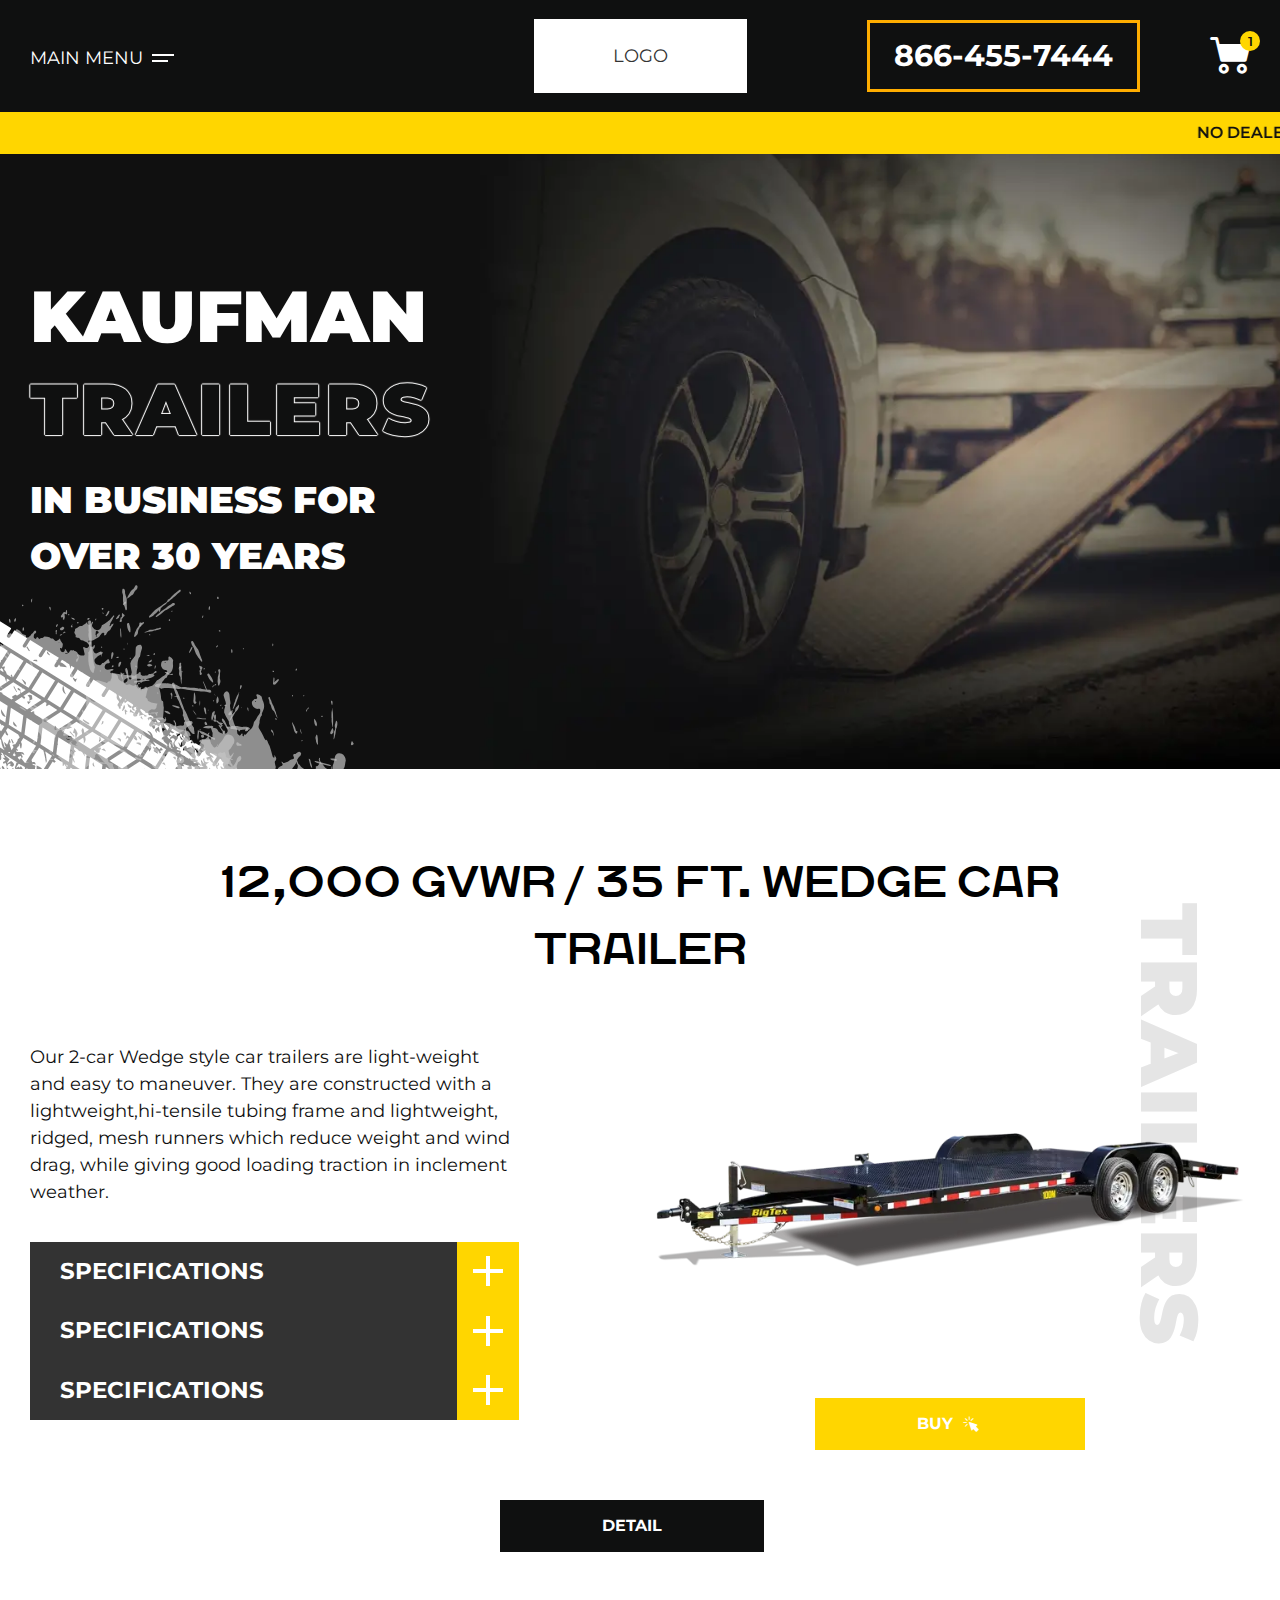
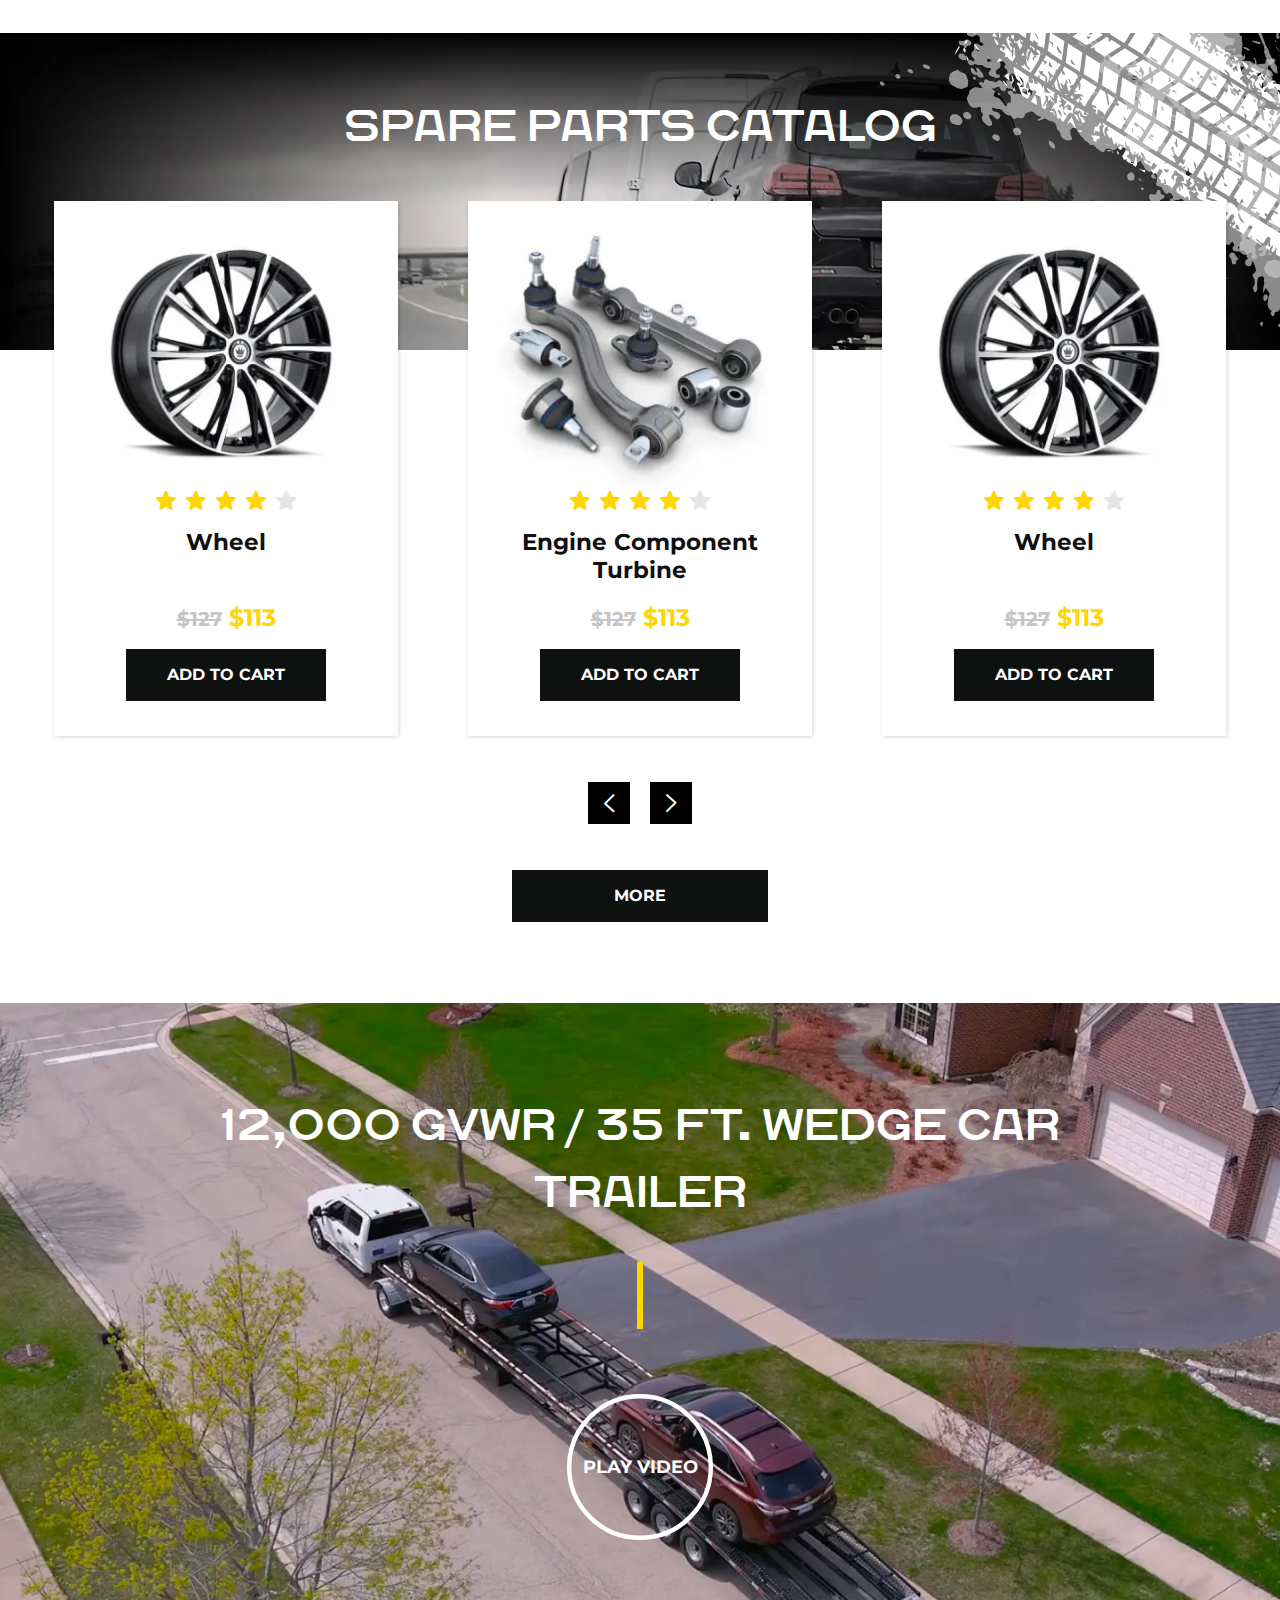
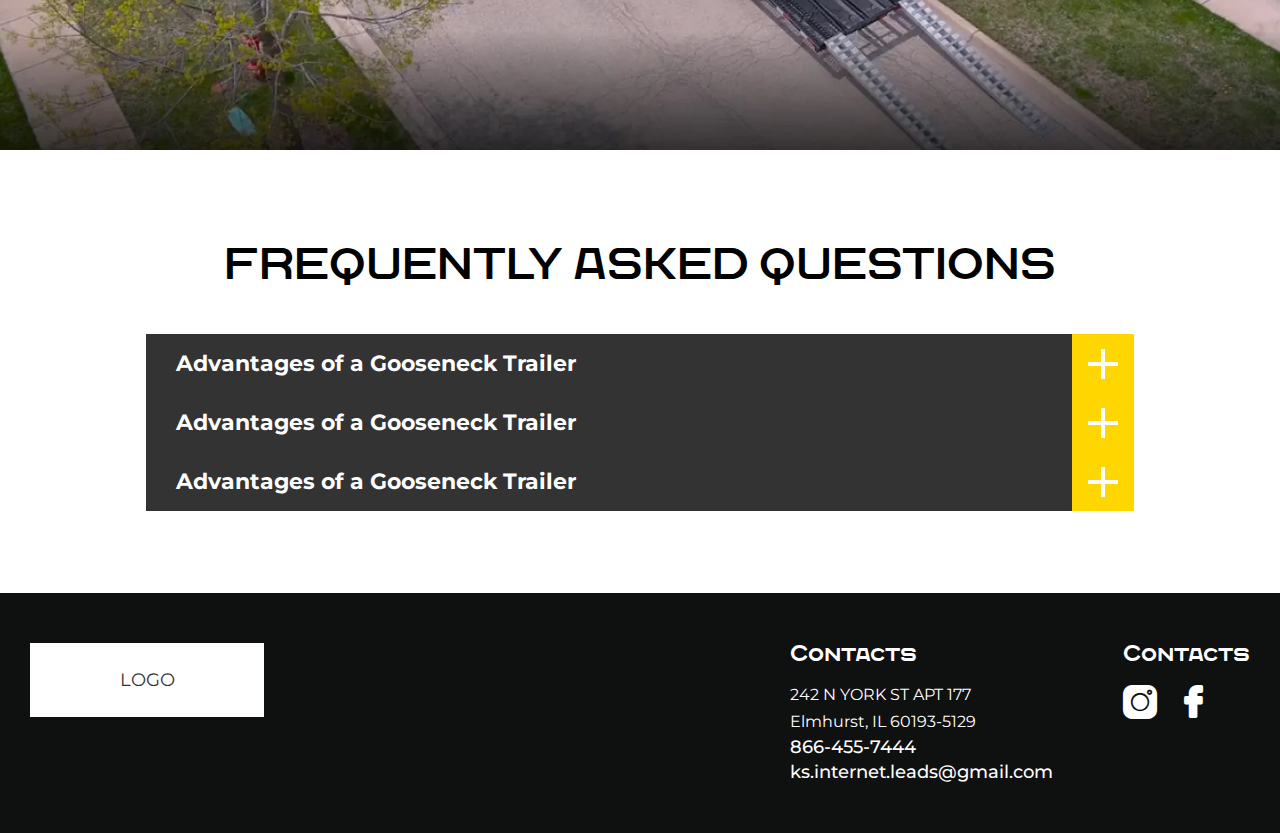
<file: index.html>
<!DOCTYPE html>
<html lang="en">

<head>
	<title>HomePage</title>
	<meta charset="UTF-8">
	<meta name="format-detection" content="telephone=no">
	<!-- <style>body{opacity: 0;}</style> -->
	<link rel="stylesheet" href="css/style.css?_v=20230302165205">
	<!--<link rel="shortcut icon" href="favicon.ico">-->
	<!-- <meta name="robots" content="noindex, nofollow"> -->
	<meta name="viewport" content="width=device-width, initial-scale=1.0">
</head>

<body>
	<div class="wrapper">
		<header class="header">
			<div class="header__container">
				<div class="header__menu menu">
					<div class="menu__button">
						<button type="button" class="icon-menu"><span>MAIN MENU</span></button>
					</div>
					<nav class="menu__body">
						<div class="menu__container">
							<ul class="menu__list">
								<li class="menu__item"><a href="catalog-parts.html" class="menu__link">Parts Catalog</a></li>
								<li class="menu__item"><a href="trailer-page.html" class="menu__link">Trailer page</a></li>
								<li class="menu__item"><a href="about-us.html" class="menu__link">About Us</a></li>
							</ul>
						</div>
					</nav>
				</div>
				<a href="#" class="header__logo logo">LOGO</a>
				<div class="header__actions">
					<a class="header__phone" href="tel:8664557444">
						<i class="_icon-phone"></i>
						<span>866-455-7444</span>
					</a>
					<a class="header__cart _icon-cart" href="cart.html">
						<div class="cart-quantity">
							<span>1</span>
						</div>
					</a>
				</div>
			</div>
		</header>
		<main class="page">
			<section class="page__banner banner">
				<marquee class="banner__marquee marquee" scrollamount="8">
					<span class="marquee__text">No Dealer Mark-Up</span>
					<span class="marquee__text">High Quality Trailers</span>
					<span class="marquee__text">Factory-Direct Pricing</span>
					<span class="marquee__text">Delivery Anywhere</span>
				</marquee>
				<div class="banner__container">
					<div class="banner__title">
						Kaufman <span>Trailers</span>
					</div>
					<div class="banner__description">
						In Business for Over 30 Years
					</div>
				</div>
				<div class="banner__decor">
					<img src="img/first-screen/decor.svg" alt="decor">
				</div>
			</section>
			<section class="page__trailer trailer">
				<div class="trailer__container">
					<h2 class="trailer__title title">
						12,000 GVWR / 35 ft. Wedge Car Trailer
					</h2>
					<div class="trailer__body body-trailer">
						<div class="body-trailer__left left-column">
							<div class="left-column__text">
								Our 2-car Wedge style car trailers are light-weight and easy to maneuver.
								They are constructed with a lightweight,hi-tensile tubing frame
								and lightweight, ridged, mesh runners which reduce weight
								and wind drag, while giving good loading traction in inclement
								weather.
							</div>
							<div class="left-column__accordion accordion">
								<button class="accordion__button accordion__button--specifications">Specifications<span></span></button>
								<div class="accordion__specifications specifications">
									<div class="specifications__item">
										<div class="specifications__characteristic">
											G.V.W.R.
										</div>
										<div class="specifications__value">
											12,000 lb.
										</div>
									</div>
									<div class="specifications__item">
										<div class="specifications__characteristic">
											Electrical
										</div>
										<div class="specifications__value">
											DOT approved lights, wiring, and
											connectors
										</div>
									</div>
									<div class="specifications__item">
										<div class="specifications__characteristic">
											Side Rail
										</div>
										<div class="specifications__value">
											3 in. x 3 in. x 3/16 in. angle
										</div>
									</div>
									<div class="specifications__item">
										<div class="specifications__characteristic">
											Electrical
										</div>
										<div class="specifications__value">
											DOT approved lights, wiring, and
											connectors
										</div>
									</div>
								</div>

								<button class="accordion__button accordion__button--specifications">Specifications<span></span></button>
								<div class="accordion__specifications specifications">
									<div class="specifications__item">
										<div class="specifications__characteristic">
											G.V.W.R.
										</div>
										<div class="specifications__value">
											12,000 lb.
										</div>
									</div>
									<div class="specifications__item">
										<div class="specifications__characteristic">
											Electrical
										</div>
										<div class="specifications__value">
											DOT approved lights, wiring, and
											connectors
										</div>
									</div>
									<div class="specifications__item">
										<div class="specifications__characteristic">
											Side Rail
										</div>
										<div class="specifications__value">
											3 in. x 3 in. x 3/16 in. angle
										</div>
									</div>
									<div class="specifications__item">
										<div class="specifications__characteristic">
											Electrical
										</div>
										<div class="specifications__value">
											DOT approved lights, wiring, and
											connectors
										</div>
									</div>
								</div>

								<button class="accordion__button accordion__button--specifications">Specifications<span></span></button>
								<div class="accordion__specifications specifications">
									<div class="specifications__item">
										<div class="specifications__characteristic">
											G.V.W.R.
										</div>
										<div class="specifications__value">
											12,000 lb.
										</div>
									</div>
									<div class="specifications__item">
										<div class="specifications__characteristic">
											Electrical
										</div>
										<div class="specifications__value">
											DOT approved lights, wiring, and
											connectors
										</div>
									</div>
									<div class="specifications__item">
										<div class="specifications__characteristic">
											Side Rail
										</div>
										<div class="specifications__value">
											3 in. x 3 in. x 3/16 in. angle
										</div>
									</div>
									<div class="specifications__item">
										<div class="specifications__characteristic">
											Electrical
										</div>
										<div class="specifications__value">
											DOT approved lights, wiring, and
											connectors
										</div>
									</div>
								</div>
							</div>
						</div>
						<div class="body-trailer__right right-column">
							<div class="right-column__img">
								<picture><source srcset="img/trailer/trailer-image.webp" type="image/webp"><img src="img/trailer/trailer-image.png" alt="Trailer image"></picture>
							</div>
							<a data-popup="#form-call" class="right-column__button button button--buy" href="#"><span class="_icon-click">Buy</span></a>
						</div>

					</div>
					<div class="trailer__button"><a class="button" href="trailer-page.html">Detail</a></div>
				</div>
				<div class="trailer__decor">Trailers</div>
			</section>
			<section class="page__catalog catalog">
				<div class="catalog__container">
					<h2 class="catalog__title title">
						Spare parts catalog
					</h2>
					<div class="catalog__slider swiper catalog-slider">
						<div class="catalog-slider__wrapper swiper-wrapper">
							<div class="catalog-slider__slide slide-parts swiper-slide">
								<article class="slide-parts__cards cards">
									<a class="cards__img-ibg" href="detail-page.html">
										<picture><source srcset="img/parts/wheel.webp" type="image/webp"><img src="img/parts/wheel.jpg" alt="parts photo"></picture>
									</a>
									<div class="cards__body body-cards">
										<div class="body-cards__rating">
											<span class="_icon-star active"></span>
											<span class="_icon-star active"></span>
											<span class="_icon-star active"></span>
											<span class="_icon-star active"></span>
											<span class="_icon-star"></span>
										</div>
										<a href="detail-page.html" class="body-cards__title">
											Wheel
										</a>
										<div class="body-cards__price">
											<span>$127</span>
											$113
										</div>
										<a href="#" class="body-cards__button button button--small">Add to cart</a>
									</div>
								</article>
							</div>
							<div class="catalog-slider__slide slide-parts swiper-slide">
								<article class="slide-parts__cards cards">
									<a class="cards__img-ibg" href="detail-page.html">
										<picture><source srcset="img/parts/engine.webp" type="image/webp"><img src="img/parts/engine.jpg" alt="parts photo"></picture>
									</a>
									<div class="cards__body body-cards">
										<div class="body-cards__rating">
											<span class="_icon-star active"></span>
											<span class="_icon-star active"></span>
											<span class="_icon-star active"></span>
											<span class="_icon-star active"></span>
											<span class="_icon-star"></span>
										</div>
										<a href="detail-page.html" class="body-cards__title">
											Engine Component
											Turbine
										</a>
										<div class="body-cards__price">
											<span>$127</span>
											$113
										</div>
										<a href="#" class="body-cards__button button button--small">Add to cart</a>
									</div>
								</article>
							</div>
							<div class="catalog-slider__slide slide-parts swiper-slide">
								<article class="slide-parts__cards cards">
									<a class="cards__img-ibg" href="detail-page.html">
										<picture><source srcset="img/parts/wheel.webp" type="image/webp"><img src="img/parts/wheel.jpg" alt="parts photo"></picture>
									</a>
									<div class="cards__body body-cards">
										<div class="body-cards__rating">
											<span class="_icon-star active"></span>
											<span class="_icon-star active"></span>
											<span class="_icon-star active"></span>
											<span class="_icon-star active"></span>
											<span class="_icon-star"></span>
										</div>
										<a href="detail-page.html" class="body-cards__title">
											Wheel
										</a>
										<div class="body-cards__price">
											<span>$127</span>
											$113
										</div>
										<a href="#" class="body-cards__button button button--small">Add to cart</a>
									</div>
								</article>
							</div>
							<div class="catalog-slider__slide slide-parts swiper-slide">
								<article class="slide-parts__cards cards">
									<a class="cards__img-ibg" href="detail-page.html">
										<picture><source srcset="img/parts/whell-other.webp" type="image/webp"><img src="img/parts/whell-other.jpg" alt="parts photo"></picture>
									</a>
									<div class="cards__body body-cards">
										<div class="body-cards__rating">
											<span class="_icon-star active"></span>
											<span class="_icon-star active"></span>
											<span class="_icon-star active"></span>
											<span class="_icon-star active"></span>
											<span class="_icon-star"></span>
										</div>
										<a href="detail-page.html" class="body-cards__title">
											Wheel
										</a>
										<div class="body-cards__price">
											<span>$127</span>
											$113
										</div>
										<a href="#" class="body-cards__button button button--small">Add to cart</a>
									</div>
								</article>
							</div>
							<div class="catalog-slider__slide slide-parts swiper-slide">
								<article class="slide-parts__cards cards">
									<a class="cards__img-ibg" href="detail-page.html">
										<picture><source srcset="img/parts/wheel.webp" type="image/webp"><img src="img/parts/wheel.jpg" alt="parts photo"></picture>
									</a>
									<div class="cards__body body-cards">
										<div class="body-cards__rating">
											<span class="_icon-star active"></span>
											<span class="_icon-star active"></span>
											<span class="_icon-star active"></span>
											<span class="_icon-star active"></span>
											<span class="_icon-star"></span>
										</div>
										<a href="detail-page.html" class="body-cards__title">
											Wheel
										</a>
										<div class="body-cards__price">
											<span>$127</span>
											$113
										</div>
										<a href="#" class="body-cards__button button button--small">Add to cart</a>
									</div>
								</article>
							</div>
							<div class="catalog-slider__slide slide-parts swiper-slide">
								<article class="slide-parts__cards cards">
									<a class="cards__img-ibg" href="detail-page.html">
										<picture><source srcset="img/parts/engine.webp" type="image/webp"><img src="img/parts/engine.jpg" alt="parts photo"></picture>
									</a>
									<div class="cards__body body-cards">
										<div class="body-cards__rating">
											<span class="_icon-star active"></span>
											<span class="_icon-star active"></span>
											<span class="_icon-star active"></span>
											<span class="_icon-star active"></span>
											<span class="_icon-star"></span>
										</div>
										<a href="detail-page.html" class="body-cards__title">
											Engine Component
											Turbine
										</a>
										<div class="body-cards__price">
											<span>$127</span>
											$113
										</div>
										<a href="#" class="body-cards__button button button--small">Add to cart</a>
									</div>
								</article>
							</div>
							<div class="catalog-slider__slide slide-parts swiper-slide">
								<article class="slide-parts__cards cards">
									<a class="cards__img-ibg" href="#">
										<picture><source srcset="img/parts/whell-other.webp" type="image/webp"><img src="img/parts/whell-other.jpg" alt="parts photo"></picture>
									</a>
									<div class="cards__body body-cards">
										<div class="body-cards__rating">
											<span class="_icon-star active"></span>
											<span class="_icon-star active"></span>
											<span class="_icon-star active"></span>
											<span class="_icon-star active"></span>
											<span class="_icon-star"></span>
										</div>
										<a href="#" class="body-cards__title">
											Wheel
										</a>
										<div class="body-cards__price">
											<span>$127</span>
											$113
										</div>
										<a href="#" class="body-cards__button button button--small">Add to cart</a>
									</div>
								</article>
							</div>
						</div>
						<div class="catalog-slider__arrows arrows-slider">
							<button class="arrows-slider__arrow arrows-slider__left _icon-arrow-left"></button>
							<button class="arrows-slider__arrow arrows-slider__right _icon-arrow-right"></button>
						</div>
					</div>
					<div class="catalog__button"><a href="#" class="button">More</a></div>
				</div>
				<div class="catalog__decor"></div>
			</section>
			<section class="page__video video">
				<div class="video__wrapper" data-video-id="5UzOnahTh9o">
					<div class="video__layer">
						<div class="video__placeholder">
						</div>
					</div>
					<div class="video__preview">
						<h2 class="video__title title">
							12,000 GVWR / 35 ft. Wedge Car Trailer
						</h2>
						<div class="video__button">
							<svg width="176" height="176" viewbox="0,0,38.16, 38.16">
								<circle r="15.9" cx="19.08" cy="19.08" />
								<circle r="15.9" cx="19.08" cy="19.08" />
							</svg>
							<span>Play video</span>
						</div>
					</div>
				</div>
			</section>
			<section class="page__questions questions">
				<div class="questions__container">
					<h2 class="questions__title title">
						FREQUENTLY ASKED QUESTIONS
					</h2>
					<div class="questions__accordion accordion">
						<button class="accordion__button accordion__button--question">Advantages of a Gooseneck
							Trailer<span></span></button>
						<div class="accordion__specifications answer">
							Heavy duty trailers are built to simplify workloads. From moving to a new place to hauling massive
							loads across
							the country, trailers are tools that enable people to accomplish the seemingly impossible. In order
							to get the job
							done, you need to make sure that you have the right equipment. In this article we’ll discuss
						</div>

						<button class="accordion__button accordion__button--question">Advantages of a Gooseneck
							Trailer<span></span></button>
						<div class="accordion__specifications answer">
							Heavy duty trailers are built to simplify workloads. From moving to a new place to hauling massive
							loads across
							the country, trailers are tools that enable people to accomplish the seemingly impossible. In order
							to get the job
							done, you need to make sure that you have the right equipment. In this article we’ll discuss
						</div>

						<button class="accordion__button accordion__button--question">Advantages of a Gooseneck
							Trailer<span></span></button>
						<div class="accordion__specifications answer">
							Heavy duty trailers are built to simplify workloads. From moving to a new place to hauling massive
							loads across
							the country, trailers are tools that enable people to accomplish the seemingly impossible. In order
							to get the job
							done, you need to make sure that you have the right equipment. In this article we’ll discuss
						</div>
					</div>
				</div>

			</section>
		</main>
		<footer class="footer">
			<div class="footer__container">
				<a href="#" class="footer__logo logo">
					LOGO
				</a>
				<div class="footer__column">
					<div class="footer__row contacts">
						<h3 class="contacts__title footer-title">Contacts</h3>
						<div class="contacts__adress contacts__adress--big">
							242 N YORK ST APT 177
						</div>
						<div class="contacts__adress">Elmhurst, IL 60193-5129</div>
						<div class="contacts__phone"><a href="tel:8664557444">866-455-7444</a></div>
						<div class="contacts__mail"><a href="mailto:ks.internet.leads@gmail.com">ks.internet.leads@gmail.com</a>
						</div>
					</div>
					<div class="footer__row social">
						<h3 class="social__title footer-title">Contacts</h3>
						<div class="social__media">
							<a class="social__link " href="https://www.instagram.com/auto_transport_chicago/?igshid=1v15y83zpdk06">
								<i class="_icon-instagram"></i>
							</a>
							<a class="social__link " href="https://www.facebook.com/autotransportchicago/">
								<i class="_icon-facebook"></i>
							</a>
						</div>
					</div>
				</div>
			</div>
	</div>
	</footer>
	</div>
	<div id="form-call" aria-hidden="true" class="popup">
		<div class="popup__wrapper">
			<div class="popup__content">
				<button data-close type="button" class="popup__close"></button>
				<div class="popup__text">
					<form method="get" class="call-form" action="#">
						<div class="call-form__title title tittle--form">
							Request a call
						</div>
						<div class="call-form__body">
							<input autocomplete="off" required type="text" name="form[]" data-error="Ошибка" placeholder="First Name" class="input">
							<input autocomplete="off" required type="email" name="form[]" data-error="Ошибка" placeholder="E-mail" class="input">
							<input autocomplete="off" required type="tel" name="form[]" data-error="Ошибка" placeholder="Telephone" class="input">
							<textarea autocomplete="off" name="form[]" placeholder="Сomment" data-error="Ошибка" class="input"></textarea>
							<button type="submit" class="button button--white">Send</button>
						</div>
					</form>
				</div>
			</div>
		</div>
	</div>
	<script src="js/app.js?_v=20230302165205"></script>
</body>

</html>
</file>
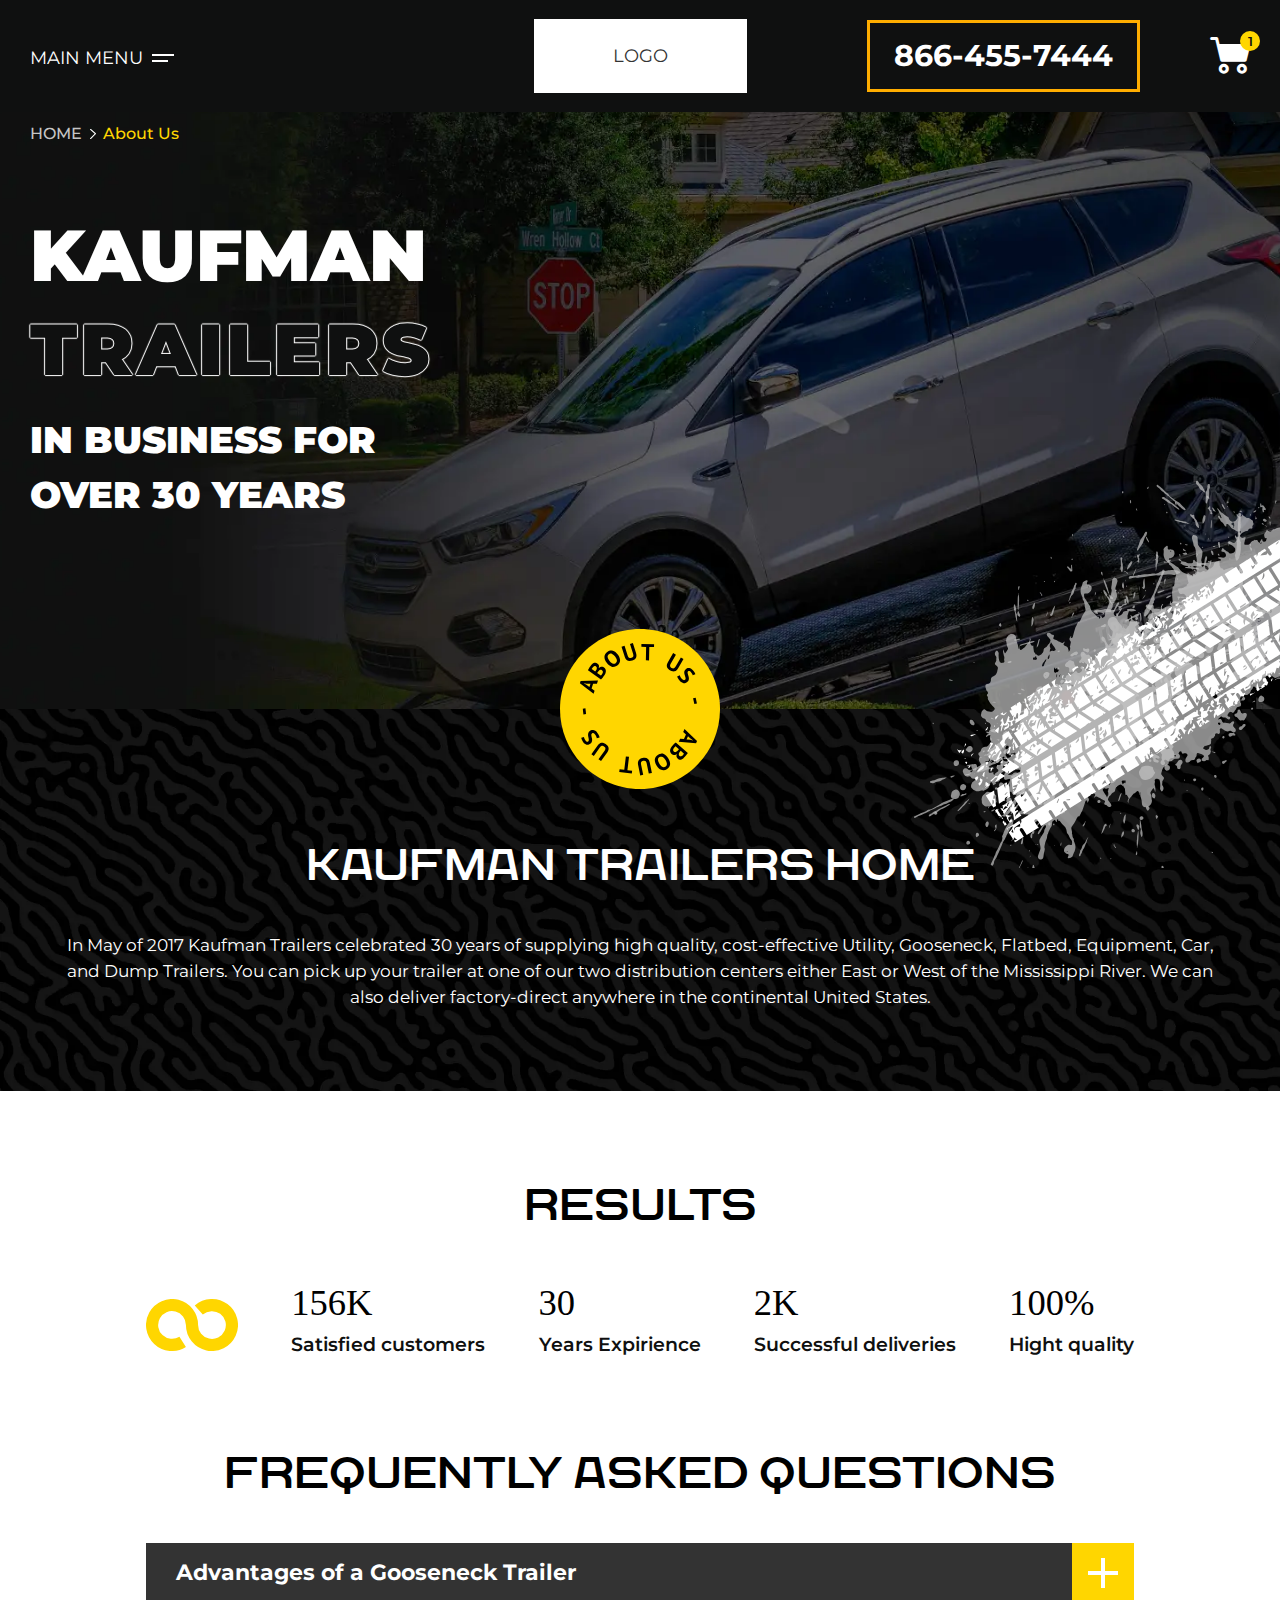
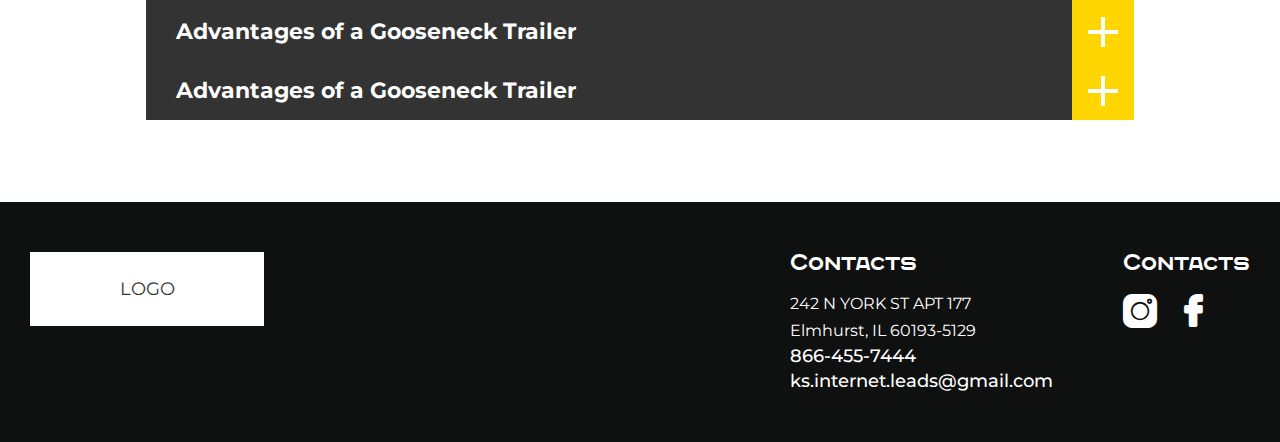
<file: about-us.html>
<!DOCTYPE html>
<html lang="en">

<head>
	<title>About Us</title>
	<meta charset="UTF-8">
	<meta name="format-detection" content="telephone=no">
	<!-- <style>body{opacity: 0;}</style> -->
	<link rel="stylesheet" href="css/style.css?_v=20230302165205">
	<!--<link rel="shortcut icon" href="favicon.ico">-->
	<!-- <meta name="robots" content="noindex, nofollow"> -->
	<meta name="viewport" content="width=device-width, initial-scale=1.0">
</head>

<body>
	<div class="wrapper">
		<header class="header">
			<div class="header__container">
				<div class="header__menu menu">
					<div class="menu__button">
						<button type="button" class="icon-menu"><span>MAIN MENU</span></button>
					</div>
					<nav class="menu__body">
						<div class="menu__container">
							<ul class="menu__list">
								<li class="menu__item"><a href="catalog-parts.html" class="menu__link">Parts Catalog</a></li>
								<li class="menu__item"><a href="trailer-page.html" class="menu__link">Trailer page</a></li>
								<li class="menu__item"><a href="about-us.html" class="menu__link">About Us</a></li>
							</ul>
						</div>
					</nav>
				</div>
				<a href="#" class="header__logo logo">LOGO</a>
				<div class="header__actions">
					<a class="header__phone" href="tel:8664557444">
						<i class="_icon-phone"></i>
						<span>866-455-7444</span>
					</a>
					<a class="header__cart _icon-cart" href="cart.html">
						<div class="cart-quantity">
							<span>1</span>
						</div>
					</a>
				</div>
			</div>
		</header>
		<main class="about-us">
			<section class="about-us_banner banner-about">
				<div class="banner-about__container">
					<nav class="banner-about__breadcrumbs breadcrumbs">
						<ul class="breadcrumbs__list">
							<li class="breadcrumbs__items">
								<a class="breadcrumbs__link" href="index.html">Home</a>
							</li>
							<li class="breadcrumbs__items">
								<span class="breadcrumbs__curent breadcrumbs__curent--white">About Us</span>
							</li>
						</ul>
					</nav>
					<div class="banner-about__title">
						Kaufman <span>Trailers</span>
					</div>
					<div class="banner-about__description">
						In Business for Over 30 Years
					</div>
				</div>
				<div class="banner-about__decor">
				</div>
			</section>
			<section class="about-us__description about-text">
				<div class="about-text__circle">
					<img src="img/about-us/circle.svg" alt="Circle About Us">
				</div>
				<div class="about-text__container">
					<h2 class="about-text__title title">
						KAUFMAN TRAILERS HOME
					</h2>
					<p class="about-text__text">
						In May of 2017 Kaufman Trailers celebrated 30 years of supplying high quality, cost-effective Utility,
						Gooseneck, Flatbed,
						Equipment, Car, and Dump Trailers.
						You can pick up your trailer at one of our two distribution centers either East or West of the
						Mississippi River. We can also deliver
						factory-direct anywhere in the continental United States.
					</p>
				</div>
			</section>
			<section class="about-us__advantage advantage">
				<div class="advantage__container">
					<h2 class="advantage__title title">
						RESULtS
					</h2>
					<div class="advantage__body">
						<div class="advantage__image">
							<img src="img/icons/infinity.svg" alt="infinity icons">
						</div>
						<div class="advantage__item item-advantage">
							<div class="item-advantage__value">
								156K
							</div>
							<div class="item-advantage__text">
								Satisfied customers
							</div>
						</div>
						<div class="advantage__item item-advantage">
							<div class="item-advantage__value">
								30
							</div>
							<div class="item-advantage__text">
								Years Expirience
							</div>
						</div>
						<div class="advantage__item item-advantage">
							<div class="item-advantage__value">
								2K
							</div>
							<div class="item-advantage__text">
								Successful deliveries
							</div>
						</div>
						<div class="advantage__item item-advantage">
							<div class="item-advantage__value">
								100%
							</div>
							<div class="item-advantage__text">
								Hight quality
							</div>
						</div>
					</div>
				</div>
			</section>
			<section class="about-us__questions questions">
				<div class="questions__container">
					<h2 class="questions__title title">
						FREQUENTLY ASKED QUESTIONS
					</h2>
					<div class="questions__accordion accordion">
						<button class="accordion__button accordion__button--question">Advantages of a Gooseneck
							Trailer<span></span></button>
						<div class="accordion__specifications answer">
							Heavy duty trailers are built to simplify workloads. From moving to a new place to hauling massive
							loads across
							the country, trailers are tools that enable people to accomplish the seemingly impossible. In order
							to get the job
							done, you need to make sure that you have the right equipment. In this article we’ll discuss
						</div>

						<button class="accordion__button accordion__button--question">Advantages of a Gooseneck
							Trailer<span></span></button>
						<div class="accordion__specifications answer">
							Heavy duty trailers are built to simplify workloads. From moving to a new place to hauling massive
							loads across
							the country, trailers are tools that enable people to accomplish the seemingly impossible. In order
							to get the job
							done, you need to make sure that you have the right equipment. In this article we’ll discuss
						</div>

						<button class="accordion__button accordion__button--question">Advantages of a Gooseneck
							Trailer<span></span></button>
						<div class="accordion__specifications answer">
							Heavy duty trailers are built to simplify workloads. From moving to a new place to hauling massive
							loads across
							the country, trailers are tools that enable people to accomplish the seemingly impossible. In order
							to get the job
							done, you need to make sure that you have the right equipment. In this article we’ll discuss
						</div>
					</div>
				</div>

			</section>
		</main>
		<footer class="footer">
			<div class="footer__container">
				<a href="#" class="footer__logo logo">
					LOGO
				</a>
				<div class="footer__column">
					<div class="footer__row contacts">
						<h3 class="contacts__title footer-title">Contacts</h3>
						<div class="contacts__adress contacts__adress--big">
							242 N YORK ST APT 177
						</div>
						<div class="contacts__adress">Elmhurst, IL 60193-5129</div>
						<div class="contacts__phone"><a href="tel:8664557444">866-455-7444</a></div>
						<div class="contacts__mail"><a href="mailto:ks.internet.leads@gmail.com">ks.internet.leads@gmail.com</a>
						</div>
					</div>
					<div class="footer__row social">
						<h3 class="social__title footer-title">Contacts</h3>
						<div class="social__media">
							<a class="social__link " href="https://www.instagram.com/auto_transport_chicago/?igshid=1v15y83zpdk06">
								<i class="_icon-instagram"></i>
							</a>
							<a class="social__link " href="https://www.facebook.com/autotransportchicago/">
								<i class="_icon-facebook"></i>
							</a>
						</div>
					</div>
				</div>
			</div>
	</div>
	</footer>
	</div>
	<div id="form-call" aria-hidden="true" class="popup">
		<div class="popup__wrapper">
			<div class="popup__content">
				<button data-close type="button" class="popup__close"></button>
				<div class="popup__text">
					<form method="get" class="call-form" action="#">
						<div class="call-form__title title tittle--form">
							Request a call
						</div>
						<div class="call-form__body">
							<input autocomplete="off" required type="text" name="form[]" data-error="Ошибка" placeholder="First Name" class="input">
							<input autocomplete="off" required type="email" name="form[]" data-error="Ошибка" placeholder="E-mail" class="input">
							<input autocomplete="off" required type="tel" name="form[]" data-error="Ошибка" placeholder="Telephone" class="input">
							<textarea autocomplete="off" name="form[]" placeholder="Сomment" data-error="Ошибка" class="input"></textarea>
							<button type="submit" class="button button--white">Send</button>
						</div>
					</form>
				</div>
			</div>
		</div>
	</div>
	<script src="js/app.js?_v=20230302165205"></script>
</body>

</html>
</file>
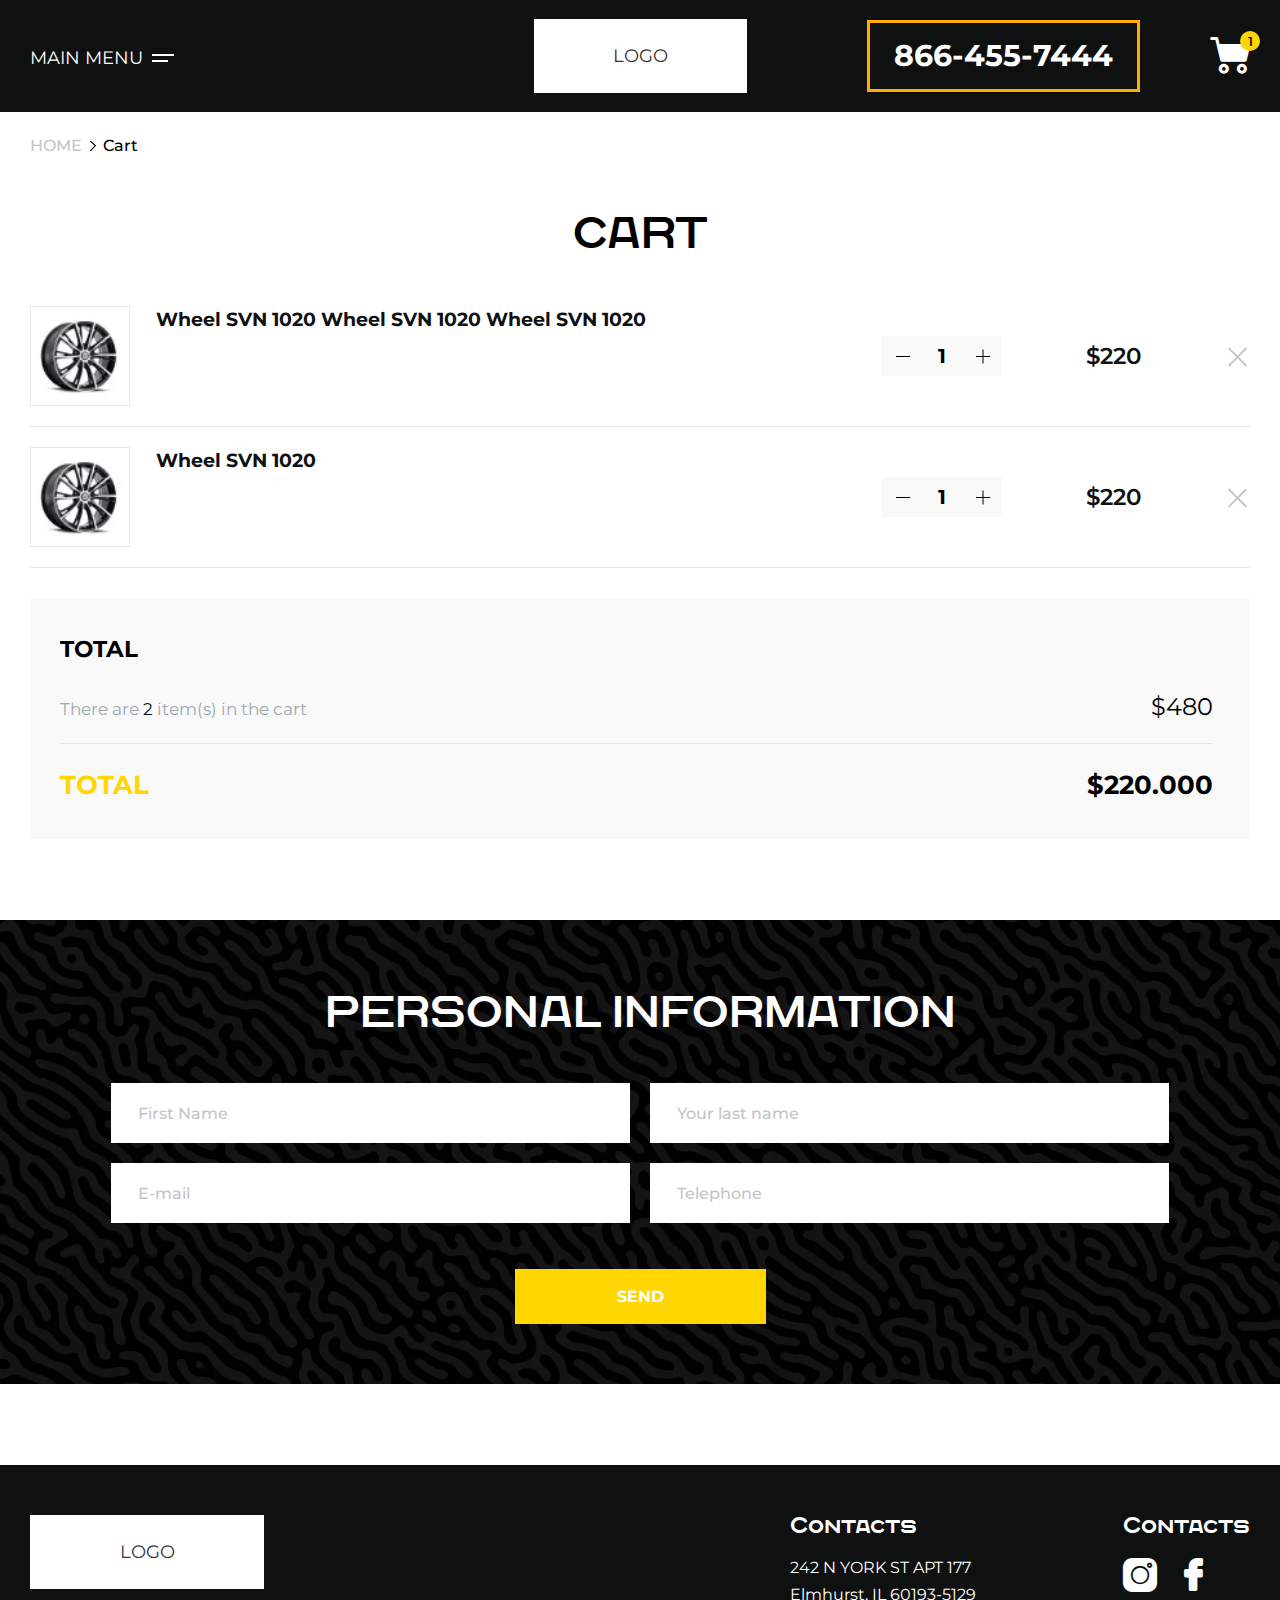
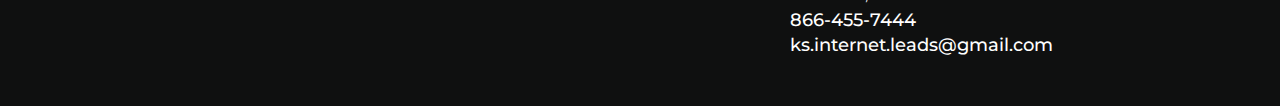
<file: cart.html>
<!DOCTYPE html>
<html lang="en">

<head>
	<title>Cart</title>
	<meta charset="UTF-8">
	<meta name="format-detection" content="telephone=no">
	<!-- <style>body{opacity: 0;}</style> -->
	<link rel="stylesheet" href="css/style.css?_v=20230302165205">
	<!--<link rel="shortcut icon" href="favicon.ico">-->
	<!-- <meta name="robots" content="noindex, nofollow"> -->
	<meta name="viewport" content="width=device-width, initial-scale=1.0">
</head>

<body>
	<div class="wrapper">
		<header class="header">
			<div class="header__container">
				<div class="header__menu menu">
					<div class="menu__button">
						<button type="button" class="icon-menu"><span>MAIN MENU</span></button>
					</div>
					<nav class="menu__body">
						<div class="menu__container">
							<ul class="menu__list">
								<li class="menu__item"><a href="catalog-parts.html" class="menu__link">Parts Catalog</a></li>
								<li class="menu__item"><a href="trailer-page.html" class="menu__link">Trailer page</a></li>
								<li class="menu__item"><a href="about-us.html" class="menu__link">About Us</a></li>
							</ul>
						</div>
					</nav>
				</div>
				<a href="#" class="header__logo logo">LOGO</a>
				<div class="header__actions">
					<a class="header__phone" href="tel:8664557444">
						<i class="_icon-phone"></i>
						<span>866-455-7444</span>
					</a>
					<a class="header__cart _icon-cart" href="cart.html">
						<div class="cart-quantity">
							<span>1</span>
						</div>
					</a>
				</div>
			</div>
		</header>
		<main class="cart">
			<nav class="cart__breadcrumbs breadcrumbs">
				<div class="breadcrumbs__container">
					<ul class="breadcrumbs__list">
						<li class="breadcrumbs__item">
							<a class="breadcrumbs__link" href="index.html">Home</a>
						</li>
						<li class="breadcrumbs__item">
							<span class="breadcrumbs__curent">Cart</span>
						</li>
					</ul>
				</div>
			</nav>
			<section class="cart__order order">
				<div class="order__container">
					<h2 class="order__title title">
						CART
					</h2>
					<div class="order__body">
						<div class="order__product product">
							<article class="product__item">
								<a href="detail-page.html" target="_blank" class="product__img">
									<picture><source srcset="img/detail/wheel-small.webp" type="image/webp"><img src="img/detail/wheel-small.jpg" alt="product image"></picture>
								</a>
								<div class="product__info">
									<a href="detail-page.html" target="_blank" class="product__name">
										Wheel SVN 1020 Wheel SVN 1020 Wheel SVN 1020
									</a>
									<div class="product__action">
										<div data-quantity class="product__quantity quantity">
											<button data-quantity-minus type="button" class="quantity__button quantity__button_minus"></button>
											<div class="quantity__input">
												<input data-quantity-value autocomplete="off" type="text" name="form[]" value="1">
											</div>
											<button data-quantity-plus type="button" class="quantity__button quantity__button_plus">
											</button>
										</div>
										<div class="product__price">$220</div>
										<button type="button" class="product__delete">
										</button>
									</div>
								</div>
							</article>
							<article class="product__item">
								<a href="detail-page.html" target="_blank" class="product__img">
									<picture><source srcset="img/detail/wheel-small.webp" type="image/webp"><img src="img/detail/wheel-small.jpg" alt="product image"></picture>
								</a>
								<div class="product__info">
									<a href="detail-page.html" target="_blank" class="product__name">
										Wheel SVN 1020
									</a>
									<div class="product__action">
										<div data-quantity class="product__quantity quantity">
											<button data-quantity-minus type="button" class="quantity__button quantity__button_minus"></button>
											<div class="quantity__input">
												<input data-quantity-value autocomplete="off" type="text" name="form[]" value="1">
											</div>
											<button data-quantity-plus type="button" class="quantity__button quantity__button_plus">
											</button>
										</div>
										<div class="product__price">$220</div>
										<button type="button" class="product__delete">
										</button>
									</div>
								</div>
							</article>
						</div>
						<div class="order__total-sum total-amount">
							<h3 class="total-amount__title">TOTAL</h3>
							<div class="total-amount__row">
								<div class="total-amount__in-cart">
									There are <span>2</span> item(s) in the cart
								</div>
								<div class="total-amount__price">$480</div>
							</div>
							<div class="total-amount__check-amount check-amount">
								<div class="check-amount__title">
									TOTAL
								</div>
								<div class="check-amount__sum">$220.000</div>
							</div>
						</div>
					</div>

				</div>
			</section>
			<section class="cart__personal-info personal-info">
				<div class="personal-info__container">
					<h2 class="personal-info__title title">
						Personal information
					</h2>
					<form class="personal-info__form form-personal" action="#" method="get">
						<div class="form-personal__call-form form-call">
							<div class="form-call__input">
								<input required autocomplete="off" type="text" name="form[]" data-error="Ошибка" placeholder="First Name" class="input">
							</div>
							<div class="form-call__input">
								<input required autocomplete="off" type="text" name="form[]" data-error="Ошибка" placeholder="Your last name" class="input">
							</div>
							<div class="form-call__input">
								<input required autocomplete="off" type="email" name="form[]" data-error="Ошибка" placeholder="E-mail" class="input">
							</div>
							<div class="form-call__input">
								<input autocomplete="off" type="tel" name="form[]" placeholder="Telephone" class="input">
							</div>
						</div>
						<div class="form-personal__button"><button type="submit" class="button button--yellow">Send</button>
						</div>
					</form>
				</div>
			</section>

		</main>
		<footer class="footer">
			<div class="footer__container">
				<a href="#" class="footer__logo logo">
					LOGO
				</a>
				<div class="footer__column">
					<div class="footer__row contacts">
						<h3 class="contacts__title footer-title">Contacts</h3>
						<div class="contacts__adress contacts__adress--big">
							242 N YORK ST APT 177
						</div>
						<div class="contacts__adress">Elmhurst, IL 60193-5129</div>
						<div class="contacts__phone"><a href="tel:8664557444">866-455-7444</a></div>
						<div class="contacts__mail"><a href="mailto:ks.internet.leads@gmail.com">ks.internet.leads@gmail.com</a>
						</div>
					</div>
					<div class="footer__row social">
						<h3 class="social__title footer-title">Contacts</h3>
						<div class="social__media">
							<a class="social__link " href="https://www.instagram.com/auto_transport_chicago/?igshid=1v15y83zpdk06">
								<i class="_icon-instagram"></i>
							</a>
							<a class="social__link " href="https://www.facebook.com/autotransportchicago/">
								<i class="_icon-facebook"></i>
							</a>
						</div>
					</div>
				</div>
			</div>
	</div>
	</footer>
	</div>
	<div id="form-call" aria-hidden="true" class="popup">
		<div class="popup__wrapper">
			<div class="popup__content">
				<button data-close type="button" class="popup__close"></button>
				<div class="popup__text">
					<form method="get" class="call-form" action="#">
						<div class="call-form__title title tittle--form">
							Request a call
						</div>
						<div class="call-form__body">
							<input autocomplete="off" required type="text" name="form[]" data-error="Ошибка" placeholder="First Name" class="input">
							<input autocomplete="off" required type="email" name="form[]" data-error="Ошибка" placeholder="E-mail" class="input">
							<input autocomplete="off" required type="tel" name="form[]" data-error="Ошибка" placeholder="Telephone" class="input">
							<textarea autocomplete="off" name="form[]" placeholder="Сomment" data-error="Ошибка" class="input"></textarea>
							<button type="submit" class="button button--white">Send</button>
						</div>
					</form>
				</div>
			</div>
		</div>
	</div>
	<script src="js/app.js?_v=20230302165205"></script>
</body>

</html>
</file>
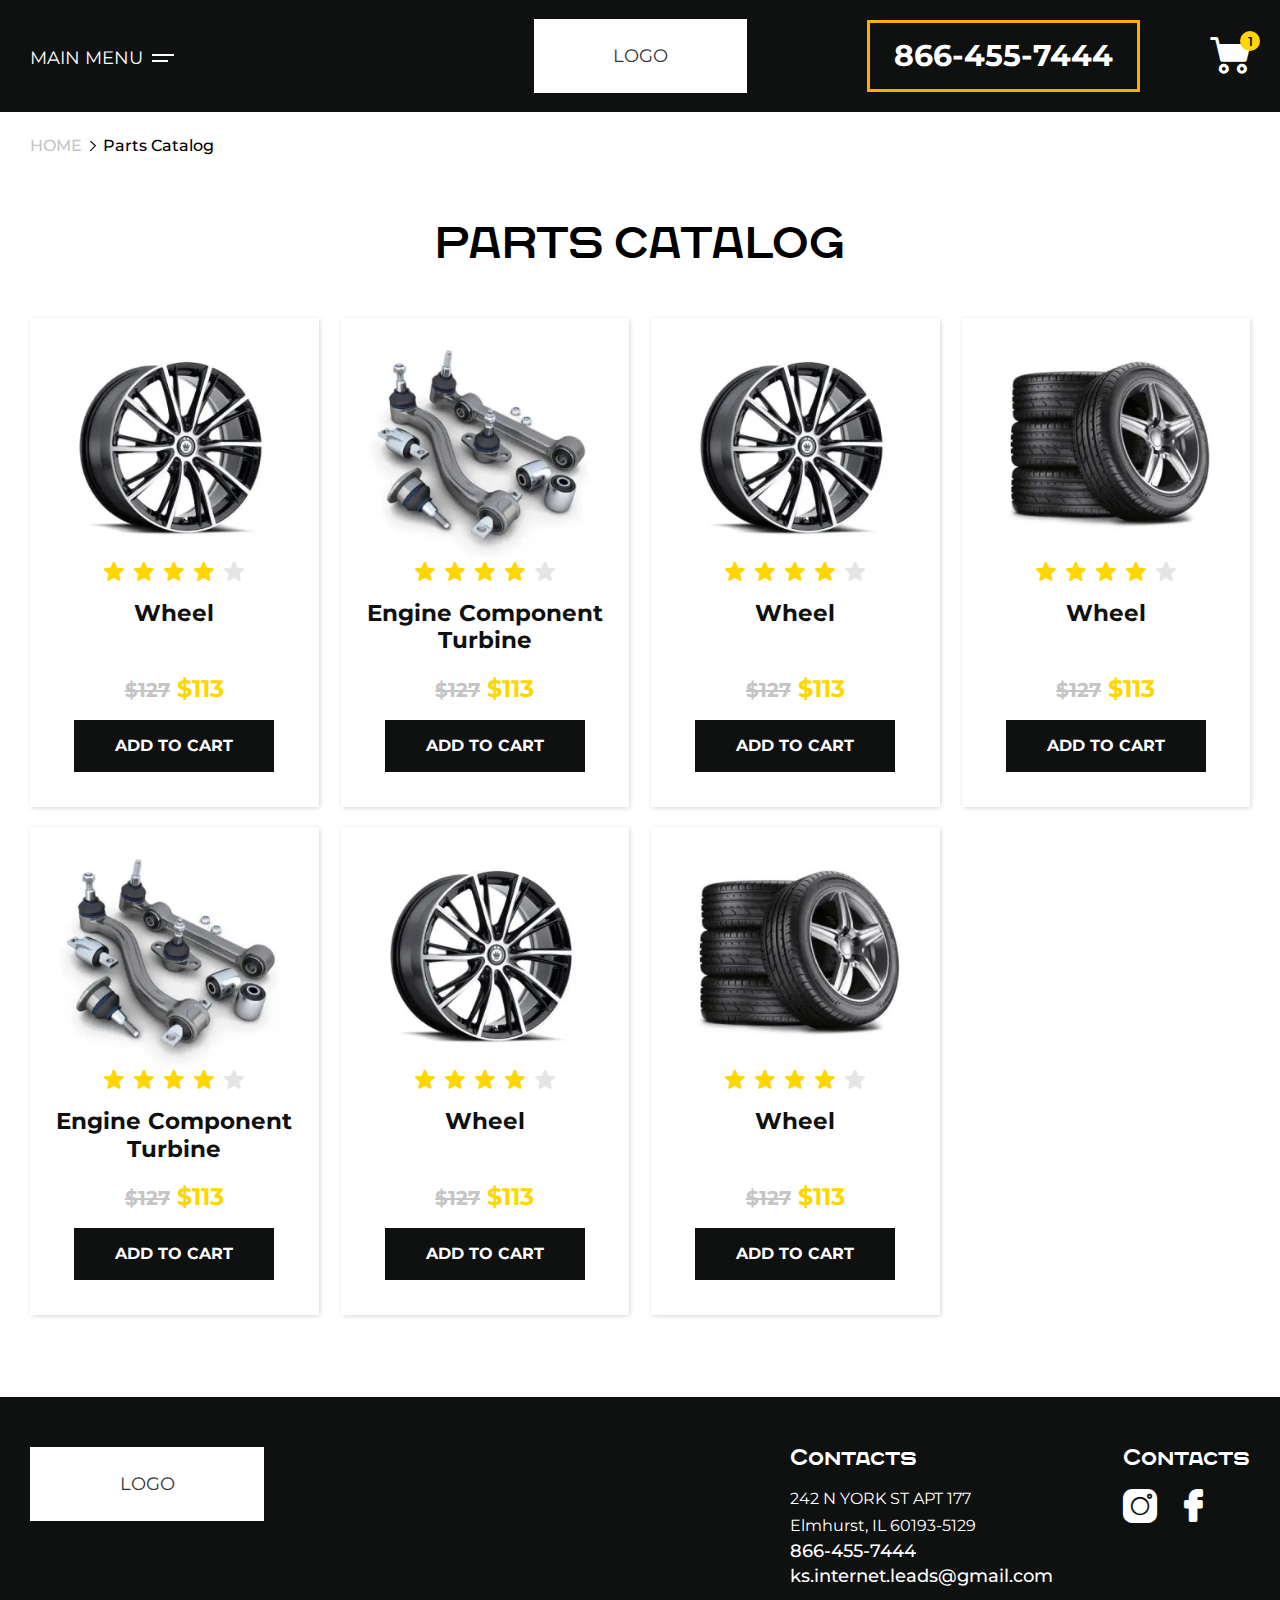
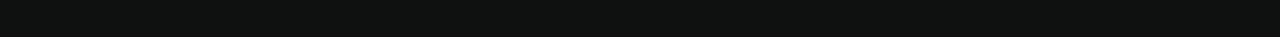
<file: catalog-parts.html>
<!DOCTYPE html>
<html lang="en">

<head>
	<title>HomePage</title>
	<meta charset="UTF-8">
	<meta name="format-detection" content="telephone=no">
	<!-- <style>body{opacity: 0;}</style> -->
	<link rel="stylesheet" href="css/style.css?_v=20230302165205">
	<!--<link rel="shortcut icon" href="favicon.ico">-->
	<!-- <meta name="robots" content="noindex, nofollow"> -->
	<meta name="viewport" content="width=device-width, initial-scale=1.0">
</head>

<body>
	<div class="wrapper">
		<header class="header">
			<div class="header__container">
				<div class="header__menu menu">
					<div class="menu__button">
						<button type="button" class="icon-menu"><span>MAIN MENU</span></button>
					</div>
					<nav class="menu__body">
						<div class="menu__container">
							<ul class="menu__list">
								<li class="menu__item"><a href="catalog-parts.html" class="menu__link">Parts Catalog</a></li>
								<li class="menu__item"><a href="trailer-page.html" class="menu__link">Trailer page</a></li>
								<li class="menu__item"><a href="about-us.html" class="menu__link">About Us</a></li>
							</ul>
						</div>
					</nav>
				</div>
				<a href="#" class="header__logo logo">LOGO</a>
				<div class="header__actions">
					<a class="header__phone" href="tel:8664557444">
						<i class="_icon-phone"></i>
						<span>866-455-7444</span>
					</a>
					<a class="header__cart _icon-cart" href="cart.html">
						<div class="cart-quantity">
							<span>1</span>
						</div>
					</a>
				</div>
			</div>
		</header>
		<main class="catalog-parts">
			<nav class="catalog-parts__breadcrumbs breadcrumbs">
				<div class="breadcrumbs__container">
					<ul class="breadcrumbs__list">
						<li class="breadcrumbs__item">
							<a class="breadcrumbs__link" href="index.html">Home</a>
						</li>
						<li class="breadcrumbs__item">
							<span class="breadcrumbs__curent">Parts Catalog</span>
						</li>
					</ul>
				</div>
			</nav>
			<section class="parts-catalog">
				<div class="parts-catalog__container">
					<div class="parts-catalog__body">
						<h2 class="parts-catalog__title title">
							Parts catalog
						</h2>
						<div class="parts-catalog__cards">
							<article class="cards">
								<a class="cards__img-ibg" href="detail-page.html">
									<picture><source srcset="img/parts/wheel.webp" type="image/webp"><img src="img/parts/wheel.jpg" alt="parts photo"></picture>
								</a>
								<div class="cards__body body-cards">
									<div class="body-cards__rating">
										<span class="_icon-star active"></span>
										<span class="_icon-star active"></span>
										<span class="_icon-star active"></span>
										<span class="_icon-star active"></span>
										<span class="_icon-star"></span>
									</div>
									<a href="detail-page.html" class="body-cards__title">
										Wheel
									</a>
									<div class="body-cards__price">
										<span>$127</span>
										$113
									</div>
									<a href="#" class="body-cards__button button button--small">Add to cart</a>
								</div>
							</article>
							<article class="cards">
								<a class="cards__img-ibg" href="detail-page.html">
									<picture><source srcset="img/parts/engine.webp" type="image/webp"><img src="img/parts/engine.jpg" alt="parts photo"></picture>
								</a>
								<div class="cards__body body-cards">
									<div class="body-cards__rating">
										<span class="_icon-star active"></span>
										<span class="_icon-star active"></span>
										<span class="_icon-star active"></span>
										<span class="_icon-star active"></span>
										<span class="_icon-star"></span>
									</div>
									<a href="detail-page.html" class="body-cards__title">
										Engine Component
										Turbine
									</a>
									<div class="body-cards__price">
										<span>$127</span>
										$113
									</div>
									<a href="#" class="body-cards__button button button--small">Add to cart</a>
								</div>
							</article>
							<article class="cards">
								<a class="cards__img-ibg" href="detail-page.html">
									<picture><source srcset="img/parts/wheel.webp" type="image/webp"><img src="img/parts/wheel.jpg" alt="parts photo"></picture>
								</a>
								<div class="cards__body body-cards">
									<div class="body-cards__rating">
										<span class="_icon-star active"></span>
										<span class="_icon-star active"></span>
										<span class="_icon-star active"></span>
										<span class="_icon-star active"></span>
										<span class="_icon-star"></span>
									</div>
									<a href="detail-page.html" class="body-cards__title">
										Wheel
									</a>
									<div class="body-cards__price">
										<span>$127</span>
										$113
									</div>
									<a href="#" class="body-cards__button button button--small">Add to cart</a>
								</div>
							</article>
							<article class="cards">
								<a class="cards__img-ibg" href="detail-page.html">
									<picture><source srcset="img/parts/whell-other.webp" type="image/webp"><img src="img/parts/whell-other.jpg" alt="parts photo"></picture>
								</a>
								<div class="cards__body body-cards">
									<div class="body-cards__rating">
										<span class="_icon-star active"></span>
										<span class="_icon-star active"></span>
										<span class="_icon-star active"></span>
										<span class="_icon-star active"></span>
										<span class="_icon-star"></span>
									</div>
									<a href="detail-page.html" class="body-cards__title">
										Wheel
									</a>
									<div class="body-cards__price">
										<span>$127</span>
										$113
									</div>
									<a href="#" class="body-cards__button button button--small">Add to cart</a>
								</div>
							</article>
							<article class="cards">
								<a class="cards__img-ibg" href="#">
									<picture><source srcset="img/parts/engine.webp" type="image/webp"><img src="img/parts/engine.jpg" alt="parts photo"></picture>
								</a>
								<div class="cards__body body-cards">
									<div class="body-cards__rating">
										<span class="_icon-star active"></span>
										<span class="_icon-star active"></span>
										<span class="_icon-star active"></span>
										<span class="_icon-star active"></span>
										<span class="_icon-star"></span>
									</div>
									<a href="#" class="body-cards__title">
										Engine Component
										Turbine
									</a>
									<div class="body-cards__price">
										<span>$127</span>
										$113
									</div>
									<a href="#" class="body-cards__button button button--small">Add to cart</a>
								</div>
							</article>
							<article class="cards">
								<a class="cards__img-ibg" href="#">
									<picture><source srcset="img/parts/wheel.webp" type="image/webp"><img src="img/parts/wheel.jpg" alt="parts photo"></picture>
								</a>
								<div class="cards__body body-cards">
									<div class="body-cards__rating">
										<span class="_icon-star active"></span>
										<span class="_icon-star active"></span>
										<span class="_icon-star active"></span>
										<span class="_icon-star active"></span>
										<span class="_icon-star"></span>
									</div>
									<a href="#" class="body-cards__title">
										Wheel
									</a>
									<div class="body-cards__price">
										<span>$127</span>
										$113
									</div>
									<a href="#" class="body-cards__button button button--small">Add to cart</a>
								</div>
							</article>
							<article class="cards">
								<a class="cards__img-ibg" href="#">
									<picture><source srcset="img/parts/whell-other.webp" type="image/webp"><img src="img/parts/whell-other.jpg" alt="parts photo"></picture>
								</a>
								<div class="cards__body body-cards">
									<div class="body-cards__rating">
										<span class="_icon-star active"></span>
										<span class="_icon-star active"></span>
										<span class="_icon-star active"></span>
										<span class="_icon-star active"></span>
										<span class="_icon-star"></span>
									</div>
									<a href="#" class="body-cards__title">
										Wheel
									</a>
									<div class="body-cards__price">
										<span>$127</span>
										$113
									</div>
									<a href="#" class="body-cards__button button button--small">Add to cart</a>
								</div>
							</article>
						</div>
					</div>
				</div>
			</section>
		</main>
		<footer class="footer">
			<div class="footer__container">
				<a href="#" class="footer__logo logo">
					LOGO
				</a>
				<div class="footer__column">
					<div class="footer__row contacts">
						<h3 class="contacts__title footer-title">Contacts</h3>
						<div class="contacts__adress contacts__adress--big">
							242 N YORK ST APT 177
						</div>
						<div class="contacts__adress">Elmhurst, IL 60193-5129</div>
						<div class="contacts__phone"><a href="tel:8664557444">866-455-7444</a></div>
						<div class="contacts__mail"><a href="mailto:ks.internet.leads@gmail.com">ks.internet.leads@gmail.com</a>
						</div>
					</div>
					<div class="footer__row social">
						<h3 class="social__title footer-title">Contacts</h3>
						<div class="social__media">
							<a class="social__link " href="https://www.instagram.com/auto_transport_chicago/?igshid=1v15y83zpdk06">
								<i class="_icon-instagram"></i>
							</a>
							<a class="social__link " href="https://www.facebook.com/autotransportchicago/">
								<i class="_icon-facebook"></i>
							</a>
						</div>
					</div>
				</div>
			</div>
	</div>
	</footer>
	</div>
	<div id="form-call" aria-hidden="true" class="popup">
		<div class="popup__wrapper">
			<div class="popup__content">
				<button data-close type="button" class="popup__close"></button>
				<div class="popup__text">
					<form method="get" class="call-form" action="#">
						<div class="call-form__title title tittle--form">
							Request a call
						</div>
						<div class="call-form__body">
							<input autocomplete="off" required type="text" name="form[]" data-error="Ошибка" placeholder="First Name" class="input">
							<input autocomplete="off" required type="email" name="form[]" data-error="Ошибка" placeholder="E-mail" class="input">
							<input autocomplete="off" required type="tel" name="form[]" data-error="Ошибка" placeholder="Telephone" class="input">
							<textarea autocomplete="off" name="form[]" placeholder="Сomment" data-error="Ошибка" class="input"></textarea>
							<button type="submit" class="button button--white">Send</button>
						</div>
					</form>
				</div>
			</div>
		</div>
	</div>
	<script src="js/app.js?_v=20230302165205"></script>
</body>

</html>
</file>
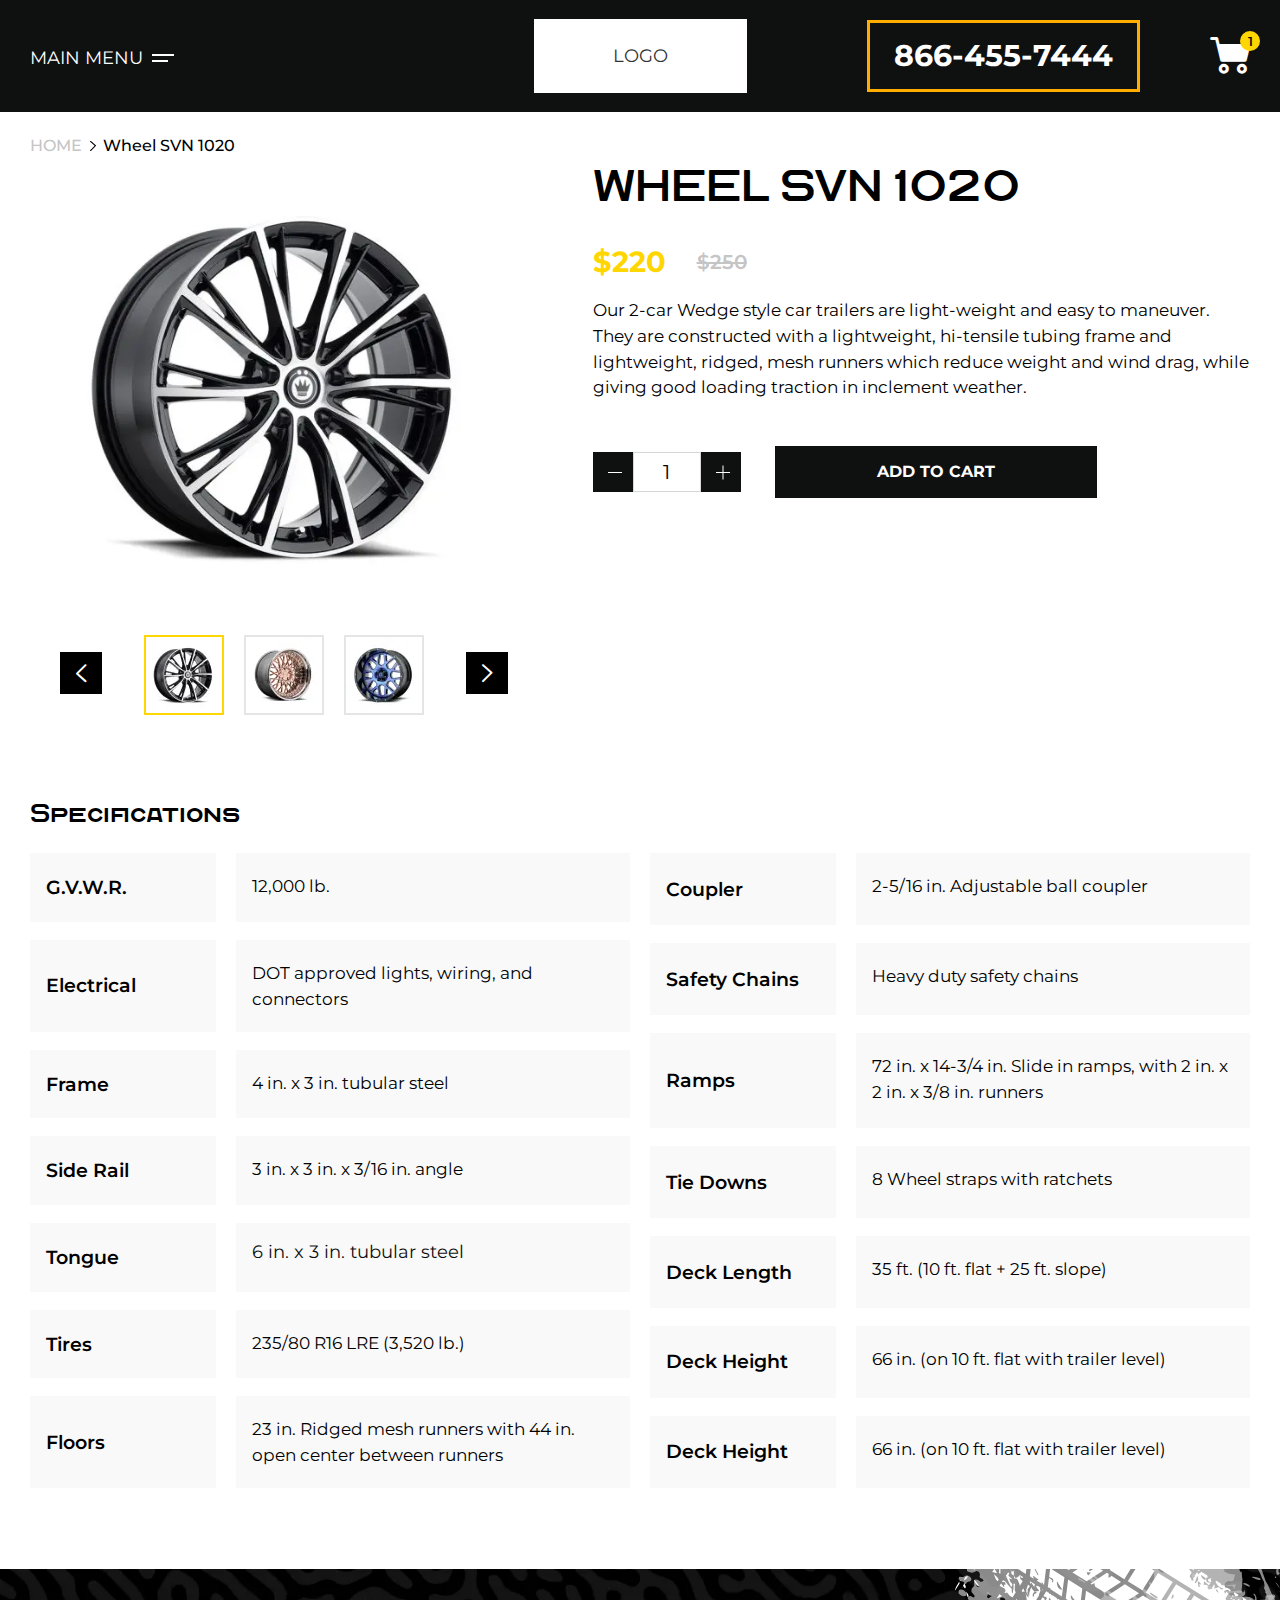
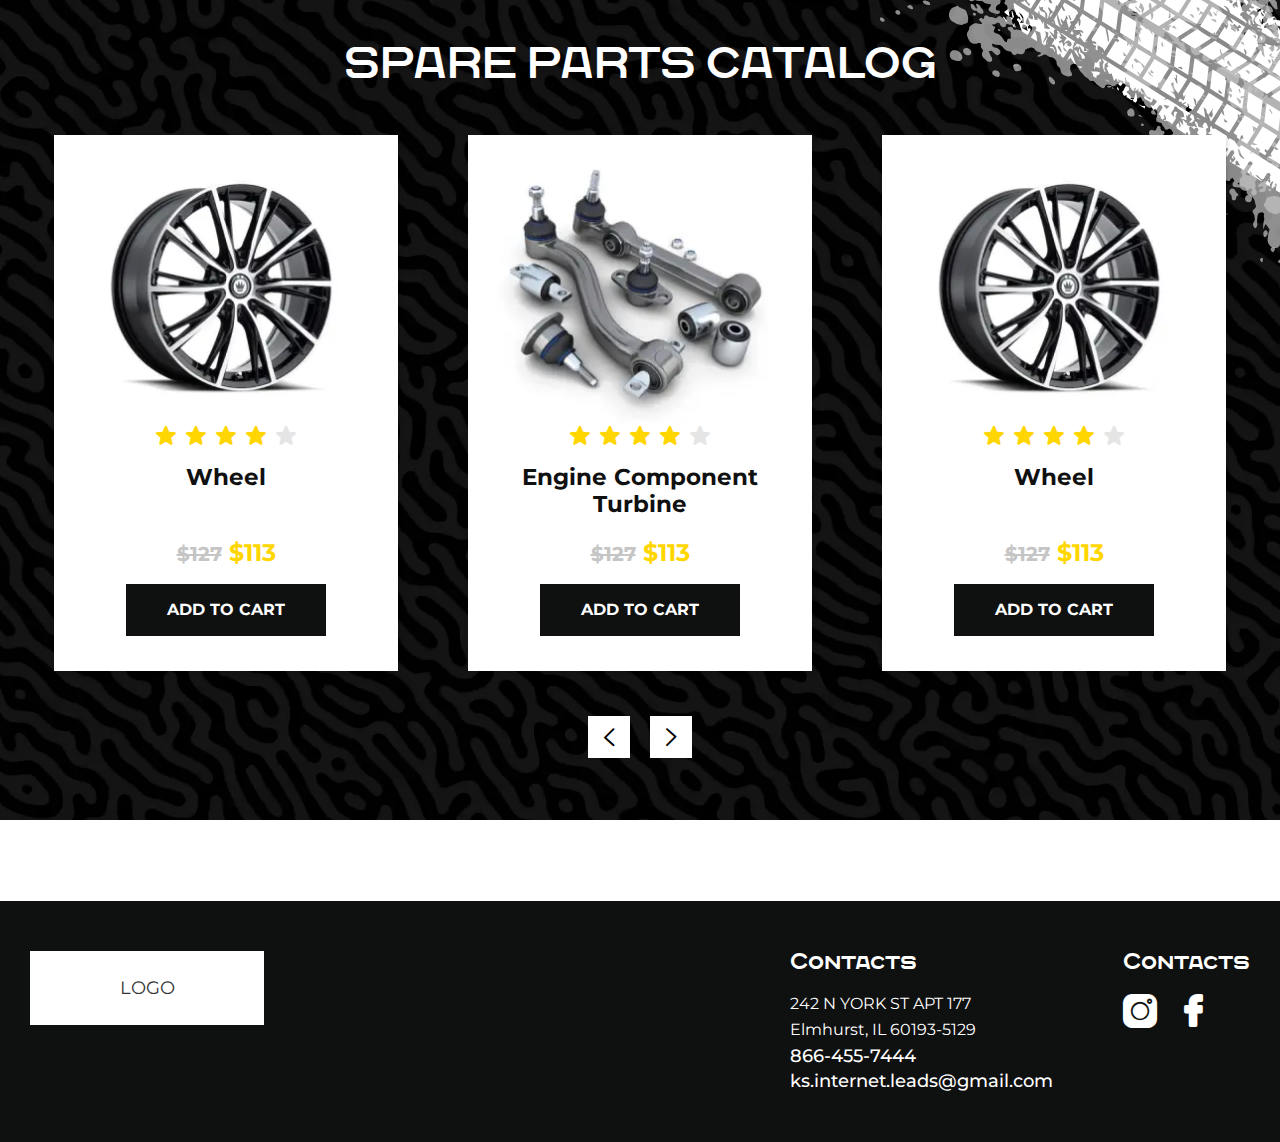
<file: detail-page.html>
<!DOCTYPE html>
<html lang="en">

<head>
	<title>HomePage</title>
	<meta charset="UTF-8">
	<meta name="format-detection" content="telephone=no">
	<!-- <style>body{opacity: 0;}</style> -->
	<link rel="stylesheet" href="css/style.css?_v=20230302165205">
	<!--<link rel="shortcut icon" href="favicon.ico">-->
	<!-- <meta name="robots" content="noindex, nofollow"> -->
	<meta name="viewport" content="width=device-width, initial-scale=1.0">
</head>

<body>
	<div class="wrapper">
		<header class="header">
			<div class="header__container">
				<div class="header__menu menu">
					<div class="menu__button">
						<button type="button" class="icon-menu"><span>MAIN MENU</span></button>
					</div>
					<nav class="menu__body">
						<div class="menu__container">
							<ul class="menu__list">
								<li class="menu__item"><a href="catalog-parts.html" class="menu__link">Parts Catalog</a></li>
								<li class="menu__item"><a href="trailer-page.html" class="menu__link">Trailer page</a></li>
								<li class="menu__item"><a href="about-us.html" class="menu__link">About Us</a></li>
							</ul>
						</div>
					</nav>
				</div>
				<a href="#" class="header__logo logo">LOGO</a>
				<div class="header__actions">
					<a class="header__phone" href="tel:8664557444">
						<i class="_icon-phone"></i>
						<span>866-455-7444</span>
					</a>
					<a class="header__cart _icon-cart" href="cart.html">
						<div class="cart-quantity">
							<span>1</span>
						</div>
					</a>
				</div>
			</div>
		</header>
		<main class="trailer-page">
			<nav class="trailer-page__breadcrumbs breadcrumbs">
				<div class="breadcrumbs__container">
					<ul class="breadcrumbs__list">
						<li class="breadcrumbs__item">
							<a class="breadcrumbs__link" href="index.html">Home</a>
						</li>
						<li class="breadcrumbs__item">
							<span class="breadcrumbs__curent">Wheel SVN 1020</span>
						</li>
					</ul>
				</div>
			</nav>
			<section class="trailer-page__description description-product">
				<div class="description-product__container">
					<div class="description-product__images">
						<div class="images-product">
							<div class="images-product__slider swiper">
								<div class="images-product__wrapper swiper-wrapper">
									<div class="images-product__slide swiper-slide">
										<picture><source srcset="img/detail/wheel-big.webp" type="image/webp"><img src="img/detail/wheel-big.png" alt="Image detail"></picture>
									</div>
									<div class="images-product__slide swiper-slide">
										<picture><source srcset="img/detail/wheel-big2.webp" type="image/webp"><img src="img/detail/wheel-big2.jpg" alt="Image detail"></picture>
									</div>
									<div class="images-product__slide swiper-slide">
										<picture><source srcset="img/detail/wheel-big3.webp" type="image/webp"><img src="img/detail/wheel-big3.jpg" alt="Image detail"></picture>
									</div>
									<div class="images-product__slide swiper-slide">
										<picture><source srcset="img/detail/wheel-big4.webp" type="image/webp"><img src="img/detail/wheel-big4.jpg" alt="Image detail"></picture>
									</div>
									<div class="images-product__slide swiper-slide">
										<picture><source srcset="img/detail/wheel-big.webp" type="image/webp"><img src="img/detail/wheel-big.png" alt="Image detail"></picture>
									</div>
								</div>
							</div>
						</div>
						<div class="images-preview">
							<div class="images-preview__slider swiper">
								<div class="images-preview__wrapper swiper-wrapper">
									<div class="images-preview__slide swiper-slide">
										<picture><source srcset="img/detail/wheel-small.webp" type="image/webp"><img src="img/detail/wheel-small.jpg" alt="Image preview detail"></picture>
									</div>
									<div class="images-preview__slide swiper-slide">
										<picture><source srcset="img/detail/wheel-small2.webp" type="image/webp"><img src="img/detail/wheel-small2.jpg" alt="Image preview detail"></picture>
									</div>
									<div class="images-preview__slide swiper-slide">
										<picture><source srcset="img/detail/wheel-small3.webp" type="image/webp"><img src="img/detail/wheel-small3.jpg" alt="Image preview detail"></picture>
									</div>
									<div class="images-preview__slide swiper-slide">
										<picture><source srcset="img/detail/wheel-small4.webp" type="image/webp"><img src="img/detail/wheel-small4.jpg" alt="Image preview detail"></picture>
									</div>
									<div class="images-preview__slide swiper-slide">
										<picture><source srcset="img/detail/wheel-small.webp" type="image/webp"><img src="img/detail/wheel-small.jpg" alt="Image preview detail"></picture>
									</div>
								</div>
								<div class="images-preview__arrow arrows-slider">
									<button class="arrows-slider__arrow arrows-slider__left _icon-arrow-left"></button>
									<button class="arrows-slider__arrow arrows-slider__right _icon-arrow-right"></button>
								</div>
							</div>
						</div>
					</div>
					<div class="description-product__description description-info">
						<h2 data-da=".description-product__container, 991, first" class="description-info__title title">
							Wheel SVN 1020
						</h2>
						<div class="description-info__price price">
							$220
							<span>$250</span>
						</div>
						<div class="description-info__text text">
							Our 2-car Wedge style car trailers are light-weight and easy to maneuver. They are
							constructed with a lightweight, hi-tensile tubing frame and lightweight, ridged, mesh
							runners which reduce weight and wind drag, while giving good loading traction
							in inclement weather.
						</div>
						<div class="description-info__actions">
							<div data-quantity class="description-info__quantity quantity">
								<button data-quantity-minus type="button" class="quantity__button quantity__button_minus"></button>
								<div class="quantity__input">
									<input data-quantity-value autocomplete="off" type="text" name="form[]" value="1">
								</div>
								<button data-quantity-plus type="button" class="quantity__button quantity__button_plus"></button>
							</div>
							<div class="description-info__button"><a class="button" href="#">Add to cart</a></div>
						</div>
					</div>
				</div>
			</section>
			<section class="trailer-page__characteristics characteristics">
				<div class="characteristics__container">
					<div class="characteristics__header">
						<div class="characteristics__title">
							Specifications
						</div>
						<button class="characteristics__button">
							<span></span>
						</button>
					</div>
					<div class="characteristics__body">
						<div class="characteristics__column">
							<div class="characteristics__item item-characteristics">
								<div class="item-characteristics__title">
									G.V.W.R.
								</div>
								<div class="item-characteristics__text text">
									12,000 lb.
								</div>
							</div>
							<div class="characteristics__item item-characteristics">
								<div class="item-characteristics__title">
									Electrical
								</div>
								<div class="item-characteristics__text text">
									DOT approved lights, wiring, and connectors
								</div>
							</div>
							<div class="characteristics__item item-characteristics">
								<div class="item-characteristics__title">
									Frame
								</div>
								<div class="item-characteristics__text text">
									4 in. x 3 in. tubular steel
								</div>
							</div>
							<div class="characteristics__item item-characteristics">
								<div class="item-characteristics__title">
									Side Rail
								</div>
								<div class="item-characteristics__text text text--med">
									3 in. x 3 in. x 3/16 in. angle
								</div>
							</div>
							<div class="characteristics__item item-characteristics">
								<div class="item-characteristics__title">
									Tongue
								</div>
								<div class="item-characteristics__text">
									6 in. x 3 in. tubular steel
								</div>
							</div>
							<div class="characteristics__item item-characteristics">
								<div class="item-characteristics__title">
									Tires
								</div>
								<div class="item-characteristics__text text">
									235/80 R16 LRE (3,520 lb.)
								</div>
							</div>
							<div class="characteristics__item item-characteristics">
								<div class="item-characteristics__title">
									Floors
								</div>
								<div class="item-characteristics__text text">
									23 in. Ridged mesh runners with 44 in. open
									center between runners
								</div>
							</div>
						</div>
						<div class="characteristics__column">
							<div class="characteristics__item item-characteristics">
								<div class="item-characteristics__title">
									Coupler
								</div>
								<div class="item-characteristics__text text">
									2-5/16 in. Adjustable ball coupler
								</div>
							</div>
							<div class="characteristics__item item-characteristics">
								<div class="item-characteristics__title">
									Safety Chains
								</div>
								<div class="item-characteristics__text text">
									Heavy duty safety chains
								</div>
							</div>
							<div class="characteristics__item item-characteristics">
								<div class="item-characteristics__title">
									Ramps
								</div>
								<div class="item-characteristics__text text">
									72 in. x 14-3/4 in. Slide in ramps, with
									2 in. x 2 in. x 3/8 in. runners
								</div>
							</div>
							<div class="characteristics__item item-characteristics">
								<div class="item-characteristics__title">
									Tie Downs
								</div>
								<div class="item-characteristics__text text">
									8 Wheel straps with ratchets
								</div>
							</div>
							<div class="characteristics__item item-characteristics">
								<div class="item-characteristics__title">
									Deck Length
								</div>
								<div class="item-characteristics__text text">
									35 ft. (10 ft. flat + 25 ft. slope)
								</div>
							</div>
							<div class="characteristics__item item-characteristics">
								<div class="item-characteristics__title">
									Deck Height
								</div>
								<div class="item-characteristics__text text">
									66 in. (on 10 ft. flat with trailer level)
								</div>
							</div>
							<div class="characteristics__item item-characteristics">
								<div class="item-characteristics__title">
									Deck Height
								</div>
								<div class="item-characteristics__text text text--med">
									66 in. (on 10 ft. flat with trailer level)
								</div>
							</div>
						</div>
					</div>
				</div>
			</section>
			<section class="trailer-page__related-products related-products">
				<div class="related-products__container">
					<h2 class="related-products__title title">
						Spare parts catalog
					</h2>
					<div class="related-products__slider swiper catalog-slider">
						<div class="catalog-slider__wrapper swiper-wrapper">
							<div class="catalog-slider__slide slide-parts swiper-slide">
								<article class="slide-parts__cards cards">
									<a class="cards__img-ibg" href="detail-page.html">
										<picture><source srcset="img/parts/wheel.webp" type="image/webp"><img src="img/parts/wheel.jpg" alt="parts photo"></picture>
									</a>
									<div class="cards__body body-cards">
										<div class="body-cards__rating">
											<span class="_icon-star active"></span>
											<span class="_icon-star active"></span>
											<span class="_icon-star active"></span>
											<span class="_icon-star active"></span>
											<span class="_icon-star"></span>
										</div>
										<a href="detail-page.html" class="body-cards__title">
											Wheel
										</a>
										<div class="body-cards__price">
											<span>$127</span>
											$113
										</div>
										<a href="#" class="body-cards__button button button--small">Add to cart</a>
									</div>
								</article>
							</div>
							<div class="catalog-slider__slide slide-parts swiper-slide">
								<article class="slide-parts__cards cards">
									<a class="cards__img-ibg" href="detail-page.html">
										<picture><source srcset="img/parts/engine.webp" type="image/webp"><img src="img/parts/engine.jpg" alt="parts photo"></picture>
									</a>
									<div class="cards__body body-cards">
										<div class="body-cards__rating">
											<span class="_icon-star active"></span>
											<span class="_icon-star active"></span>
											<span class="_icon-star active"></span>
											<span class="_icon-star active"></span>
											<span class="_icon-star"></span>
										</div>
										<a href="detail-page.html" class="body-cards__title">
											Engine Component
											Turbine
										</a>
										<div class="body-cards__price">
											<span>$127</span>
											$113
										</div>
										<a href="#" class="body-cards__button button button--small">Add to cart</a>
									</div>
								</article>
							</div>
							<div class="catalog-slider__slide slide-parts swiper-slide">
								<article class="slide-parts__cards cards">
									<a class="cards__img-ibg" href="detail-page.html">
										<picture><source srcset="img/parts/wheel.webp" type="image/webp"><img src="img/parts/wheel.jpg" alt="parts photo"></picture>
									</a>
									<div class="cards__body body-cards">
										<div class="body-cards__rating">
											<span class="_icon-star active"></span>
											<span class="_icon-star active"></span>
											<span class="_icon-star active"></span>
											<span class="_icon-star active"></span>
											<span class="_icon-star"></span>
										</div>
										<a href="detail-page.html" class="body-cards__title">
											Wheel
										</a>
										<div class="body-cards__price">
											<span>$127</span>
											$113
										</div>
										<a href="#" class="body-cards__button button button--small">Add to cart</a>
									</div>
								</article>
							</div>
							<div class="catalog-slider__slide slide-parts swiper-slide">
								<article class="slide-parts__cards cards">
									<a class="cards__img-ibg" href="detail-page.html">
										<picture><source srcset="img/parts/whell-other.webp" type="image/webp"><img src="img/parts/whell-other.jpg" alt="parts photo"></picture>
									</a>
									<div class="cards__body body-cards">
										<div class="body-cards__rating">
											<span class="_icon-star active"></span>
											<span class="_icon-star active"></span>
											<span class="_icon-star active"></span>
											<span class="_icon-star active"></span>
											<span class="_icon-star"></span>
										</div>
										<a href="detail-page.html" class="body-cards__title">
											Wheel
										</a>
										<div class="body-cards__price">
											<span>$127</span>
											$113
										</div>
										<a href="#" class="body-cards__button button button--small">Add to cart</a>
									</div>
								</article>
							</div>
							<div class="catalog-slider__slide slide-parts swiper-slide">
								<article class="slide-parts__cards cards">
									<a class="cards__img-ibg" href="detail-page.html">
										<picture><source srcset="img/parts/wheel.webp" type="image/webp"><img src="img/parts/wheel.jpg" alt="parts photo"></picture>
									</a>
									<div class="cards__body body-cards">
										<div class="body-cards__rating">
											<span class="_icon-star active"></span>
											<span class="_icon-star active"></span>
											<span class="_icon-star active"></span>
											<span class="_icon-star active"></span>
											<span class="_icon-star"></span>
										</div>
										<a href="detail-page.html" class="body-cards__title">
											Wheel
										</a>
										<div class="body-cards__price">
											<span>$127</span>
											$113
										</div>
										<a href="#" class="body-cards__button button button--small">Add to cart</a>
									</div>
								</article>
							</div>
							<div class="catalog-slider__slide slide-parts swiper-slide">
								<article class="slide-parts__cards cards">
									<a class="cards__img-ibg" href="detail-page.html">
										<picture><source srcset="img/parts/engine.webp" type="image/webp"><img src="img/parts/engine.jpg" alt="parts photo"></picture>
									</a>
									<div class="cards__body body-cards">
										<div class="body-cards__rating">
											<span class="_icon-star active"></span>
											<span class="_icon-star active"></span>
											<span class="_icon-star active"></span>
											<span class="_icon-star active"></span>
											<span class="_icon-star"></span>
										</div>
										<a href="detail-page.html" class="body-cards__title">
											Engine Component
											Turbine
										</a>
										<div class="body-cards__price">
											<span>$127</span>
											$113
										</div>
										<a href="#" class="body-cards__button button button--small">Add to cart</a>
									</div>
								</article>
							</div>
							<div class="catalog-slider__slide slide-parts swiper-slide">
								<article class="slide-parts__cards cards">
									<a class="cards__img-ibg" href="#">
										<picture><source srcset="img/parts/whell-other.webp" type="image/webp"><img src="img/parts/whell-other.jpg" alt="parts photo"></picture>
									</a>
									<div class="cards__body body-cards">
										<div class="body-cards__rating">
											<span class="_icon-star active"></span>
											<span class="_icon-star active"></span>
											<span class="_icon-star active"></span>
											<span class="_icon-star active"></span>
											<span class="_icon-star"></span>
										</div>
										<a href="#" class="body-cards__title">
											Wheel
										</a>
										<div class="body-cards__price">
											<span>$127</span>
											$113
										</div>
										<a href="#" class="body-cards__button button button--small">Add to cart</a>
									</div>
								</article>
							</div>
						</div>
						<div class="catalog-slider__arrows arrows-slider">
							<button class="arrows-slider__arrow arrows-slider__left arrows-slider__arrow--white _icon-arrow-left"></button>
							<button class="arrows-slider__arrow arrows-slider__right arrows-slider__arrow--white _icon-arrow-right"></button>
						</div>
					</div>
				</div>
				<div class="catalog-slider__decor"></div>
			</section>
		</main>
		<footer class="footer">
			<div class="footer__container">
				<a href="#" class="footer__logo logo">
					LOGO
				</a>
				<div class="footer__column">
					<div class="footer__row contacts">
						<h3 class="contacts__title footer-title">Contacts</h3>
						<div class="contacts__adress contacts__adress--big">
							242 N YORK ST APT 177
						</div>
						<div class="contacts__adress">Elmhurst, IL 60193-5129</div>
						<div class="contacts__phone"><a href="tel:8664557444">866-455-7444</a></div>
						<div class="contacts__mail"><a href="mailto:ks.internet.leads@gmail.com">ks.internet.leads@gmail.com</a>
						</div>
					</div>
					<div class="footer__row social">
						<h3 class="social__title footer-title">Contacts</h3>
						<div class="social__media">
							<a class="social__link " href="https://www.instagram.com/auto_transport_chicago/?igshid=1v15y83zpdk06">
								<i class="_icon-instagram"></i>
							</a>
							<a class="social__link " href="https://www.facebook.com/autotransportchicago/">
								<i class="_icon-facebook"></i>
							</a>
						</div>
					</div>
				</div>
			</div>
	</div>
	</footer>
	</div>
	<div id="form-call" aria-hidden="true" class="popup">
		<div class="popup__wrapper">
			<div class="popup__content">
				<button data-close type="button" class="popup__close"></button>
				<div class="popup__text">
					<form method="get" class="call-form" action="#">
						<div class="call-form__title title tittle--form">
							Request a call
						</div>
						<div class="call-form__body">
							<input autocomplete="off" required type="text" name="form[]" data-error="Ошибка" placeholder="First Name" class="input">
							<input autocomplete="off" required type="email" name="form[]" data-error="Ошибка" placeholder="E-mail" class="input">
							<input autocomplete="off" required type="tel" name="form[]" data-error="Ошибка" placeholder="Telephone" class="input">
							<textarea autocomplete="off" name="form[]" placeholder="Сomment" data-error="Ошибка" class="input"></textarea>
							<button type="submit" class="button button--white">Send</button>
						</div>
					</form>
				</div>
			</div>
		</div>
	</div>
	<script src="js/app.js?_v=20230302165205"></script>
</body>

</html>
</file>
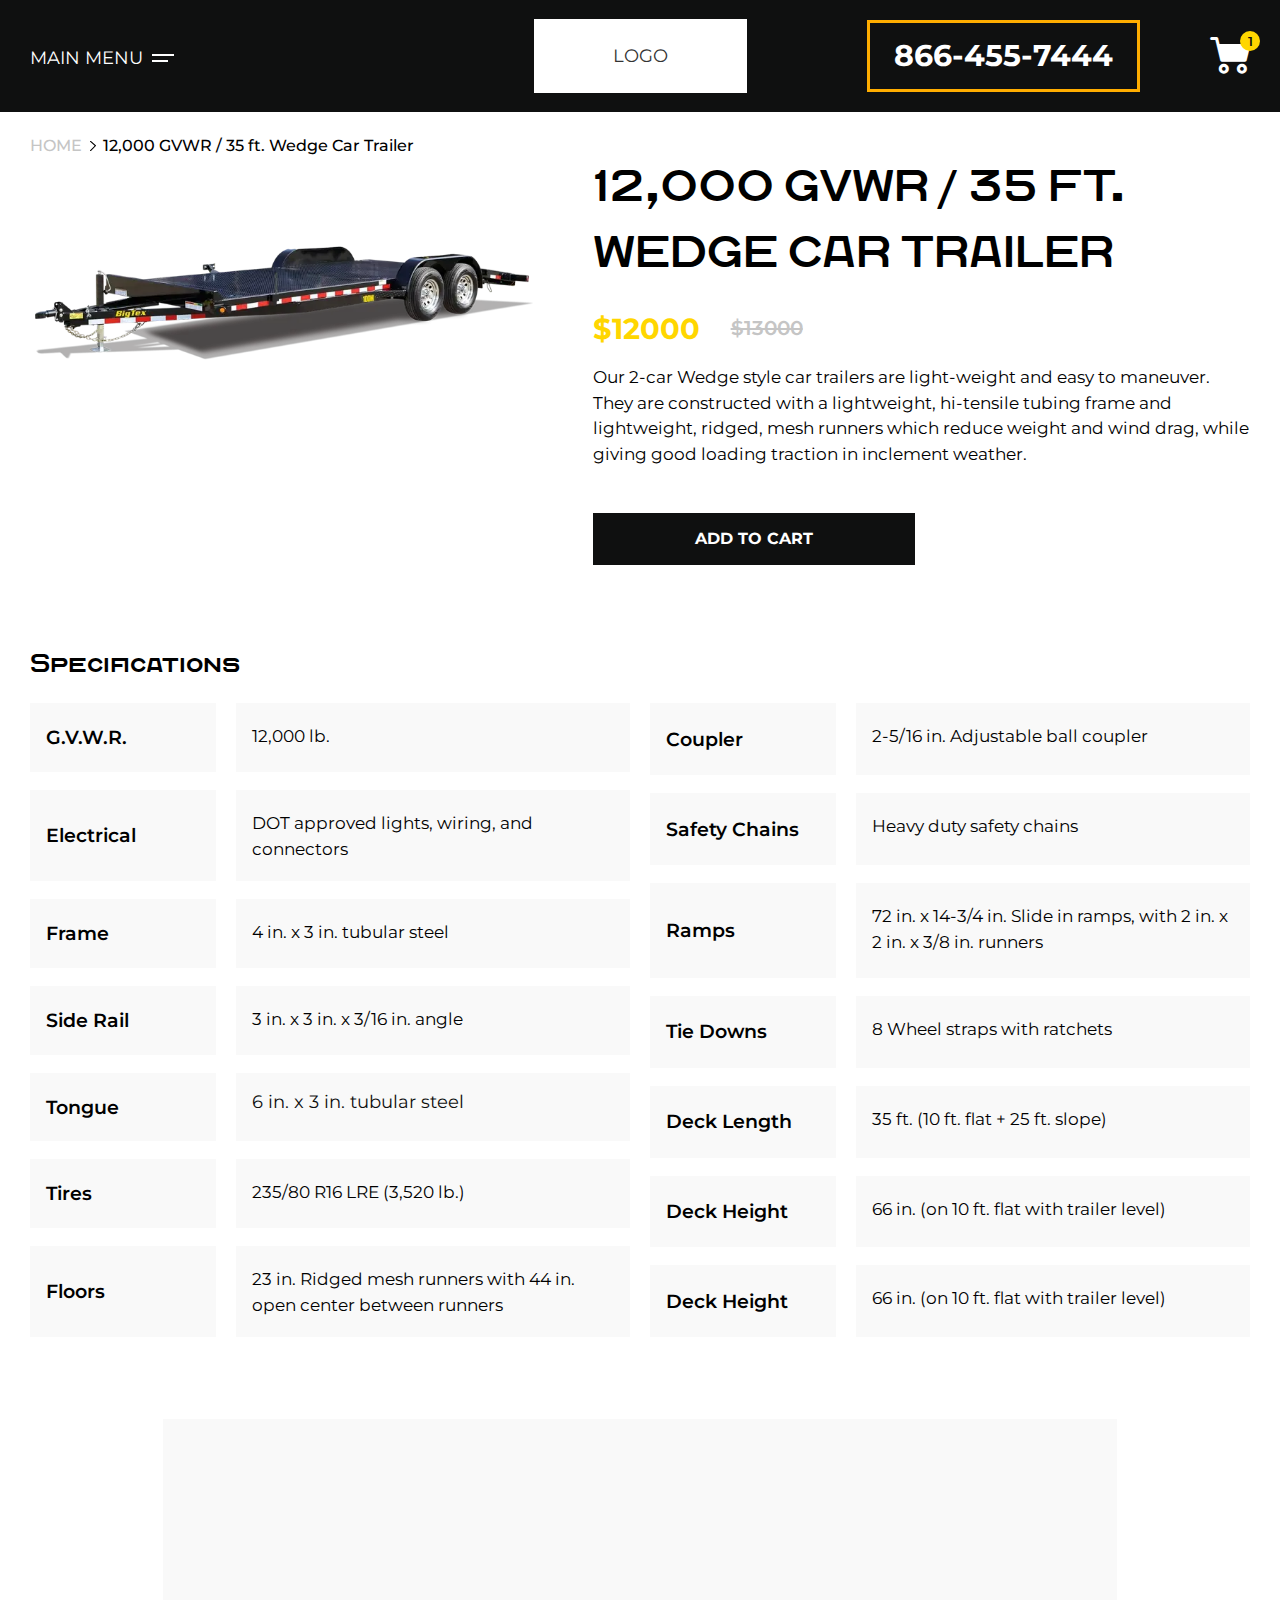
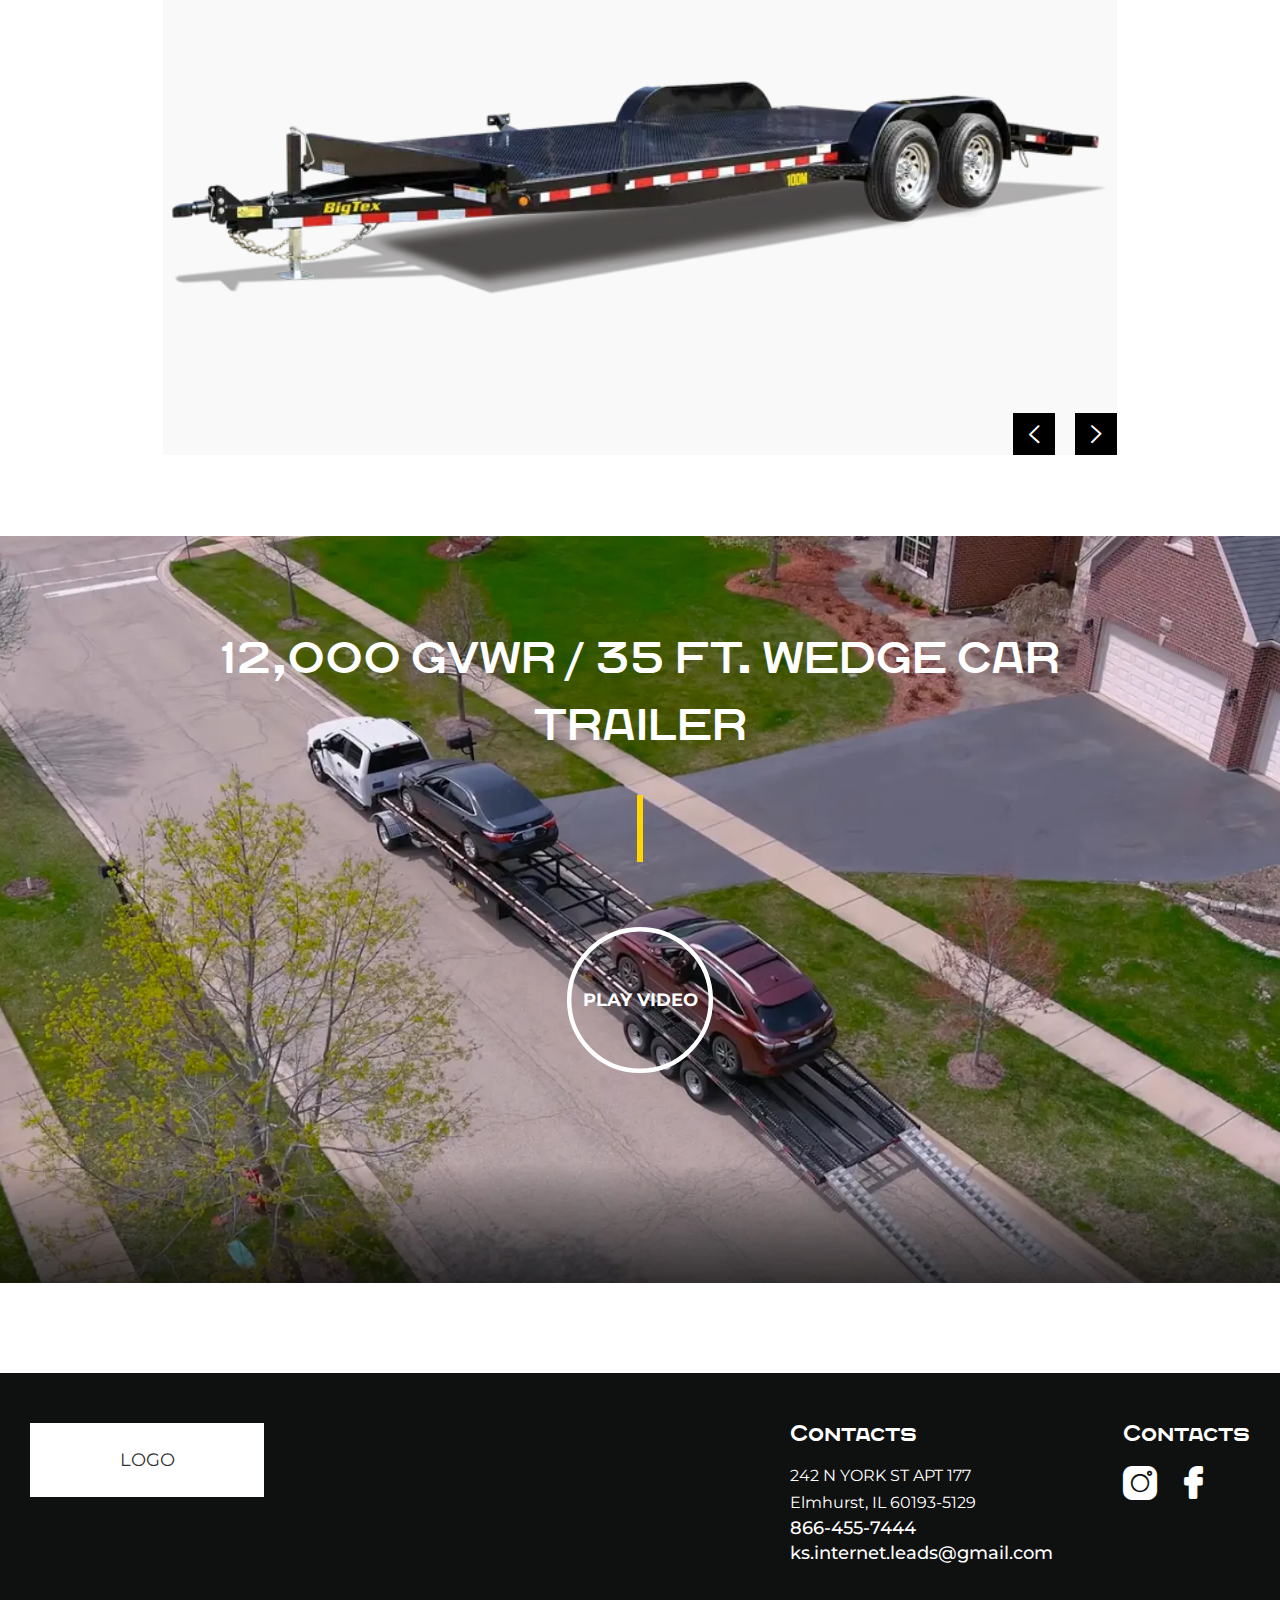
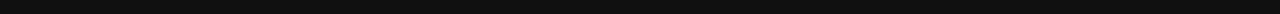
<file: trailer-page.html>
<!DOCTYPE html>
<html lang="en">

<head>
	<title>HomePage</title>
	<meta charset="UTF-8">
	<meta name="format-detection" content="telephone=no">
	<!-- <style>body{opacity: 0;}</style> -->
	<link rel="stylesheet" href="css/style.css?_v=20230302165205">
	<!--<link rel="shortcut icon" href="favicon.ico">-->
	<!-- <meta name="robots" content="noindex, nofollow"> -->
	<meta name="viewport" content="width=device-width, initial-scale=1.0">
</head>

<body>
	<div class="wrapper">
		<header class="header">
			<div class="header__container">
				<div class="header__menu menu">
					<div class="menu__button">
						<button type="button" class="icon-menu"><span>MAIN MENU</span></button>
					</div>
					<nav class="menu__body">
						<div class="menu__container">
							<ul class="menu__list">
								<li class="menu__item"><a href="catalog-parts.html" class="menu__link">Parts Catalog</a></li>
								<li class="menu__item"><a href="trailer-page.html" class="menu__link">Trailer page</a></li>
								<li class="menu__item"><a href="about-us.html" class="menu__link">About Us</a></li>
							</ul>
						</div>
					</nav>
				</div>
				<a href="#" class="header__logo logo">LOGO</a>
				<div class="header__actions">
					<a class="header__phone" href="tel:8664557444">
						<i class="_icon-phone"></i>
						<span>866-455-7444</span>
					</a>
					<a class="header__cart _icon-cart" href="cart.html">
						<div class="cart-quantity">
							<span>1</span>
						</div>
					</a>
				</div>
			</div>
		</header>
		<main class="trailer-page">
			<nav class="trailer-page__breadcrumbs breadcrumbs">
				<div class="breadcrumbs__container">
					<ul class="breadcrumbs__list">
						<li class="breadcrumbs__item">
							<a class="breadcrumbs__link" href="index.html">Home</a>
						</li>
						<li class="breadcrumbs__item">
							<span class="breadcrumbs__curent">12,000 GVWR / 35 ft. Wedge Car Trailer</span>
						</li>
					</ul>
				</div>
			</nav>
			<section class="trailer-page__description description-product">
				<div class="description-product__container">
					<div class="description-product-ibg_contain">
						<picture><source srcset="img/trailer/trailer-image.webp" type="image/webp"><img src="img/trailer/trailer-image.png" alt="trailer image"></picture>
					</div>
					<div class="description-product__description description-info">
						<h2 data-da=".description-product__container, 991, first" class="description-info__title title">
							12,000 GVWR / 35 ft. Wedge
							Car Trailer
						</h2>
						<div class="description-info__price price">
							$12000
							<span>$13000</span>
						</div>
						<div class="description-info__text text">
							Our 2-car Wedge style car trailers are light-weight and easy to maneuver. They are
							constructed with a lightweight, hi-tensile tubing frame and lightweight, ridged, mesh
							runners which reduce weight and wind drag, while giving good loading traction
							in inclement weather.
						</div>
						<div class="description-info__button"><a class="button" href="#">Add to cart</a></div>
					</div>
				</div>
			</section>
			<section class="trailer-page__characteristics characteristics">
				<div class="characteristics__container">
					<div class="characteristics__header">
						<div class="characteristics__title">
							Specifications
						</div>
						<button class="characteristics__button">
							<span></span>
						</button>
					</div>
					<div class="characteristics__body">
						<div class="characteristics__column">
							<div class="characteristics__item item-characteristics">
								<div class="item-characteristics__title">
									G.V.W.R.
								</div>
								<div class="item-characteristics__text text">
									12,000 lb.
								</div>
							</div>
							<div class="characteristics__item item-characteristics">
								<div class="item-characteristics__title">
									Electrical
								</div>
								<div class="item-characteristics__text text">
									DOT approved lights, wiring, and connectors
								</div>
							</div>
							<div class="characteristics__item item-characteristics">
								<div class="item-characteristics__title">
									Frame
								</div>
								<div class="item-characteristics__text text">
									4 in. x 3 in. tubular steel
								</div>
							</div>
							<div class="characteristics__item item-characteristics">
								<div class="item-characteristics__title">
									Side Rail
								</div>
								<div class="item-characteristics__text text text--med">
									3 in. x 3 in. x 3/16 in. angle
								</div>
							</div>
							<div class="characteristics__item item-characteristics">
								<div class="item-characteristics__title">
									Tongue
								</div>
								<div class="item-characteristics__text">
									6 in. x 3 in. tubular steel
								</div>
							</div>
							<div class="characteristics__item item-characteristics">
								<div class="item-characteristics__title">
									Tires
								</div>
								<div class="item-characteristics__text text">
									235/80 R16 LRE (3,520 lb.)
								</div>
							</div>
							<div class="characteristics__item item-characteristics">
								<div class="item-characteristics__title">
									Floors
								</div>
								<div class="item-characteristics__text text">
									23 in. Ridged mesh runners with 44 in. open
									center between runners
								</div>
							</div>
						</div>
						<div class="characteristics__column">
							<div class="characteristics__item item-characteristics">
								<div class="item-characteristics__title">
									Coupler
								</div>
								<div class="item-characteristics__text text">
									2-5/16 in. Adjustable ball coupler
								</div>
							</div>
							<div class="characteristics__item item-characteristics">
								<div class="item-characteristics__title">
									Safety Chains
								</div>
								<div class="item-characteristics__text text">
									Heavy duty safety chains
								</div>
							</div>
							<div class="characteristics__item item-characteristics">
								<div class="item-characteristics__title">
									Ramps
								</div>
								<div class="item-characteristics__text text">
									72 in. x 14-3/4 in. Slide in ramps, with
									2 in. x 2 in. x 3/8 in. runners
								</div>
							</div>
							<div class="characteristics__item item-characteristics">
								<div class="item-characteristics__title">
									Tie Downs
								</div>
								<div class="item-characteristics__text text">
									8 Wheel straps with ratchets
								</div>
							</div>
							<div class="characteristics__item item-characteristics">
								<div class="item-characteristics__title">
									Deck Length
								</div>
								<div class="item-characteristics__text text">
									35 ft. (10 ft. flat + 25 ft. slope)
								</div>
							</div>
							<div class="characteristics__item item-characteristics">
								<div class="item-characteristics__title">
									Deck Height
								</div>
								<div class="item-characteristics__text text">
									66 in. (on 10 ft. flat with trailer level)
								</div>
							</div>
							<div class="characteristics__item item-characteristics">
								<div class="item-characteristics__title">
									Deck Height
								</div>
								<div class="item-characteristics__text text text--med">
									66 in. (on 10 ft. flat with trailer level)
								</div>
							</div>
						</div>
					</div>
				</div>
			</section>
			<div class="trailer-page__slider slider-big">
				<div class="slider-big__container">
					<div class="slider-big__wrapper">
						<div class="slider-big__slider swiper">
							<div class="slider-big__wrapper swiper-wrapper">
								<div class="slider-big__slide swiper-slide">
									<div class="slider-big__img">
										<picture><source srcset="img/trailer/trailer-image.webp" type="image/webp"><img src="img/trailer/trailer-image.png" alt="Trailer image"></picture>
									</div>
								</div>
								<div class="slider-big__slide swiper-slide">
									<div class="slider-big__img">
										<picture><source srcset="img/trailer/trailer-image.webp" type="image/webp"><img src="img/trailer/trailer-image.png" alt="Trailer image"></picture>
									</div>
								</div>
							</div>
							<div class="slider-big__arrows arrows-slider">
								<button class="arrows-slider__arrow arrows-slider__left _icon-arrow-left"></button>
								<button class="arrows-slider__arrow arrows-slider__right _icon-arrow-right"></button>
							</div>
						</div>
					</div>
					<div class="slider-big__text-decor">Trailers</div>
				</div>
				<div class="slider-big__decor">
				</div>
			</div>
			<section class="trailer-page__video video">
				<div class="video__wrapper" data-video-id="5UzOnahTh9o">
					<div class="video__layer">
						<div class="video__placeholder">
						</div>
					</div>
					<div class="video__preview">
						<h2 class="video__title title">
							12,000 GVWR / 35 ft. Wedge Car Trailer
						</h2>
						<div class="video__button">
							<svg width="176" height="176" viewbox="0,0,38.16, 38.16">
								<circle r="15.9" cx="19.08" cy="19.08" />
								<circle r="15.9" cx="19.08" cy="19.08" />
							</svg>
							<span>Play video</span>
						</div>
					</div>
				</div>
			</section>
		</main>
		<footer class="footer">
			<div class="footer__container">
				<a href="#" class="footer__logo logo">
					LOGO
				</a>
				<div class="footer__column">
					<div class="footer__row contacts">
						<h3 class="contacts__title footer-title">Contacts</h3>
						<div class="contacts__adress contacts__adress--big">
							242 N YORK ST APT 177
						</div>
						<div class="contacts__adress">Elmhurst, IL 60193-5129</div>
						<div class="contacts__phone"><a href="tel:8664557444">866-455-7444</a></div>
						<div class="contacts__mail"><a href="mailto:ks.internet.leads@gmail.com">ks.internet.leads@gmail.com</a>
						</div>
					</div>
					<div class="footer__row social">
						<h3 class="social__title footer-title">Contacts</h3>
						<div class="social__media">
							<a class="social__link " href="https://www.instagram.com/auto_transport_chicago/?igshid=1v15y83zpdk06">
								<i class="_icon-instagram"></i>
							</a>
							<a class="social__link " href="https://www.facebook.com/autotransportchicago/">
								<i class="_icon-facebook"></i>
							</a>
						</div>
					</div>
				</div>
			</div>
	</div>
	</footer>
	</div>
	<div id="form-call" aria-hidden="true" class="popup">
		<div class="popup__wrapper">
			<div class="popup__content">
				<button data-close type="button" class="popup__close"></button>
				<div class="popup__text">
					<form method="get" class="call-form" action="#">
						<div class="call-form__title title tittle--form">
							Request a call
						</div>
						<div class="call-form__body">
							<input autocomplete="off" required type="text" name="form[]" data-error="Ошибка" placeholder="First Name" class="input">
							<input autocomplete="off" required type="email" name="form[]" data-error="Ошибка" placeholder="E-mail" class="input">
							<input autocomplete="off" required type="tel" name="form[]" data-error="Ошибка" placeholder="Telephone" class="input">
							<textarea autocomplete="off" name="form[]" placeholder="Сomment" data-error="Ошибка" class="input"></textarea>
							<button type="submit" class="button button--white">Send</button>
						</div>
					</form>
				</div>
			</div>
		</div>
	</div>
	<script src="js/app.js?_v=20230302165205"></script>
</body>

</html>
</file>
<file: css/style.css>
@import url(https://fonts.googleapis.com/css2?family=Montserrat:wght@400;500;600;700;900&display=swap);
@charset "UTF-8";
@font-face {
  font-family: QuadratGroteskRegular;
  font-display: swap;
  src: url("../fonts/QuadratGroteskRegular.woff2") format("woff2"), url("../fonts/QuadratGroteskRegular.woff") format("woff");
  font-weight: 400;
  font-style: normal;
}

@font-face {
  font-family: icons;
  font-display: swap;
  src: url("../fonts/icons.woff2") format("woff2"), url("../fonts/icons.woff") format("woff");
  font-weight: 400;
  font-style: normal;
}

[class*=_icon-]:before {
  font-family: "icons";
  font-style: normal;
  font-weight: normal;
  font-variant: normal;
  text-transform: none;
  line-height: 1;
  -webkit-font-smoothing: antialiased;
  -moz-osx-font-smoothing: grayscale;
}

[class*=_icon-]:before {
  display: block;
}

._icon-cart:before {
  content: "\e90c";
}

._icon-phone:before {
  content: "\e90b";
}

._icon-click:before {
  content: "\e90a";
}

._icon-arrow-left:before {
  content: "\e900";
}

._icon-arrow-right:before {
  content: "\e901";
}

._icon-bell:before {
  content: "\e902";
}

._icon-close:before {
  content: "\e903";
}

._icon-facebook:before {
  content: "\e904";
}

._icon-instagram:before {
  content: "\e905";
}

._icon-planning:before {
  content: "\e906";
}

._icon-product:before {
  content: "\e907";
}

._icon-question:before {
  content: "\e908";
}

._icon-star:before {
  content: "\e909";
}

* {
  padding: 0px;
  margin: 0px;
  border: 0px;
}

*,
*:before,
*:after {
  -webkit-box-sizing: border-box;
          box-sizing: border-box;
}

html,
body {
  height: 100%;
  min-width: 320px;
}

body {
  color: #0F1010;
  line-height: 1;
  font-family: "Montserrat";
  font-size: 1.125rem;
  -ms-text-size-adjust: 100%;
  -moz-text-size-adjust: 100%;
  -webkit-text-size-adjust: 100%;
  -webkit-font-smoothing: antialiased;
  -moz-osx-font-smoothing: grayscale;
}

input,
button,
textarea {
  font-family: "Montserrat";
  font-size: inherit;
}

button {
  cursor: pointer;
  color: inherit;
  background-color: transparent;
}

a {
  color: inherit;
  text-decoration: none;
}

ul li {
  list-style: none;
}

img {
  vertical-align: top;
}

h1,
h2,
h3,
h4,
h5,
h6 {
  font-weight: inherit;
  font-size: inherit;
}

svg {
  height: 1em;
  width: 1em;
}

svg path {
  stroke: inherit;
  fill: inherit;
}

.lock body {
  overflow: hidden;
  -ms-touch-action: none;
      touch-action: none;
  -ms-scroll-chaining: none;
      overscroll-behavior: none;
}

.wrapper {
  min-height: 100%;
  display: -webkit-box;
  display: -ms-flexbox;
  display: flex;
  -webkit-box-orient: vertical;
  -webkit-box-direction: normal;
      -ms-flex-direction: column;
          flex-direction: column;
  overflow: hidden;
}

@supports (overflow: clip) {
  .wrapper {
    overflow: clip;
  }
}

.wrapper > main {
  -webkit-box-flex: 1;
      -ms-flex: 1 1 auto;
          flex: 1 1 auto;
}

.wrapper > * {
  min-width: 0;
}

/*
(i) Стилі будуть застосовуватись до
всіх класів, що містять *__container
Наприклад header__container, main__container і т.п.
Сніппет (HTML): cnt
*/

[class*=__container] {
  margin: 0 auto;
  max-width: 96.25rem;
}

.button {
  display: -webkit-inline-box;
  display: -ms-inline-flexbox;
  display: inline-flex;
  -webkit-box-pack: center;
      -ms-flex-pack: center;
          justify-content: center;
  padding: 0px 0px;
  background: #0F1010;
  color: #fff;
  font-family: "Montserrat";
  font-weight: 700;
  font-size: 16px;
  text-transform: uppercase;
  padding: 1.125rem 6.375rem;
  -webkit-transition: all 0.3s ease 0s;
  -o-transition: all 0.3s ease 0s;
  transition: all 0.3s ease 0s;
}

.button._fw {
  width: 100%;
}

.button--small {
  padding: 1.125rem 2.5625rem;
}

.button--white {
  background: #fff;
  color: #000;
}

.button--buy {
  background: #FFD600;
}

.button--buy > span {
  display: -webkit-box;
  display: -ms-flexbox;
  display: flex;
  -webkit-box-orient: horizontal;
  -webkit-box-direction: reverse;
      -ms-flex-direction: row-reverse;
          flex-direction: row-reverse;
  gap: 0.625rem;
  -webkit-box-align: center;
      -ms-flex-align: center;
          align-items: center;
}

.button--buy > span::before {
  width: 1.25rem;
  -webkit-box-flex: 0;
      -ms-flex: 0 0 1.25rem;
          flex: 0 0 1.25rem;
}

.button--yellow {
  background: #FFD600;
}

input[type=text],
input[type=email],
input[type=tel],
textarea {
  -webkit-appearance: none;
  -moz-appearance: none;
  appearance: none;
}

.input {
  border-radius: 0 !important;
  width: 100%;
  display: block;
  padding: 1rem 1.5rem;
  border: 1px solid #eee;
}

.input:not(:last-child) {
  margin-bottom: 1.25rem;
}

.input::-webkit-input-placeholder {
  font-weight: 500;
  font-size: 16px;
  line-height: 150%;
  color: #C5C5C5;
}

.input::-moz-placeholder {
  font-weight: 500;
  font-size: 16px;
  line-height: 150%;
  color: #C5C5C5;
}

.input:-ms-input-placeholder {
  font-weight: 500;
  font-size: 16px;
  line-height: 150%;
  color: #C5C5C5;
}

.input::-ms-input-placeholder {
  font-weight: 500;
  font-size: 16px;
  line-height: 150%;
  color: #C5C5C5;
}

.input::placeholder {
  font-weight: 500;
  font-size: 16px;
  line-height: 150%;
  color: #C5C5C5;
}

textarea.input {
  resize: none;
  padding: 16px 24px;
}

.quantity {
  width: 148px;
  height: 40px;
  display: -webkit-box;
  display: -ms-flexbox;
  display: flex;
}

.quantity__button {
  -webkit-box-flex: 0;
      -ms-flex: 0 0 40px;
          flex: 0 0 40px;
  position: relative;
  cursor: pointer;
  background: #0F1010;
}

.quantity__button::before,
.quantity__button::after {
  content: "";
  position: absolute;
  top: 50%;
  left: 50%;
  -webkit-transition: all 0.3s ease 0s;
  -o-transition: all 0.3s ease 0s;
  transition: all 0.3s ease 0s;
  margin: 0px 0px 0px -4.5px;
  background-color: #fff;
  width: 14px;
  height: 1px;
}

.quantity__button_plus::before {
  -webkit-transform: rotate(-90deg);
      -ms-transform: rotate(-90deg);
          transform: rotate(-90deg);
}

.quantity__input {
  border: 1px solid rgba(166, 166, 166, 0.45);
  -webkit-box-flex: 1;
      -ms-flex: 1 1 40px;
          flex: 1 1 40px;
}

.quantity__input input {
  height: 100%;
  color: #000;
  font-family: "Montserrat";
  font-weight: 400;
  font-size: 20px;
  color: #000000;
  width: 100%;
  text-align: center;
}

.quantity__input input:focus {
  border-radius: 0px;
  outline: none;
}

.product__quantity > .quantity__button {
  -webkit-box-flex: 0;
      -ms-flex: 0 0 40px;
          flex: 0 0 40px;
  background: #F9F9F9;
}

.product__quantity > .quantity__button::before,
.product__quantity > .quantity__button::after {
  background-color: #000;
  margin: 0px 0px 0px -6px;
}

.product__quantity > .quantity__input {
  border: 1px solid #F9F9F9;
  -webkit-box-flex: 1;
      -ms-flex: 1 0 40px;
          flex: 1 0 40px;
}

.product__quantity > .quantity__input input {
  background: #F9F9F9;
  font-weight: 700;
}

body::after {
  content: "";
  background-color: rgba(0, 0, 0, 0.5);
  position: fixed;
  width: 100%;
  height: 100%;
  top: 0;
  left: 0;
  opacity: 0;
  -webkit-transition: opacity 0.8s ease 0s;
  -o-transition: opacity 0.8s ease 0s;
  transition: opacity 0.8s ease 0s;
  pointer-events: none;
  z-index: 149;
}

.popup-show body::after {
  opacity: 1;
}

.popup {
  position: fixed;
  top: 0;
  left: 0;
  bottom: 0;
  right: 0;
  padding: 30px 10px;
  -webkit-transition: visibility 0.8s ease 0s;
  -o-transition: visibility 0.8s ease 0s;
  transition: visibility 0.8s ease 0s;
  visibility: hidden;
  pointer-events: none;
}

.popup_show {
  z-index: 150;
  visibility: visible;
  overflow: auto;
  pointer-events: auto;
}

.popup_show .popup__content {
  visibility: visible;
  -webkit-transform: scale(1);
      -ms-transform: scale(1);
          transform: scale(1);
}

.popup__wrapper {
  display: -webkit-box;
  display: -ms-flexbox;
  display: flex;
  -webkit-box-orient: vertical;
  -webkit-box-direction: normal;
      -ms-flex-direction: column;
          flex-direction: column;
  -webkit-box-align: center;
      -ms-flex-align: center;
          align-items: center;
  min-height: 100%;
  -webkit-box-flex: 1;
      -ms-flex: 1 1 auto;
          flex: 1 1 auto;
  width: 100%;
  display: flex;
  -webkit-box-pack: center;
      -ms-flex-pack: center;
          justify-content: center;
  align-items: center;
}

.popup__content {
  visibility: hidden;
  -webkit-transform: scale(0);
      -ms-transform: scale(0);
          transform: scale(0);
  -webkit-transition: -webkit-transform 0.3s ease 0s;
  transition: -webkit-transform 0.3s ease 0s;
  -o-transition: transform 0.3s ease 0s;
  transition: transform 0.3s ease 0s;
  transition: transform 0.3s ease 0s, -webkit-transform 0.3s ease 0s;
  background-color: #232424;
  padding: 1.875rem 2.8125rem 2.625rem;
  width: 100%;
  max-width: 540px;
}

.lock .popup__content {
  visibility: visible;
}

.popup__close {
  position: absolute;
  width: 2.125rem;
  height: 2.125rem;
  top: 1.25rem;
  right: 1.25rem;
}

.popup__close::before,
.popup__close::after {
  content: "";
  position: absolute;
  top: 50%;
  right: 0;
  background-color: #fff;
  width: 100%;
  height: 2.7px;
}

.popup__close::before {
  content: "";
  -webkit-transform: rotate(-45deg);
      -ms-transform: rotate(-45deg);
          transform: rotate(-45deg);
}

.popup__close::after {
  content: "";
  -webkit-transform: rotate(45deg);
      -ms-transform: rotate(45deg);
          transform: rotate(45deg);
}

.call-form__body {
  display: -webkit-box;
  display: -ms-flexbox;
  display: flex;
  -webkit-box-orient: vertical;
  -webkit-box-direction: normal;
      -ms-flex-direction: column;
          flex-direction: column;
}

.call-form__body button {
  -ms-flex-item-align: center;
      -ms-grid-row-align: center;
      align-self: center;
}

.popup__text {
  color: #fff;
}

[class*=-ibg] {
  position: relative;
}

[class*=-ibg] img {
  position: absolute;
  width: 100%;
  height: 100%;
  top: 0;
  left: 0;
  -o-object-fit: cover;
     object-fit: cover;
}

[class*=-ibg_contain] img {
  -o-object-fit: contain;
     object-fit: contain;
}

.title {
  font-family: "QuadratGroteskRegular";
  text-align: center;
  text-transform: uppercase;
  color: #000;
  line-height: 1.5;
}

.tittle--form {
  text-transform: none;
  margin-bottom: 30px;
  font-weight: 400;
  font-size: 30px;
  color: #fff;
}

.logo {
  padding-top: 28px;
  padding-bottom: 28px;
  text-align: center;
  background: #fff;
  color: #333;
}

.price {
  display: -webkit-box;
  display: -ms-flexbox;
  display: flex;
  -webkit-box-pack: start;
      -ms-flex-pack: start;
          justify-content: flex-start;
  -webkit-box-align: center;
      -ms-flex-align: center;
          align-items: center;
  gap: 1.9375rem;
  font-weight: 700;
  margin-bottom: 0.875rem;
  line-height: 1.5;
  text-transform: uppercase;
  color: #FFD600;
}

.text {
  line-height: 1.5;
  font-weight: 400;
  color: #000;
}

.breadcrumbs__container__container {
  overflow: auto;
}

.breadcrumbs__list {
  display: -webkit-box;
  display: -ms-flexbox;
  display: flex;
  gap: 0.3125rem;
  -ms-flex-wrap: wrap;
      flex-wrap: wrap;
  font-family: "Montserrat";
  font-weight: 500;
}

.breadcrumbs__item {
  display: -webkit-box;
  display: -ms-flexbox;
  display: flex;
  -webkit-box-align: center;
      -ms-flex-align: center;
          align-items: center;
  gap: 0.375rem;
}

.breadcrumbs__item:not(:last-child)::after {
  content: "";
  background: url("../img/icons/arrow-right.svg") center center/60% no-repeat;
  display: inline-block;
  width: 10px;
  height: 10px;
}

.breadcrumbs__items {
  display: -webkit-box;
  display: -ms-flexbox;
  display: flex;
  -webkit-box-align: center;
      -ms-flex-align: center;
          align-items: center;
  gap: 0.375rem;
}

.breadcrumbs__items:not(:last-child)::after {
  content: "";
  background: url("../img/icons/arrow-right-white.svg") center center/60% no-repeat;
  display: inline-block;
  width: 10px;
  height: 10px;
}

.breadcrumbs__link {
  color: #C5C5C5;
  text-transform: uppercase;
}

.breadcrumbs__curent {
  color: #000;
}

.breadcrumbs__curent--white {
  color: #FFD600;
}

.accordion__button {
  position: relative;
  background-color: #333;
  color: #fff;
  cursor: pointer;
  padding-left: 1.875rem;
  padding-top: 1rem;
  padding-bottom: 1rem;
  width: 100%;
  text-align: left;
  -webkit-transition: 0.4s;
  -o-transition: 0.4s;
  transition: 0.4s;
  font-weight: 700;
  line-height: 1.2083333333;
}

.accordion__button--specifications {
  padding-right: 1.875rem;
  text-transform: uppercase;
}

.accordion__button span {
  position: absolute;
  display: -webkit-box;
  display: -ms-flexbox;
  display: flex;
  -webkit-box-align: center;
      -ms-flex-align: center;
          align-items: center;
  -webkit-box-pack: center;
      -ms-flex-pack: center;
          justify-content: center;
  width: 3.875rem;
  height: 100%;
  background: #FFD600;
  right: 0;
  top: 0;
}

.accordion__button span:before,
.accordion__button span:after {
  content: "";
  position: absolute;
  display: inline-block;
  width: 30px;
  height: 4px;
  background: #fff;
}

.accordion__button span:after {
  -webkit-transform: rotate(90deg);
      -ms-transform: rotate(90deg);
          transform: rotate(90deg);
}

.accordion__specifications {
  color: #fff;
  display: none;
  background-color: #0F1010;
  overflow: hidden;
}

.active span {
  background: #000;
}

.active span:after {
  opacity: 0;
}

.answer {
  padding: 1.25rem 9.75rem 1.25rem 1.875rem;
  font-weight: 400;
  line-height: 1.5;
}

.specifications__item {
  display: -webkit-box;
  display: -ms-flexbox;
  display: flex;
  -webkit-box-align: baseline;
      -ms-flex-align: baseline;
          align-items: baseline;
  -webkit-box-pack: start;
      -ms-flex-pack: start;
          justify-content: flex-start;
  gap: 0.625rem;
  padding: 1rem 1.25rem;
}

.specifications__item:not(:last-child) {
  border-bottom: 1px solid rgba(255, 255, 255, 0.8);
}

.specifications__characteristic {
  -webkit-box-flex: 0;
      -ms-flex: 0 1 40.7%;
          flex: 0 1 40.7%;
  font-weight: 500;
  line-height: 1.5;
}

.specifications__value {
  -webkit-box-flex: 0;
      -ms-flex: 0 1 59.3%;
          flex: 0 1 59.3%;
  font-weight: 400;
  line-height: 1.5;
}

.questions__accordion {
  max-width: 81%;
  margin: 0 auto;
}

.cards {
  padding: 1.25rem 0.75rem 2.125rem;
  background-color: #fff;
  -webkit-box-shadow: 0.5px 0.86px 5px rgba(0, 0, 0, 0.2);
          box-shadow: 0.5px 0.86px 5px rgba(0, 0, 0, 0.2);
  border: 1px solid transparent;
}

.cards__img-ibg {
  position: relative;
  z-index: 2;
  display: block;
  padding-bottom: 84.375%;
  overflow: hidden;
}

.cards__img-ibg img {
  -webkit-transition: all 0.4s ease 0s;
  -o-transition: all 0.4s ease 0s;
  transition: all 0.4s ease 0s;
}

.body-cards {
  display: -webkit-box;
  display: -ms-flexbox;
  display: flex;
  row-gap: 1.1875rem;
  -webkit-box-orient: vertical;
  -webkit-box-direction: normal;
      -ms-flex-direction: column;
          flex-direction: column;
  -webkit-box-align: center;
      -ms-flex-align: center;
          align-items: center;
}

.body-cards__rating {
  display: -webkit-box;
  display: -ms-flexbox;
  display: flex;
  -webkit-column-gap: 0.625rem;
     -moz-column-gap: 0.625rem;
          column-gap: 0.625rem;
  color: #E5E5E5;
  font-size: 1.25rem;
}

.body-cards__rating .active {
  color: #FFD600;
}

.body-cards__title {
  -webkit-box-flex: 0;
      -ms-flex: 0 1 58px;
          flex: 0 1 58px;
  text-align: center;
  font-weight: 700;
  line-height: 1.2083333333;
  max-height: 3.625rem;
  overflow: hidden;
}

.body-cards__price {
  font-weight: 700;
  font-size: 1.5rem;
  color: #FFD600;
}

.body-cards__price > span {
  font-weight: 700;
  font-size: 1.25rem;
  text-decoration-line: line-through;
  color: #C5C5C5;
}

.slide-parts.swiper-slide {
  display: -webkit-box;
  display: -ms-flexbox;
  display: flex;
  -webkit-box-pack: center;
      -ms-flex-pack: center;
          justify-content: center;
  -webkit-box-align: center;
      -ms-flex-align: center;
          align-items: center;
}

.arrows-slider {
  display: -webkit-box;
  display: -ms-flexbox;
  display: flex;
  -webkit-box-pack: center;
      -ms-flex-pack: center;
          justify-content: center;
  gap: 1.25rem;
}

.arrows-slider__arrow {
  width: 2.625rem;
  height: 2.625rem;
  background: #000;
  color: #fff;
}

.arrows-slider__arrow--white {
  background: #fff;
  color: #000;
}

.catalog__decor::before,
.related-products__slider.catalog-slider::before {
  content: "";
  background: url("../img/parts/decor.svg") no-repeat;
  position: absolute;
  width: 27.4375rem;
  height: 18.375rem;
  display: inline-block;
  right: 0;
  top: 0;
}

.video__wrapper {
  width: 100%;
  height: 83vh;
  position: relative;
}

.video__layer {
  display: -webkit-box;
  display: -ms-flexbox;
  display: flex;
  -webkit-box-align: center;
      -ms-flex-align: center;
          align-items: center;
  -webkit-box-pack: center;
      -ms-flex-pack: center;
          justify-content: center;
  position: absolute;
  width: 100%;
  height: 100%;
  top: 0;
  left: 0;
  opacity: 0;
  z-index: 3;
  -webkit-transition: opacity 0.8 ease-in-out;
  -o-transition: opacity 0.8 ease-in-out;
  transition: opacity 0.8 ease-in-out;
}

.playing .video__layer {
  opacity: 1;
}

.no-webp .video__preview{
  background: url("../img/video/video-background.jpg") center center/cover no-repeat; }

.video__preview {
  display: -webkit-box;
  display: -ms-flexbox;
  display: flex;
  -webkit-box-orient: vertical;
  -webkit-box-direction: normal;
      -ms-flex-direction: column;
          flex-direction: column;
  row-gap: 10.3125rem;
  width: 100%;
  height: 100%;
  -webkit-transition: opasity 0.8s ease-in-out;
  -o-transition: opasity 0.8s ease-in-out;
  transition: opasity 0.8s ease-in-out;
}

.playing .video__preview {
  opacity: 0;
}

.video__button {
  display: -webkit-box;
  display: -ms-flexbox;
  display: flex;
  -webkit-box-align: center;
      -ms-flex-align: center;
          align-items: center;
  -webkit-box-pack: center;
      -ms-flex-pack: center;
          justify-content: center;
  color: #fff;
}

.video__button span {
  font-weight: 700;
  font-size: 1.125rem;
  text-transform: uppercase;
  -webkit-transition: opacity 0.2s ease 0.7s;
  -o-transition: opacity 0.2s ease 0.7s;
  transition: opacity 0.2s ease 0.7s;
}

.video__button::before {
  content: "";
  position: absolute;
  width: 0;
  height: 0;
  border-top: 26px solid transparent;
  border-left: 40px solid #fff;
  border-bottom: 26px solid transparent;
  -webkit-transition: opacity 0.2s ease 0.7s;
  -o-transition: opacity 0.2s ease 0.7s;
  transition: opacity 0.2s ease 0.7s;
  opacity: 0;
}

svg {
  height: 170px;
  width: 170px;
  /*@include adaptiveValue("height", 170, 106);
  @include adaptiveValue("width", 170, 106);*/
  position: absolute;
  --persent: 0;
}

circle {
  fill: transparent;
}

circle:nth-child(1) {
  stroke: #fff;
  stroke-width: 1;
}

circle:nth-child(2) {
  stroke: #FFD600;
  stroke-width: 2;
  stroke-dashoffset: 25;
  stroke-dasharray: var(--persent), calc(100 - var(--persent));
}

.video__title {
  margin: 0 auto;
  max-width: 52.5rem;
  position: relative;
  color: #fff;
}

.video__title::after {
  content: "";
  display: block;
  bottom: -18%;
  margin: auto;
  position: relative;
  width: 0.375rem;
  background: #FFD600;
  /*@media(max-width: $tablet){
  	bottom: rem(-20);
  }
  @media(max-width: $mobileSmall){
  	bottom: rem(-10);
  }
  /*@media(max-width: em(1226)){
  	bottom: -40%;
  }
  @media(max-width: $tablet){
  	bottom: -60%;
  }
  @media(max-width: $mobile){
  	bottom: -40%;
  }*/
}

@-webkit-keyframes bar {
  0% {
    --persent: 0;
  }

  5% {
    --persent: 5;
  }

  10% {
    --persent: 10;
  }

  15% {
    --persent: 15;
  }

  20% {
    --persent: 20;
  }

  25% {
    --persent: 25;
  }

  30% {
    --persent: 30;
  }

  35% {
    --persent: 35;
  }

  40% {
    --persent: 40;
  }

  45% {
    --persent: 45;
  }

  50% {
    --persent: 50;
  }

  55% {
    --persent: 55;
  }

  60% {
    --persent: 60;
  }

  65% {
    --persent: 65;
  }

  70% {
    --persent: 70;
  }

  75% {
    --persent: 75;
  }

  80% {
    --persent: 80;
  }

  85% {
    --persent: 85;
  }

  90% {
    --persent: 90;
  }

  93% {
    --persent: 95;
  }

  96% {
    --persent: 100;
  }

  100% {
    --persent: 0;
  }
}

@keyframes bar {
  0% {
    --persent: 0;
  }

  5% {
    --persent: 5;
  }

  10% {
    --persent: 10;
  }

  15% {
    --persent: 15;
  }

  20% {
    --persent: 20;
  }

  25% {
    --persent: 25;
  }

  30% {
    --persent: 30;
  }

  35% {
    --persent: 35;
  }

  40% {
    --persent: 40;
  }

  45% {
    --persent: 45;
  }

  50% {
    --persent: 50;
  }

  55% {
    --persent: 55;
  }

  60% {
    --persent: 60;
  }

  65% {
    --persent: 65;
  }

  70% {
    --persent: 70;
  }

  75% {
    --persent: 75;
  }

  80% {
    --persent: 80;
  }

  85% {
    --persent: 85;
  }

  90% {
    --persent: 90;
  }

  93% {
    --persent: 95;
  }

  96% {
    --persent: 100;
  }

  100% {
    --persent: 0;
  }
}

iframe {
  position: relative;
  width: 80%;
  height: 100%;
}

.description-product__container {
  padding-top: 3.125rem;
  display: -webkit-box;
  display: -ms-flexbox;
  display: flex;
  -webkit-column-gap: 3.375rem;
     -moz-column-gap: 3.375rem;
          column-gap: 3.375rem;
}

.description-product__images {
  -webkit-box-flex: 0;
      -ms-flex: 0 1 43.62%;
          flex: 0 1 43.62%;
  min-width: 0;
  display: -webkit-box;
  display: -ms-flexbox;
  display: flex;
  -webkit-box-orient: vertical;
  -webkit-box-direction: normal;
      -ms-flex-direction: column;
          flex-direction: column;
}

.description-product-ibg_contain {
  -webkit-box-flex: 0;
      -ms-flex: 0 1 43.62%;
          flex: 0 1 43.62%;
  display: block;
  overflow: hidden;
  max-height: 21.6875rem;
}

.description-product-ibg_contain img {
  max-width: 100%;
  -o-object-position: top;
     object-position: top;
}

.description-info {
  -webkit-box-flex: 0;
      -ms-flex: 0 1 56.38%;
          flex: 0 1 56.38%;
}

.description-info__title {
  text-align: left;
  margin-bottom: 1.25rem;
}

.description-info__price > span {
  display: inline-block;
  font-weight: 600;
  font-size: 20px;
  text-decoration: line-through;
  color: #C5C5C5;
}

.description-info__actions {
  display: -webkit-box;
  display: -ms-flexbox;
  display: flex;
  -webkit-box-align: center;
      -ms-flex-align: center;
          align-items: center;
  -webkit-column-gap: 2.125rem;
     -moz-column-gap: 2.125rem;
          column-gap: 2.125rem;
  row-gap: 1.875rem;
}

.description-info__button > button {
  padding-left: 4.1875rem;
  padding-right: 4.1875rem;
}

.characteristics__header {
  display: -webkit-box;
  display: -ms-flexbox;
  display: flex;
  -webkit-box-pack: justify;
      -ms-flex-pack: justify;
          justify-content: space-between;
  -webkit-box-align: center;
      -ms-flex-align: center;
          align-items: center;
  margin-bottom: 0;
}

.characteristics__header.show-body {
  margin-bottom: 1.25rem;
}

.characteristics__title {
  text-align: left;
  font-family: "QuadratGroteskRegular";
  line-height: 1.5;
  color: #000000;
}

.characteristics__button {
  display: none;
}

.characteristics__body {
  display: -webkit-box;
  display: -ms-flexbox;
  display: flex;
  gap: 1.25rem;
}

.characteristics__column {
  -webkit-box-flex: 0;
      -ms-flex: 0 1 50%;
          flex: 0 1 50%;
  display: -ms-grid;
  display: grid;
  gap: 1.125rem;
  grid-auto-flow: row;
}

.show-body > span::after {
  opacity: 0;
}

.show-body + .characteristics__body {
  display: -webkit-box;
  display: -ms-flexbox;
  display: flex;
}

.item-characteristics {
  display: -ms-grid;
  display: grid;
  -ms-grid-rows: 1fr;
  -ms-grid-columns: 0.32fr 1.25rem 0.68fr;
      grid-template: 1fr/0.32fr 0.68fr;
  -webkit-column-gap: 1.25rem;
     -moz-column-gap: 1.25rem;
          column-gap: 1.25rem;
  row-gap: 0.625rem;
  min-height: 4.125rem;
}

.item-characteristics__title {
  display: -webkit-box;
  display: -ms-flexbox;
  display: flex;
  -webkit-box-align: center;
      -ms-flex-align: center;
          align-items: center;
  font-weight: 600;
  line-height: 1.5;
  color: #000000;
}

.item-characteristics__text,
.item-characteristics__title {
  background: #F9F9F9;
  padding: 1.25rem 1rem;
}

.error-page {
  background: #0F1010;
  width: 100%;
  height: 100%;
}

.error-page__content {
  width: 100%;
  height: 100%;
}

.error-page__container {
  color: #fff;
}

.error-page__title-wrapper {
  display: -webkit-box;
  display: -ms-flexbox;
  display: flex;
  -webkit-box-align: center;
      -ms-flex-align: center;
          align-items: center;
  -webkit-box-pack: center;
      -ms-flex-pack: center;
          justify-content: center;
}

.error-page__title {
  position: relative;
  font-family: "Montserrat";
  font-weight: 700;
  font-size: 110px;
  text-transform: uppercase;
  text-align: center;
}

.error-page__title::after,
.error-page__title::before {
  color: white;
  content: "404";
  position: absolute;
  width: 100%;
  height: 100%;
  background: #0F1010;
  overflow: hidden;
  top: 0;
  left: 0;
  font-family: "Montserrat";
  font-weight: 700;
  font-size: 110px;
}

.error-page__title::before {
  left: 3px;
  text-shadow: -2px 0 red;
  -webkit-animation-name: glitch-animation-1;
          animation-name: glitch-animation-1;
  animation: glitch-animation-1 2s linear infinite alternate-reverse;
  -webkit-animation-play-state: paused;
          animation-play-state: paused;
}

.error-page__title::after {
  left: 0px;
  text-shadow: -2px 0 blue;
  animation: glitch-animation-2 2s linear infinite alternate-reverse;
  -webkit-animation-play-state: paused;
          animation-play-state: paused;
}

.error-page__title__button {
  display: block;
}

.error-page__sub-title {
  font-family: "Montserrat";
  font-weight: 500;
  text-transform: uppercase;
  color: #FFFFFF;
  text-align: center;
}

.error-page__text {
  font-family: "Montserrat";
  font-weight: 400;
  margin: 0 auto;
  line-height: 150%;
  text-align: center;
  color: #FFFFFF;
  max-width: 19.1875rem;
}

.error-page__button {
  text-align: center;
}

@-webkit-keyframes glitch-animation-1 {
  0% {
    clip: rect(119px, 350px, 109px, 30px);
  }

  5% {
    clip: rect(133px, 350px, 137px, 30px);
  }

  10% {
    clip: rect(9px, 350px, 134px, 30px);
  }

  15% {
    clip: rect(79px, 350px, 9px, 30px);
  }

  20% {
    clip: rect(15px, 350px, 83px, 30px);
  }

  25% {
    clip: rect(58px, 350px, 144px, 30px);
  }

  30% {
    clip: rect(128px, 350px, 7px, 30px);
  }

  35% {
    clip: rect(113px, 350px, 35px, 30px);
  }

  40% {
    clip: rect(116px, 350px, 76px, 30px);
  }

  45% {
    clip: rect(32px, 350px, 2px, 30px);
  }

  50% {
    clip: rect(19px, 350px, 101px, 30px);
  }

  55% {
    clip: rect(64px, 350px, 58px, 30px);
  }

  60% {
    clip: rect(85px, 350px, 50px, 30px);
  }

  65% {
    clip: rect(45px, 350px, 88px, 30px);
  }

  70% {
    clip: rect(113px, 350px, 20px, 30px);
  }

  75% {
    clip: rect(93px, 350px, 134px, 30px);
  }

  80% {
    clip: rect(34px, 350px, 28px, 30px);
  }

  85% {
    clip: rect(100px, 350px, 10px, 30px);
  }

  90% {
    clip: rect(129px, 350px, 28px, 30px);
  }

  95% {
    clip: rect(91px, 350px, 76px, 30px);
  }

  100% {
    clip: rect(46px, 350px, 128px, 30px);
  }
}

@keyframes glitch-animation-1 {
  0% {
    clip: rect(119px, 350px, 109px, 30px);
  }

  5% {
    clip: rect(133px, 350px, 137px, 30px);
  }

  10% {
    clip: rect(9px, 350px, 134px, 30px);
  }

  15% {
    clip: rect(79px, 350px, 9px, 30px);
  }

  20% {
    clip: rect(15px, 350px, 83px, 30px);
  }

  25% {
    clip: rect(58px, 350px, 144px, 30px);
  }

  30% {
    clip: rect(128px, 350px, 7px, 30px);
  }

  35% {
    clip: rect(113px, 350px, 35px, 30px);
  }

  40% {
    clip: rect(116px, 350px, 76px, 30px);
  }

  45% {
    clip: rect(32px, 350px, 2px, 30px);
  }

  50% {
    clip: rect(19px, 350px, 101px, 30px);
  }

  55% {
    clip: rect(64px, 350px, 58px, 30px);
  }

  60% {
    clip: rect(85px, 350px, 50px, 30px);
  }

  65% {
    clip: rect(45px, 350px, 88px, 30px);
  }

  70% {
    clip: rect(113px, 350px, 20px, 30px);
  }

  75% {
    clip: rect(93px, 350px, 134px, 30px);
  }

  80% {
    clip: rect(34px, 350px, 28px, 30px);
  }

  85% {
    clip: rect(100px, 350px, 10px, 30px);
  }

  90% {
    clip: rect(129px, 350px, 28px, 30px);
  }

  95% {
    clip: rect(91px, 350px, 76px, 30px);
  }

  100% {
    clip: rect(46px, 350px, 128px, 30px);
  }
}

@-webkit-keyframes glitch-animation-2 {
  0% {
    clip: rect(8px, 350px, 134px, 30px);
  }

  5% {
    clip: rect(146px, 350px, 68px, 30px);
  }

  10% {
    clip: rect(66px, 350px, 12px, 30px);
  }

  15% {
    clip: rect(105px, 350px, 49px, 30px);
  }

  20% {
    clip: rect(46px, 350px, 76px, 30px);
  }

  25% {
    clip: rect(85px, 350px, 18px, 30px);
  }

  30% {
    clip: rect(124px, 350px, 84px, 30px);
  }

  35% {
    clip: rect(60px, 350px, 138px, 30px);
  }

  40% {
    clip: rect(117px, 350px, 107px, 30px);
  }

  45% {
    clip: rect(46px, 350px, 104px, 30px);
  }

  50% {
    clip: rect(48px, 350px, 29px, 30px);
  }

  55% {
    clip: rect(56px, 350px, 72px, 30px);
  }

  60% {
    clip: rect(106px, 350px, 130px, 30px);
  }

  65% {
    clip: rect(142px, 350px, 106px, 30px);
  }

  70% {
    clip: rect(129px, 350px, 116px, 30px);
  }

  75% {
    clip: rect(15px, 350px, 26px, 30px);
  }

  80% {
    clip: rect(38px, 350px, 11px, 30px);
  }

  85% {
    clip: rect(102px, 350px, 26px, 30px);
  }

  90% {
    clip: rect(94px, 350px, 146px, 30px);
  }

  95% {
    clip: rect(142px, 350px, 59px, 30px);
  }

  100% {
    clip: rect(147px, 350px, 123px, 30px);
  }
}

@keyframes glitch-animation-2 {
  0% {
    clip: rect(8px, 350px, 134px, 30px);
  }

  5% {
    clip: rect(146px, 350px, 68px, 30px);
  }

  10% {
    clip: rect(66px, 350px, 12px, 30px);
  }

  15% {
    clip: rect(105px, 350px, 49px, 30px);
  }

  20% {
    clip: rect(46px, 350px, 76px, 30px);
  }

  25% {
    clip: rect(85px, 350px, 18px, 30px);
  }

  30% {
    clip: rect(124px, 350px, 84px, 30px);
  }

  35% {
    clip: rect(60px, 350px, 138px, 30px);
  }

  40% {
    clip: rect(117px, 350px, 107px, 30px);
  }

  45% {
    clip: rect(46px, 350px, 104px, 30px);
  }

  50% {
    clip: rect(48px, 350px, 29px, 30px);
  }

  55% {
    clip: rect(56px, 350px, 72px, 30px);
  }

  60% {
    clip: rect(106px, 350px, 130px, 30px);
  }

  65% {
    clip: rect(142px, 350px, 106px, 30px);
  }

  70% {
    clip: rect(129px, 350px, 116px, 30px);
  }

  75% {
    clip: rect(15px, 350px, 26px, 30px);
  }

  80% {
    clip: rect(38px, 350px, 11px, 30px);
  }

  85% {
    clip: rect(102px, 350px, 26px, 30px);
  }

  90% {
    clip: rect(94px, 350px, 146px, 30px);
  }

  95% {
    clip: rect(142px, 350px, 59px, 30px);
  }

  100% {
    clip: rect(147px, 350px, 123px, 30px);
  }
}

.header {
  position: fixed;
  z-index: 5;
  width: 100%;
  top: 0;
  left: 0;
  background: #0F1010;
  color: #fff;
  padding-top: 1.1875rem;
  padding-bottom: 1.1875rem;
}

.header__container {
  display: -webkit-box;
  display: -ms-flexbox;
  display: flex;
  gap: 20px;
  -webkit-box-align: center;
      -ms-flex-align: center;
          align-items: center;
}

.menu-open .header__container {
  -webkit-box-orient: horizontal;
  -webkit-box-direction: reverse;
      -ms-flex-direction: row-reverse;
          flex-direction: row-reverse;
}

.header__logo {
  -webkit-box-flex: 0;
      -ms-flex: 0 0 218px;
          flex: 0 0 218px;
  margin: 0 auto;
  position: relative;
}

.header__actions {
  -webkit-box-flex: 0;
      -ms-flex: 0 1 384px;
          flex: 0 1 384px;
  position: relative;
  display: -webkit-box;
  display: -ms-flexbox;
  display: flex;
  -webkit-column-gap: 4.375rem;
     -moz-column-gap: 4.375rem;
          column-gap: 4.375rem;
  -webkit-box-align: center;
      -ms-flex-align: center;
          align-items: center;
  -webkit-box-pack: end;
      -ms-flex-pack: end;
          justify-content: flex-end;
}

.header__cart {
  position: relative;
  font-size: 2.5rem;
}

.header__cart .cart-quantity {
  display: -webkit-box;
  display: -ms-flexbox;
  display: flex;
  -webkit-box-align: center;
      -ms-flex-align: center;
          align-items: center;
  -webkit-box-pack: center;
      -ms-flex-pack: center;
          justify-content: center;
  position: absolute;
  top: 5px;
  right: 0;
  font-weight: 600;
  font-size: 0.8125rem;
  color: #0F1010;
}

.header__cart .cart-quantity > span {
  position: absolute;
  z-index: 4;
}

.header__cart .cart-quantity::before {
  content: "";
  display: inline-block;
  position: absolute;
  border-radius: 50%;
  background: #FFD600;
  width: 1.25rem;
  height: 1.25rem;
}

.header__phone {
  padding: 1.125rem 1.5rem;
  border: 3px solid #FFAD00;
  font-size: 1.875rem;
  font-weight: 700;
}

.header__phone > i {
  font-size: 0rem;
}

.menu-button {
  font-family: "Montserrat";
  font-weight: 600;
  font-size: 1.125rem;
}

.header__logo {
  -webkit-box-flex: 0;
      -ms-flex: 0 0 13.3125rem;
          flex: 0 0 13.3125rem;
}

.menu {
  -webkit-box-flex: 0;
      -ms-flex: 0 1 384px;
          flex: 0 1 384px;
}

.menu-open .menu {
  -ms-flex-preferred-size: content;
      flex-basis: content;
}

.menu__body {
  position: fixed;
  z-index: 4;
  width: 100%;
  height: 100%;
  left: -100%;
  top: 0;
  background-color: #0F1010;
  padding: 11.25rem 0.9375rem 1.875rem 0.9375rem;
  overflow: auto;
  -webkit-transition: left 0.3s ease 0s;
  -o-transition: left 0.3s ease 0s;
  transition: left 0.3s ease 0s;
}

.menu-open .menu__body {
  left: 0;
}

.menu__button {
  display: -webkit-box;
  display: -ms-flexbox;
  display: flex;
}

.menu__button .menu-open {
  -webkit-box-orient: horizontal;
  -webkit-box-direction: reverse;
      -ms-flex-direction: row-reverse;
          flex-direction: row-reverse;
  -webkit-box-pack: end;
      -ms-flex-pack: end;
          justify-content: flex-end;
}

.menu__list {
  display: -webkit-box;
  display: -ms-flexbox;
  display: flex;
  -webkit-box-orient: vertical;
  -webkit-box-direction: normal;
      -ms-flex-direction: column;
          flex-direction: column;
  row-gap: 1.25rem;
}

.menu__link {
  position: relative;
  font-family: "Montserrat";
  font-weight: 700;
  line-height: 1.3;
}

.menu__link::before {
  content: "";
  top: 50%;
  left: -60px;
  position: absolute;
  width: 2.5rem;
  height: 0.25rem;
  background: #FFD600;
  opacity: 0;
}

.icon-menu {
  display: block;
  position: relative;
  height: 1.125rem;
  z-index: 5;
  /*@media (max-width: $mobile) {

  }*/
}

.icon-menu > span {
  padding-right: 30px;
}

.icon-menu::before,
.icon-menu::after {
  content: "";
  -webkit-transition: all 0.3s ease 0s;
  -o-transition: all 0.3s ease 0s;
  transition: all 0.3s ease 0s;
  left: 122px;
  top: 50%;
  position: absolute;
  height: 0.125rem;
  background-color: #fff;
}

.icon-menu::before {
  -webkit-transform: translateY(-2px);
      -ms-transform: translateY(-2px);
          transform: translateY(-2px);
  width: 1.375rem;
}

.icon-menu::after {
  -webkit-transform: translateY(4px);
      -ms-transform: translateY(4px);
          transform: translateY(4px);
  width: 1rem;
}

.menu-open .icon-menu::before,
.menu-open .icon-menu::after {
  /*left: 250%;
  @media (min-width: $tablet) and (max-width: em(1040)){
  	left: 100%;
  }
  @media(max-width: em(1078)){
  	left: 250%;
  }*/
}

.menu-open .icon-menu::before {
  top: calc(50% - 0.0625rem);
  -webkit-transform: rotate(-45deg);
      -ms-transform: rotate(-45deg);
          transform: rotate(-45deg);
}

.menu-open .icon-menu::after {
  bottom: calc(50% - 0.0625rem);
  -webkit-transform: rotate(45deg);
      -ms-transform: rotate(45deg);
          transform: rotate(45deg);
  width: 1.375rem;
}

.menu-open .icon-menu > span {
  opacity: 0;
}

.footer {
  padding-top: 3.125rem;
  padding-bottom: 2.8125rem;
  background: #0F1010;
  color: #fff;
}

.footer__container {
  display: -webkit-box;
  display: -ms-flexbox;
  display: flex;
  -webkit-box-align: start;
      -ms-flex-align: start;
          align-items: flex-start;
  -webkit-box-pack: justify;
      -ms-flex-pack: justify;
          justify-content: space-between;
}

.footer__logo {
  min-width: 234px;
}

.footer__column {
  display: -webkit-box;
  display: -ms-flexbox;
  display: flex;
}

.contacts__adress {
  line-height: 1.25;
}

.contacts__adress,
.contacts__phone,
.contacts__mail {
  margin-bottom: 0.4375rem;
}

.contacts__adress--big {
  text-transform: uppercase;
}

.contacts__phone {
  font-weight: 500;
  font-size: 18px;
  text-transform: uppercase;
}

.contacts__mail {
  font-weight: 500;
  font-size: 18px;
}

.footer-title {
  font-family: "QuadratGroteskRegular";
  font-weight: 400;
  margin-bottom: 20px;
}

.social__media {
  display: -webkit-box;
  display: -ms-flexbox;
  display: flex;
  font-size: 2.125rem;
  gap: 1.25rem;
}

.social__link:hover i {
  color: #FFD600;
}

.no-webp .page__banner{
  background: url("../img/first-screen/image1.jpg") center center/cover no-repeat; }

.page__banner {
  min-height: 78vh;
  position: relative;
  padding-top: 7rem;
}

.banner__container {
  z-index: 2;
  color: #fff;
}

.banner__title {
  font-family: "Montserrat";
  font-weight: 900;
  line-height: 1.3;
  text-transform: uppercase;
  max-width: 28.5rem;
  margin-bottom: 0.9375rem;
}

.banner__title > span {
  color: #0F1010;
  letter-spacing: 0.04em;
  text-shadow: 1px 0 1px #fff, 0 1px 1px #fff, -1px 0 1px #fff, 0 -1px 1px #fff;
}

.banner__description {
  max-width: 28.5rem;
  font-family: "Montserrat";
  font-weight: 900;
  line-height: 1.5;
  text-transform: uppercase;
}

.banner__decor {
  position: absolute;
  bottom: -34%;
  left: -9.4%;
}

.banner__decor img {
  max-width: 42.75rem;
  max-height: 31.9375rem;
}

.marquee {
  background: #FFD600;
}

.marquee__text {
  display: inline-block;
  padding-top: 0.8125rem;
  padding-bottom: 0.8125rem;
  font-family: "Montserrat";
  font-weight: 600;
  font-size: 1rem;
  text-transform: uppercase;
}

.marquee__text:not(:last-child) {
  margin-right: 12.5rem;
}

.trailer {
  position: relative;
  background: #fff;
  z-index: 2;
}

.trailer__container {
  position: relative;
  z-index: 3;
}

.trailer__title {
  max-width: 841px;
  margin: 0 auto;
  margin-bottom: 40px;
}

.trailer__button {
  display: block;
  width: 17.5rem;
  margin: 0 auto;
}

.trailer__decor {
  position: absolute;
  right: 0;
  top: 0;
  -webkit-transform-origin: top;
      -ms-transform-origin: top;
          transform-origin: top;
  -webkit-transform: rotate(90deg) translate(80%, -190%);
      -ms-transform: rotate(90deg) translate(80%, -190%);
          transform: rotate(90deg) translate(80%, -190%);
  font-weight: 900;
  font-size: 6.25rem;
  letter-spacing: 0.04em;
  text-transform: uppercase;
  color: #E5E5E5;
}

.body-trailer {
  position: relative;
  z-index: 4;
  display: -webkit-box;
  display: -ms-flexbox;
  display: flex;
  -webkit-column-gap: 8.25rem;
     -moz-column-gap: 8.25rem;
          column-gap: 8.25rem;
  -webkit-box-align: start;
      -ms-flex-align: start;
          align-items: flex-start;
  margin-bottom: 50px;
}

.body-trailer__left {
  -webkit-box-flex: 0;
      -ms-flex: 0 1 40.8%;
          flex: 0 1 40.8%;
}

.body-trailer__right {
  -webkit-box-flex: 0;
      -ms-flex: 0 1 50%;
          flex: 0 1 50%;
}

.left-column__text {
  padding-top: 1.25rem;
  font-weight: 400;
  font-size: 1.125rem;
  line-height: 1.5;
  margin-bottom: 2.25rem;
}

.right-column {
  display: -webkit-box;
  display: -ms-flexbox;
  display: flex;
  -webkit-box-orient: vertical;
  -webkit-box-direction: normal;
      -ms-flex-direction: column;
          flex-direction: column;
  -webkit-box-align: center;
      -ms-flex-align: center;
          align-items: center;
  row-gap: 5.375rem;
}

.right-column__img {
  max-width: 45rem;
  max-height: 19.75rem;
}

.right-column__img img {
  max-width: 100%;
}

.no-webp .catalog{
  background: url("../img/parts/parts-bg.jpg") top center/100% no-repeat; }

.catalog {
  position: relative;
}

.catalog__container {
  position: relative;
  z-index: 3;
}

.catalog__title {
  color: #fff;
  margin-bottom: 2.5rem;
}

.catalog__button {
  text-align: center;
}

.slide-parts__cards {
  -webkit-box-flex: 0;
      -ms-flex: 0 1 344px;
          flex: 0 1 344px;
  max-width: 344px;
}

.catalog-parts {
  padding-top: 7.25rem;
}

.catalog-parts__breadcrumbs {
  margin-top: 1.375rem;
}

.parts-catalog__title {
  margin-bottom: 2.5rem;
}

.parts-catalog__cards {
  display: -ms-grid;
  display: grid;
  -webkit-box-pack: center;
      -ms-flex-pack: center;
          justify-content: center;
  /*grid-template: repeat(2, 1fr)/ repeat(auto-fill,minmax(300px, 344px));*/
  -ms-grid-rows: 1fr 1.25rem 1fr;
  -ms-grid-columns: 1fr 1.375rem 1fr 1.375rem 1fr 1.375rem 1fr;
      grid-template: repeat(2, 1fr)/repeat(4, 1fr);
  grid-auto-rows: 1fr;
  -webkit-column-gap: 1.375rem;
     -moz-column-gap: 1.375rem;
          column-gap: 1.375rem;
  row-gap: 1.25rem;
}

.trailer-page__video {
  margin-bottom: 5.625rem;
}

.trailer-page {
  padding-top: 7.25rem;
}

.trailer-page__breadcrumbs {
  margin-top: 1.375rem;
}

.slider-big {
  position: relative;
}

.slider-big__container {
  position: relative;
}

.slider-big__wrapper {
  position: relative;
  max-width: 59.625rem;
  max-height: 39.75rem;
  margin: 0 auto;
  z-index: 2;
}

.slider-big__img {
  position: relative;
  z-index: 2;
  display: block;
  background: #F9F9F9;
  padding-bottom: 66.6666666667%;
}

.slider-big__img img {
  position: absolute;
  top: 0;
  left: 0;
  width: 100%;
  height: 100%;
  -o-object-fit: contain;
     object-fit: contain;
  -o-object-position: center;
     object-position: center;
}

.slider-big__arrows {
  position: absolute;
  right: 0;
  bottom: 0;
  z-index: 3;
}

.slider-big__text-decor {
  position: absolute;
  left: 0;
  top: 0;
  -webkit-transform-origin: 0 0;
      -ms-transform-origin: 0 0;
          transform-origin: 0 0;
  -webkit-transform: rotate(-90deg) translate(-105%, 10%);
      -ms-transform: rotate(-90deg) translate(-105%, 10%);
          transform: rotate(-90deg) translate(-105%, 10%);
  font-weight: 900;
  font-size: 6.25rem;
  letter-spacing: 0.04em;
  text-transform: uppercase;
  color: #E5E5E5;
}

.slider-big__decor::before {
  content: "";
  right: 0;
  top: 10.53%;
  position: absolute;
  background: url("../img/trailer/decor.svg") no-repeat;
  width: 681px;
  height: 449px;
}

.detail-page {
  padding-top: 7.25rem;
}

.detail-page__breadcrumbs {
  margin-top: 1.375rem;
}

.images-product__slide {
  text-align: center;
}

.images-product__slide img {
  width: 100%;
  height: 100%;
  -o-object-fit: contain;
     object-fit: contain;
}

.images-preview {
  position: relative;
  max-width: 22.75rem;
  margin: 0 auto;
}

.images-preview__slide {
  cursor: pointer;
  border: 2px solid #E5E5E5;
  min-width: 4.75rem;
  min-height: 4.75rem;
}

.images-preview__slide img {
  width: 100%;
  height: 100%;
  -o-object-fit: contain;
     object-fit: contain;
}

.images-preview__slide.swiper-slide-thumb-active {
  border: 2px solid #FFD600;
}

.images-preview__arrow {
  -webkit-box-pack: justify;
      -ms-flex-pack: justify;
          justify-content: space-between;
}

.images-preview__arrow .arrows-slider__left {
  position: absolute;
  top: 1.0625rem;
  left: -30%;
}

.images-preview__arrow .arrows-slider__right {
  position: absolute;
  top: 1.0625rem;
  right: -30%;
  -webkit-transform: translate(0, 0);
      -ms-transform: translate(0, 0);
          transform: translate(0, 0);
}

.no-webp .related-products{
  background: url("../img/related-products/abstract-background.jpg") center center/cover no-repeat; }

.related-products {
  position: relative;
}

.related-products__title {
  color: #fff;
}

.no-webp .banner-about{
  background: url("../img/about-us/img-bg.jpg") center center/cover no-repeat; }

.banner-about {
  min-height: 74vh;
  position: relative;
  padding-top: 7.875rem;
}

.banner-about__container {
  position: relative;
  z-index: 2;
  color: #fff;
}

.banner-about__title {
  font-family: "Montserrat";
  font-weight: 900;
  line-height: 1.3;
  text-transform: uppercase;
  max-width: 28.5rem;
  margin-bottom: 0.9375rem;
}

.banner-about__title > span {
  color: #0F1010;
  letter-spacing: 0.04em;
  text-shadow: 1px 0 1px #fff, 0 1px 1px #fff, -1px 0 1px #fff, 0 -1px 1px #fff;
}

.banner-about__description {
  max-width: 28.5rem;
  font-family: "Montserrat";
  font-weight: 900;
  line-height: 1.5;
  text-transform: uppercase;
}

.banner-about__decor::after {
  content: "";
  position: absolute;
  z-index: 2;
  bottom: -22.5%;
  right: -13.9%;
  background: url("../img/about-us/decor-au.svg") 100% 100%/100% no-repeat;
  width: 42.5rem;
  height: 31.8125rem;
}

.no-webp .about-text{
  background: url("../img/related-products/abstract-background.jpg") center center/cover no-repeat; }

.about-text {
  position: relative;
}

.about-text__circle {
  position: absolute;
  max-width: 10rem;
  max-height: 10rem;
  -webkit-transform: translateY(-50%);
      -ms-transform: translateY(-50%);
          transform: translateY(-50%);
  top: 0;
  right: 0;
  left: 0;
  margin: auto;
}

.about-text__circle img {
  max-width: 100%;
  -o-object-fit: contain;
     object-fit: contain;
  -webkit-animation: rotate-circle 20s linear infinite;
          animation: rotate-circle 20s linear infinite;
}

@-webkit-keyframes rotate-circle {
  from {
    -webkit-transform: rotate(0deg);
            transform: rotate(0deg);
  }

  50% {
    -webkit-transform: rotate(180deg);
            transform: rotate(180deg);
  }

  to {
    -webkit-transform: rotate(360deg);
            transform: rotate(360deg);
  }
}

@keyframes rotate-circle {
  from {
    -webkit-transform: rotate(0deg);
            transform: rotate(0deg);
  }

  50% {
    -webkit-transform: rotate(180deg);
            transform: rotate(180deg);
  }

  to {
    -webkit-transform: rotate(360deg);
            transform: rotate(360deg);
  }
}

.about-text__container {
  color: #fff;
  position: relative;
  z-index: 3;
}

.about-text__title {
  color: #fff;
}

.about-text__text {
  font-family: "Montserrat";
  font-weight: 400;
  line-height: 1.5;
  max-width: 72.125rem;
  text-align: center;
  margin: 0 auto;
}

.advantage__title {
  margin-bottom: 3.125rem;
}

.advantage__body {
  display: -ms-grid;
  display: grid;
  -ms-grid-columns: (auto)[5];
  grid-template-columns: repeat(5, auto);
  -webkit-box-pack: justify;
      -ms-flex-pack: justify;
          justify-content: space-between;
  -webkit-box-align: center;
      -ms-flex-align: center;
          align-items: center;
  row-gap: 3.125rem;
  max-width: 81%;
  margin: 0 auto;
}

.advantage__image {
  max-width: 5.75rem;
  max-height: 2.875rem;
}

.advantage__image img {
  max-width: 100%;
}

.advantage__item {
  display: -webkit-box;
  display: -ms-flexbox;
  display: flex;
  row-gap: 0.625rem;
  -webkit-box-orient: vertical;
  -webkit-box-direction: normal;
      -ms-flex-direction: column;
          flex-direction: column;
  -webkit-box-align: start;
      -ms-flex-align: start;
          align-items: flex-start;
  -webkit-box-pack: start;
      -ms-flex-pack: start;
          justify-content: flex-start;
}

.item-advantage__value {
  font-family: "QuadratGroteskNewW03-Rg";
  font-weight: 400;
  text-transform: uppercase;
  color: #000000;
}

.item-advantage__text {
  font-family: "Montserrat";
  font-weight: 600;
  line-height: 1.5;
}

.cart {
  padding-top: 7.25rem;
}

.cart__breadcrumbs {
  margin-top: 1.375rem;
}

.order__body {
  display: -webkit-box;
  display: -ms-flexbox;
  display: flex;
  -webkit-box-align: start;
      -ms-flex-align: start;
          align-items: flex-start;
  -webkit-column-gap: 6.25rem;
     -moz-column-gap: 6.25rem;
          column-gap: 6.25rem;
  row-gap: 30;
}

.product {
  -webkit-box-flex: 0;
      -ms-flex: 0 0 59%;
          flex: 0 0 59%;
}

.product__item {
  display: -webkit-box;
  display: -ms-flexbox;
  display: flex;
  padding-bottom: 1.25rem;
  border-bottom: 1px solid #E5E5E5;
}

.product__item:not(:first-child) {
  margin-top: 1.25rem;
}

.product__img {
  -webkit-box-flex: 0;
      -ms-flex: 0 0 100px;
          flex: 0 0 100px;
  max-height: 6.25rem;
  border: 1px solid #E5E5E5;
}

.product__img img {
  max-width: 100%;
  width: 100%;
  height: 100%;
}

.product__info {
  -webkit-box-flex: 1;
      -ms-flex: 1 1 auto;
          flex: 1 1 auto;
  display: -webkit-box;
  display: -ms-flexbox;
  display: flex;
}

.product__name {
  -webkit-box-align: start;
      -ms-flex-align: start;
          align-items: flex-start;
  -webkit-box-flex: 1;
      -ms-flex: 1 1 auto;
          flex: 1 1 auto;
  font-family: "Montserrat";
  font-weight: 700;
  line-height: 1.5;
}

.product__action {
  position: relative;
  -webkit-box-flex: 0;
      -ms-flex: 0 1 22.8125rem;
          flex: 0 1 22.8125rem;
  display: -webkit-box;
  display: -ms-flexbox;
  display: flex;
  gap: 5.25rem;
  -webkit-box-pack: end;
      -ms-flex-pack: end;
          justify-content: flex-end;
}

.product__quantity {
  -ms-flex-item-align: center;
      -ms-grid-row-align: center;
      align-self: center;
  width: 7.5rem;
  height: 2.5rem;
}

.product__price {
  -ms-flex-item-align: center;
      -ms-grid-row-align: center;
      align-self: center;
  font-family: "Montserrat";
  font-weight: 600;
}

.product__delete {
  -ms-flex-item-align: center;
      -ms-grid-row-align: center;
      align-self: center;
  position: relative;
  width: 1.5625rem;
  height: 1.5625rem;
  -webkit-box-align: center;
      -ms-flex-align: center;
          align-items: center;
}

.product__delete::before,
.product__delete::after {
  content: "";
  position: absolute;
  top: 50%;
  right: 0;
  background-color: #C5C5C5;
  width: 100%;
  height: 2px;
}

.product__delete::before {
  content: "";
  -webkit-transform: rotate(-45deg);
      -ms-transform: rotate(-45deg);
          transform: rotate(-45deg);
}

.product__delete::after {
  content: "";
  -webkit-transform: rotate(45deg);
      -ms-transform: rotate(45deg);
          transform: rotate(45deg);
}

.total-amount {
  -webkit-box-flex: 0;
      -ms-flex: 0 1 41%;
          flex: 0 1 41%;
  background: #F9F9F9;
  padding: 2.5rem 2.3125rem 2.5rem 1.875rem;
}

.total-amount__title {
  font-family: "Montserrat";
  font-weight: 700;
  text-transform: uppercase;
  color: #000000;
}

.total-amount__row {
  display: -webkit-box;
  display: -ms-flexbox;
  display: flex;
  -webkit-box-align: baseline;
      -ms-flex-align: baseline;
          align-items: baseline;
  -webkit-box-pack: justify;
      -ms-flex-pack: justify;
          justify-content: space-between;
  padding-bottom: 1.125rem;
  border-bottom: 1px solid #E5E5E5;
}

.total-amount__in-cart {
  font-family: "Montserrat";
  font-weight: 400;
  line-height: 1.5;
  color: #A1A8AE;
}

.total-amount__in-cart > span {
  color: #0F1010;
}

.total-amount__price {
  font-family: "Montserrat";
  font-weight: 400;
  line-height: 150%;
  text-transform: uppercase;
  color: #000000;
}

.total-amount__check-amount {
  display: -webkit-box;
  display: -ms-flexbox;
  display: flex;
  -webkit-box-align: center;
      -ms-flex-align: center;
          align-items: center;
  -webkit-box-pack: justify;
      -ms-flex-pack: justify;
          justify-content: space-between;
}

.check-amount__title {
  font-family: "Montserrat";
  font-weight: 700;
  text-transform: uppercase;
  color: #FFD600;
}

.check-amount__sum {
  font-family: "Montserrat";
  font-weight: 700;
  text-transform: uppercase;
  color: #000000;
}

.no-webp .personal-info{
  background: url("../img/related-products/abstract-background.jpg") center center/cover no-repeat; }

.personal-info {
  padding-top: 3.75rem;
  padding-bottom: 3.75rem;
}

.personal-info__title {
  color: #FFF;
}

.form-personal__button {
  text-align: center;
}

.form-call {
  display: -webkit-box;
  display: -ms-flexbox;
  display: flex;
  -webkit-box-pack: center;
      -ms-flex-pack: center;
          justify-content: center;
  -ms-flex-wrap: wrap;
      flex-wrap: wrap;
  margin: 0 auto;
  gap: 20px;
  max-width: 66.25rem;
}

.form-call__input {
  -webkit-box-flex: 0;
      -ms-flex: 0 1 49%;
          flex: 0 1 49%;
}

.form-call__input input {
  border: 3px solid transparent;
}

.form-call__input input:focus {
  outline: none;
  border: 3px solid #FFD600;
}

.swiper {
  overflow: hidden;
}

.swiper-wrapper {
  width: 100%;
  height: 100%;
  -webkit-box-sizing: content-box;
          box-sizing: content-box;
  display: -webkit-box;
  display: -ms-flexbox;
  display: flex;
  position: relative;
}

.swiper-vertical .swiper-wrapper {
  -webkit-box-orient: vertical;
  -webkit-box-direction: normal;
      -ms-flex-direction: column;
          flex-direction: column;
}

.swiper-autoheight .swiper-wrapper {
  -webkit-box-align: start;
      -ms-flex-align: start;
          align-items: flex-start;
}

.swiper-initialized .swiper-slide {
  -ms-flex-negative: 0;
      flex-shrink: 0;
}

.swiper-android .swiper-slide,
.swiper-android .swiper-wrapper {
  -webkit-transform: translate3d(0px, 0, 0);
          transform: translate3d(0px, 0, 0);
}

.swiper-button-lock {
  display: none !important;
}

@media (min-width: 61.99875em) {
  .characteristics__header {
    margin-bottom: 1.25rem;
    -webkit-box-pack: start;
        -ms-flex-pack: start;
            justify-content: flex-start;
  }
}

@media (min-width: 74.99875em) {
  [class*=__container] {
    padding: 0 1.875rem;
  }
}

@media (min-width: 96.25em) {
  .title {
    font-size: 3.125rem;
  }

  .price {
    font-size: 1.875rem;
  }

  .text {
    font-size: 1.125rem;
  }

  .breadcrumbs__list {
    font-size: 1rem;
  }

  .catalog-slider__wrapper {
    margin-bottom: 3.125rem;
  }

  .accordion__button {
    font-size: 1.5rem;
  }

  .accordion__button--specifications {
    font-size: 1.5rem;
  }

  .accordion__button--question {
    padding-right: 5.125rem;
  }

  .answer {
    font-size: 1.125rem;
  }

  .specifications__characteristic {
    font-size: 1.25rem;
  }

  .specifications__value {
    font-size: 1rem;
  }

  .questions {
    padding-top: 5.625rem;
  }

  .questions {
    padding-bottom: 5.625rem;
  }

  .questions__title {
    margin-bottom: 2.5rem;
  }

  .body-cards__title {
    font-size: 1.5rem;
  }

  .video__title {
    padding-top: 6.4375rem;
  }

  .video__title::after {
    height: 4.625rem;
  }

  .description-info__text {
    margin-bottom: 3.125rem;
  }

  .characteristics {
    padding-top: 5.625rem;
  }

  .characteristics {
    padding-bottom: 5.625rem;
  }

  .characteristics__title {
    font-size: 1.625rem;
  }

  .item-characteristics__title {
    font-size: 1.25rem;
  }

  .error-page__content {
    padding-top: 14.6875rem;
  }

  .error-page__content {
    padding-bottom: 8.75rem;
  }

  .error-page__title {
    font-size: 6.875rem;
  }

  .error-page__title {
    margin-bottom: 3.75rem;
  }

  .error-page__title::after,
  .error-page__title::before {
    font-size: 6.875rem;
  }

  .error-page__sub-title {
    font-size: 1.25rem;
  }

  .error-page__sub-title {
    margin-bottom: 1.5rem;
  }

  .error-page__text {
    font-size: 1.125rem;
  }

  .error-page__text {
    margin-bottom: 2.5rem;
  }

  .menu__body {
    padding-top: 14.375rem;
  }

  .menu__link {
    font-size: 3.75rem;
  }

  .footer__column {
    -webkit-column-gap: 5rem;
       -moz-column-gap: 5rem;
            column-gap: 5rem;
  }

  .contacts__adress {
    font-size: 1rem;
  }

  .footer-title {
    font-size: 1.5rem;
  }

  .banner__container {
    padding-top: 7rem;
  }

  .banner__container {
    padding-bottom: 12.8125rem;
  }

  .banner__title {
    font-size: 5.125rem;
  }

  .banner__description {
    font-size: 2.625rem;
  }

  .trailer {
    padding-top: 5.625rem;
  }

  .trailer {
    padding-bottom: 5.625rem;
  }

  .catalog {
    padding-top: 4.375rem;
  }

  .catalog {
    padding-bottom: 5.625rem;
  }

  .catalog__wrapper {
    margin-bottom: 3.125rem;
  }

  .catalog__slider {
    margin-bottom: 3.125rem;
  }

  .parts-catalog__body {
    padding-top: 3.75rem;
  }

  .parts-catalog__body {
    padding-bottom: 5.625rem;
  }

  .slider-big {
    padding-bottom: 5.625rem;
  }

  .related-products {
    padding-top: 4.375rem;
  }

  .related-products {
    padding-bottom: 4.375rem;
  }

  .related-products {
    margin-bottom: 5.625rem;
  }

  .related-products__title {
    margin-bottom: 2.5rem;
  }

  .banner-about {
    padding-bottom: 12.8125rem;
  }

  .banner-about__breadcrumbs {
    margin-bottom: 4.8125rem;
  }

  .banner-about__title {
    font-size: 5.125rem;
  }

  .banner-about__description {
    font-size: 2.625rem;
  }

  .about-text {
    padding-top: 8.75rem;
  }

  .about-text {
    padding-bottom: 5.625rem;
  }

  .about-text__title {
    margin-bottom: 2.25rem;
  }

  .about-text__text {
    font-size: 1.125rem;
  }

  .advantage {
    padding-top: 5.625rem;
  }

  .advantage__title {
    margin-bottom: 3.125rem;
  }

  .item-advantage__value {
    font-size: 2.5rem;
  }

  .item-advantage__text {
    font-size: 1.25rem;
  }

  .cart__breadcrumbs {
    margin-bottom: 3.125rem;
  }

  .order {
    padding-bottom: 3.125rem;
  }

  .order {
    padding-bottom: 5.625rem;
  }

  .order__title {
    margin-bottom: 2.5rem;
  }

  .product__info {
    margin-left: 1.875rem;
  }

  .product__name {
    font-size: 1.25rem;
  }

  .product__price {
    font-size: 1.5rem;
  }

  .total-amount__title {
    font-size: 1.5rem;
  }

  .total-amount__title {
    margin-bottom: 2rem;
  }

  .total-amount__row {
    margin-bottom: 2rem;
  }

  .total-amount__in-cart {
    font-size: 1.125rem;
  }

  .total-amount__price {
    font-size: 1.625rem;
  }

  .check-amount__title {
    font-size: 1.75rem;
  }

  .check-amount__sum {
    font-size: 1.75rem;
  }

  .personal-info {
    margin-bottom: 5.625rem;
  }

  .personal-info__title {
    margin-bottom: 2.5rem;
  }

  .form-call {
    margin-bottom: 3.125rem;
  }
}

@media (max-width: 91em) {
  .trailer__decor {
    font-size: 5rem;
  }
}

@media (max-width: 90em) {
  .order__body {
    -webkit-column-gap: 1.875rem;
       -moz-column-gap: 1.875rem;
            column-gap: 1.875rem;
  }
}

@media (max-width: 70em) {
  .banner__decor {
    left: -13%;
  }

  .banner__decor > img {
    max-width: 31.25rem;
  }
}

@media (max-width: 54em) {
  .trailer__decor {
    font-size: 4.375rem;
  }
}

@media (max-width: 52em) {
  .banner__decor {
    left: -13%;
    bottom: -30%;
  }

  .banner__decor > img {
    max-width: 25rem;
  }
}

@media (max-width: 650px) {
  .parts-catalog__cards {
    -ms-grid-columns: 300px;
    grid-template-columns: 300px;
  }
}

@media (max-width: 25em) {
  .banner__decor {
    bottom: -20%;
  }

  .banner__decor > img {
    max-width: 14.75rem;
  }
}

@media (max-width: 20em) {
  .title {
    font-size: 1.5rem;
  }

  .price {
    font-size: 1.5rem;
  }

  .text {
    font-size: 0.875rem;
  }

  .breadcrumbs__list {
    font-size: 0.875rem;
  }

  .catalog-slider__wrapper {
    margin-bottom: 1.875rem;
  }

  .accordion__button {
    font-size: 1rem;
  }

  .accordion__button--specifications {
    font-size: 1.125rem;
  }

  .accordion__button--question {
    padding-right: 4.25rem;
  }

  .answer {
    font-size: 0.875rem;
  }

  .specifications__characteristic {
    font-size: 1rem;
  }

  .specifications__value {
    font-size: 0.8125rem;
  }

  .questions {
    padding-top: 3.125rem;
  }

  .questions {
    padding-bottom: 3.125rem;
  }

  .questions__title {
    margin-bottom: 1.25rem;
  }

  .body-cards__title {
    font-size: 1.125rem;
  }

  .video__title {
    padding-top: 2.5rem;
  }

  .video__title::after {
    height: 2.5rem;
  }

  .description-info__text {
    margin-bottom: 1.875rem;
  }

  .characteristics {
    padding-top: 3.125rem;
  }

  .characteristics {
    padding-bottom: 3.125rem;
  }

  .characteristics__title {
    font-size: 1.25rem;
  }

  .item-characteristics__title {
    font-size: 1rem;
  }

  .error-page__content {
    padding-top: 10.125rem;
  }

  .error-page__content {
    padding-bottom: 3.125rem;
  }

  .error-page__title {
    font-size: 3.125rem;
  }

  .error-page__title {
    margin-bottom: 1.875rem;
  }

  .error-page__title::after,
  .error-page__title::before {
    font-size: 3.125rem;
  }

  .error-page__sub-title {
    font-size: 1rem;
  }

  .error-page__sub-title {
    margin-bottom: 1rem;
  }

  .error-page__text {
    font-size: 0.875rem;
  }

  .error-page__text {
    margin-bottom: 1.25rem;
  }

  .menu__body {
    padding-top: 3.125rem;
  }

  .menu__link {
    font-size: 1.5rem;
  }

  .footer__column {
    -webkit-column-gap: 2.125rem;
       -moz-column-gap: 2.125rem;
            column-gap: 2.125rem;
  }

  .contacts__adress {
    font-size: 0.875rem;
  }

  .footer-title {
    font-size: 1.125rem;
  }

  .banner__container {
    padding-top: 7.1875rem;
  }

  .banner__container {
    padding-bottom: 7.1875rem;
  }

  .banner__title {
    font-size: 2.25rem;
  }

  .banner__description {
    font-size: 1.125rem;
  }

  .trailer {
    padding-top: 3.125rem;
  }

  .trailer {
    padding-bottom: 3.125rem;
  }

  .catalog {
    padding-top: 1.875rem;
  }

  .catalog {
    padding-bottom: 3.125rem;
  }

  .catalog__wrapper {
    margin-bottom: 1.875rem;
  }

  .catalog__slider {
    margin-bottom: 1.875rem;
  }

  .parts-catalog__body {
    padding-top: 3.125rem;
  }

  .parts-catalog__body {
    padding-bottom: 3.125rem;
  }

  .slider-big {
    padding-bottom: 3.125rem;
  }

  .related-products {
    padding-top: 1.875rem;
  }

  .related-products {
    padding-bottom: 1.875rem;
  }

  .related-products {
    margin-bottom: 3.125rem;
  }

  .related-products__title {
    margin-bottom: 1.875rem;
  }

  .banner-about {
    padding-bottom: 7.1875rem;
  }

  .banner-about__breadcrumbs {
    margin-bottom: 2.125rem;
  }

  .banner-about__title {
    font-size: 2.25rem;
  }

  .banner-about__description {
    font-size: 1.125rem;
  }

  .about-text {
    padding-top: 4.25rem;
  }

  .about-text {
    padding-bottom: 3.25rem;
  }

  .about-text__title {
    margin-bottom: 1.25rem;
  }

  .about-text__text {
    font-size: 0.875rem;
  }

  .advantage {
    padding-top: 3.125rem;
  }

  .advantage__title {
    margin-bottom: 1.6875rem;
  }

  .item-advantage__value {
    font-size: 1.5rem;
  }

  .item-advantage__text {
    font-size: 0.875rem;
  }

  .cart__breadcrumbs {
    margin-bottom: 2.5rem;
  }

  .order {
    padding-bottom: 2.5rem;
  }

  .order {
    padding-bottom: 3.125rem;
  }

  .order__title {
    margin-bottom: 1.875rem;
  }

  .product__info {
    margin-left: 0.6875rem;
  }

  .product__name {
    font-size: 0.875rem;
  }

  .product__price {
    font-size: 1.125rem;
  }

  .total-amount__title {
    font-size: 1.125rem;
  }

  .total-amount__title {
    margin-bottom: 0.6875rem;
  }

  .total-amount__row {
    margin-bottom: 1rem;
  }

  .total-amount__in-cart {
    font-size: 0.875rem;
  }

  .total-amount__price {
    font-size: 1.125rem;
  }

  .check-amount__title {
    font-size: 1.25rem;
  }

  .check-amount__sum {
    font-size: 1.25rem;
  }

  .personal-info {
    margin-bottom: 3.125rem;
  }

  .personal-info__title {
    margin-bottom: 1.5rem;
  }

  .form-call {
    margin-bottom: 1.875rem;
  }
}

@media (max-width: 94.125em) {
  .banner-about__decor::after {
    background-size: 80%;
  }
}

@media (max-width: 82.5em) {
  .slider-big__text-decor {
    opacity: 0;
  }

  .slider-big__decor::before {
    opacity: 0;
  }
}

@media (max-width: 81.25em) {
  .banner__decor {
    left: -11%;
  }

  .banner__decor > img {
    max-width: 37.5rem;
  }

  .images-preview {
    max-width: 17.5rem;
  }

  .images-preview__slide {
    -ms-flex-preferred-size: content;
        flex-basis: content;
  }

  .order__body {
    -webkit-box-orient: vertical;
    -webkit-box-direction: normal;
        -ms-flex-direction: column;
            flex-direction: column;
  }

  .product {
    -webkit-box-flex: 1;
        -ms-flex: 1 1 auto;
            flex: 1 1 auto;
    width: 100%;
    margin-bottom: 1.875rem;
  }

  .total-amount {
    -webkit-box-flex: 1;
        -ms-flex: 1 1 auto;
            flex: 1 1 auto;
    width: 100%;
  }
}

@media (max-width: 74.99875em) {
  [class*=__container] {
    max-width: 60.625rem;
  }

  .description-product-ibg_contain img {
    -o-object-position: center;
       object-position: center;
  }

  .header__actions {
    -webkit-column-gap: 1.25rem;
       -moz-column-gap: 1.25rem;
            column-gap: 1.25rem;
  }

  .header__actions {
    -webkit-column-gap: 0.75rem;
       -moz-column-gap: 0.75rem;
            column-gap: 0.75rem;
  }

  .header__phone {
    font-size: 1.5rem;
  }

  .parts-catalog__cards {
    -ms-grid-columns: (1fr)[3];
    grid-template-columns: repeat(3, 1fr);
  }

  .banner-about__decor::after {
    background-size: 70%;
  }

  .about-text__circle {
    max-width: 8.75rem;
    max-height: 8.75rem;
  }

  .advantage__body {
    max-width: 100%;
  }

  .total-amount__row {
    -webkit-box-align: center;
        -ms-flex-align: center;
            align-items: center;
  }

  .form-call__input {
    -ms-flex-preferred-size: 48%;
        flex-basis: 48%;
  }
}

@media (max-width: 65.25em) {
  .body-trailer {
    -webkit-box-orient: vertical;
    -webkit-box-direction: reverse;
        -ms-flex-direction: column-reverse;
            flex-direction: column-reverse;
    -webkit-box-align: center;
        -ms-flex-align: center;
            align-items: center;
  }

  .left-column__text {
    padding-top: 0;
  }

  .right-column {
    row-gap: 2.5rem;
    margin-bottom: 50px;
  }
}

@media (max-width: 61.99875em) {
  [class*=__container] {
    max-width: 46.875rem;
  }

  .questions__accordion {
    max-width: 100%;
  }

  .body-cards__title {
    max-height: 2.75rem;
  }

  .catalog__decor::before,
  .related-products__slider.catalog-slider::before {
    opacity: 0;
    visibility: hidden;
  }

  .video__preview {
    row-gap: 8.75rem;
  }

  .video__button::before {
    border-top: 13px solid transparent;
    border-left: 20px solid #fff;
    border-bottom: 13px solid transparent;
  }

  .video__title {
    max-width: 80%;
  }

  .video__title::after {
    bottom: -10%;
  }

  .description-product__images {
    max-width: 36.75rem;
    -ms-flex-item-align: center;
        -ms-grid-row-align: center;
        align-self: center;
  }

  .description-info__actions {
    -webkit-box-orient: vertical;
    -webkit-box-direction: normal;
        -ms-flex-direction: column;
            flex-direction: column;
  }

  .characteristics__button {
    display: block;
    position: relative;
    cursor: pointer;
    width: 2rem;
    height: 2rem;
    -webkit-transition: 0.4s;
    -o-transition: 0.4s;
    transition: 0.4s;
    background: #FFD600;
  }

  .characteristics__button.show-body {
    background: #0F1010;
  }

  .characteristics__button span {
    position: absolute;
    display: -webkit-box;
    display: -ms-flexbox;
    display: flex;
    -webkit-box-align: center;
        -ms-flex-align: center;
            align-items: center;
    -webkit-box-pack: center;
        -ms-flex-pack: center;
            justify-content: center;
    width: 100%;
    height: 100%;
    right: 0;
    top: 0;
  }

  .characteristics__button span:before,
  .characteristics__button span:after {
    content: "";
    position: absolute;
    display: inline-block;
    width: 14px;
    height: 2px;
    background: #fff;
  }

  .characteristics__button span:after {
    -webkit-transform: rotate(90deg);
        -ms-transform: rotate(90deg);
            transform: rotate(90deg);
  }

  .characteristics__body {
    -webkit-box-orient: vertical;
    -webkit-box-direction: normal;
        -ms-flex-direction: column;
            flex-direction: column;
    display: none;
  }

  .error-page__title::after,
  .error-page__title::before {
    -webkit-animation-play-state: running;
            animation-play-state: running;
  }

  .header__phone {
    padding: 0;
    border: none;
  }

  .header__phone > i {
    font-size: 2.125rem;
  }

  .header__phone > span {
    display: none;
  }

  .parts-catalog__cards {
    -ms-grid-columns: (1fr)[2];
    grid-template-columns: repeat(2, 1fr);
  }

  .banner-about__decor::after {
    background-size: 60%;
    right: -15%;
  }

  .about-text__circle {
    max-width: 7.5rem;
    max-height: 7.5rem;
  }

  .advantage__body {
    -ms-grid-rows: (auto)[3];
    -ms-grid-columns: (1fr)[2];
        grid-template: repeat(3, auto)/repeat(2, 1fr);
    justify-items: center;
  }

  .advantage__body .advantage__image {
    -ms-grid-column: 1;
    -ms-grid-column-span: 2;
    grid-column: 1/3;
    -ms-grid-column-align: center;
        justify-self: center;
  }

  .advantage__item {
    -webkit-box-flex: 0;
        -ms-flex: 0 1 50%;
            flex: 0 1 50%;
  }

  .product__info {
    -webkit-box-orient: vertical;
    -webkit-box-direction: normal;
        -ms-flex-direction: column;
            flex-direction: column;
  }

  .product__action {
    -ms-flex-preferred-size: auto;
        flex-basis: auto;
  }

  .product__quantity {
    -webkit-box-flex: 0;
        -ms-flex: 0 1 7.5rem;
            flex: 0 1 7.5rem;
  }

  .product__delete {
    top: -50%;
  }
}

@media (max-width: 61.9375em) {
  .description-product__container {
    -webkit-box-orient: vertical;
    -webkit-box-direction: normal;
        -ms-flex-direction: column;
            flex-direction: column;
  }

  .description-product-ibg_contain {
    margin-bottom: 1.875rem;
    padding-bottom: 43.963963964%;
  }

  .description-info__title {
    text-align: center;
  }

  .description-info__price {
    -webkit-box-pack: center;
        -ms-flex-pack: center;
            justify-content: center;
  }

  .description-info__button {
    text-align: center;
  }
}

@media (max-width: 49.125em) {
  .trailer__decor {
    -webkit-transform: rotate(90deg) translate(80%, -220%);
        -ms-transform: rotate(90deg) translate(80%, -220%);
            transform: rotate(90deg) translate(80%, -220%);
  }

  .trailer__decor {
    opacity: 0;
  }
}

@media (max-width: 47.99875em) {
  [class*=__container] {
    max-width: none;
    padding: 0 1.875rem;
  }

  .accordion__button {
    padding-left: 1.25rem;
  }

  .answer {
    padding: 1rem 1.25rem;
  }

  .video__wrapper {
    max-height: 362px;
  }

  .video__preview {
    row-gap: 4rem;
  }

  .video__button span {
    font-size: 0.75rem;
  }

  svg {
    height: 106px;
    width: 106px;
  }

  .video__title::after {
    bottom: -4%;
  }

  iframe {
    width: 100%;
    max-height: 362px;
  }

  .description-product__images {
    max-width: 18.75rem;
  }

  .header__actions {
    -ms-flex-preferred-size: 8.9375rem;
        flex-basis: 8.9375rem;
  }

  .menu__link {
    font-size: 1.25rem;
  }

  .menu {
    -ms-flex-preferred-size: 8.9375rem;
        flex-basis: 8.9375rem;
  }

  .footer {
    padding-top: 2.5rem;
    padding-bottom: 2.5rem;
  }

  .footer__container {
    -webkit-box-orient: vertical;
    -webkit-box-direction: normal;
        -ms-flex-direction: column;
            flex-direction: column;
    -webkit-box-pack: start;
        -ms-flex-pack: start;
            justify-content: flex-start;
    -webkit-box-align: center;
        -ms-flex-align: center;
            align-items: center;
  }

  .footer__logo {
    margin-bottom: 2.125rem;
  }

  .trailer__title {
    margin-bottom: 1rem;
  }

  .left-column__text {
    font-size: 0.875rem;
    margin-bottom: 2.125rem;
  }

  .catalog__title {
    margin-bottom: 2.0625rem;
  }

  .parts-catalog__title {
    margin-bottom: 2.125rem;
  }

  .parts-catalog__cards {
    -ms-grid-columns: (300px)[2];
    grid-template-columns: repeat(2, 300px);
    -webkit-column-gap: 0.875rem;
       -moz-column-gap: 0.875rem;
            column-gap: 0.875rem;
    row-gap: 0.875rem;
  }

  .banner-about {
    padding-top: 7.1875rem;
  }

  .banner-about__description {
    max-width: 14.625rem;
  }

  .banner-about__decor::after {
    right: -20%;
    background-size: 40%;
    bottom: -12%;
  }

  .about-text__circle {
    max-width: 6.25rem;
    max-height: 6.25rem;
  }

  .product__action {
    gap: 0.625rem;
    -webkit-box-pack: justify;
        -ms-flex-pack: justify;
            justify-content: space-between;
  }
}

@media (max-width: 46.875em) {
  .header__logo {
    -ms-flex-negative: 1;
        flex-shrink: 1;
  }

  .icon-menu {
    height: 1.875rem;
    width: 1.875rem;
  }

  .icon-menu > span {
    opacity: 0;
    visibility: hidden;
  }

  .icon-menu::before,
  .icon-menu::after {
    left: 0;
  }
}

@media (max-width: 42.5em) {
  .form-call__input {
    -ms-flex-preferred-size: 100%;
        flex-basis: 100%;
  }
}

@media (max-width: 35.625em) {
  .header__actions {
    -ms-flex-preferred-size: 6.25rem;
        flex-basis: 6.25rem;
  }

  .menu {
    -ms-flex-preferred-size: 6.25rem;
        flex-basis: 6.25rem;
  }
}

@media (max-width: 34.25em) {
  .banner__decor {
    bottom: -26%;
  }

  .banner__decor > img {
    max-width: 18.75rem;
  }
}

@media (max-width: 29.99875em) {
  [class*=__container] {
    max-width: none;
    padding: 0 0.9375rem;
  }

  .button {
    width: 100%;
    padding-left: 0;
    padding-right: 0;
  }

  .cards {
    padding: 0.625rem 1.25rem 1.25rem 1.25rem;
  }

  .cards__img-ibg {
    padding-bottom: 84.6153846154%;
  }

  svg {
    height: 106px;
    width: 106px;
  }

  .description-info__button {
    width: 100%;
  }

  .description-info__button > button {
    width: 100%;
    padding: 1rem auto;
  }

  .item-characteristics {
    -ms-grid-rows: (auto)[2];
    -ms-grid-columns: 1fr;
        grid-template: repeat(2, auto)/1fr;
  }

  .error-page__title__button {
    width: 290px;
  }

  .header__cart {
    font-size: 1.375rem;
  }

  .header__phone > i {
    font-size: 1.375rem;
  }

  .footer__column {
    text-align: center;
    -webkit-box-orient: vertical;
    -webkit-box-direction: normal;
        -ms-flex-direction: column;
            flex-direction: column;
    -webkit-box-align: center;
        -ms-flex-align: center;
            align-items: center;
    row-gap: 2.125rem;
  }

  .footer-title {
    text-align: center;
  }

  .social__media {
    -webkit-box-pack: center;
        -ms-flex-pack: center;
            justify-content: center;
  }

  .catalog {
    background-size: auto 140px;
  }

  .slide-parts__cards {
    -webkit-box-flex: 0;
        -ms-flex: 0 1 300px;
            flex: 0 1 300px;
  }

  .images-preview {
    max-width: 11.25rem;
  }

  .banner-about__decor::after {
    background-size: 30%;
    right: -35%;
    bottom: -7%;
  }

  .about-text__circle {
    max-width: 4.75rem;
    max-height: 4.75rem;
  }

  .advantage__body {
    row-gap: 1.875rem;
    -ms-grid-columns: 1fr 0.8fr;
    grid-template-columns: 1fr 0.8fr;
  }

  .product__img {
    -webkit-box-flex: 0;
        -ms-flex: 0 0 3.75rem;
            flex: 0 0 3.75rem;
    max-height: 3.75rem;
  }

  .product__name {
    max-height: 1.3125rem;
    overflow: hidden;
    margin-bottom: 0.6875rem;
  }

  .product__quantity {
    width: 5.25rem;
    height: 1.875rem;
  }

  .product__quantity {
    margin-right: 3.3125rem;
  }
}

@media (min-width: 20em) and (max-width: 96.25em) {
@supports (font-size: clamp( 1.5rem , 1.0737704918rem  +  2.131147541vw , 3.125rem )) {
    .title {
      font-size: clamp( 1.5rem , 1.0737704918rem  +  2.131147541vw , 3.125rem );
    }
}

@supports not (font-size: clamp( 1.5rem , 1.0737704918rem  +  2.131147541vw , 3.125rem )) {
    .title {
      font-size: calc(1.5rem + 1.625 * (100vw - 20rem) / 76.25);
    }
}

@supports (font-size: clamp( 1.5rem , 1.4016393443rem  +  0.4918032787vw , 1.875rem )) {
    .price {
      font-size: clamp( 1.5rem , 1.4016393443rem  +  0.4918032787vw , 1.875rem );
    }
}

@supports not (font-size: clamp( 1.5rem , 1.4016393443rem  +  0.4918032787vw , 1.875rem )) {
    .price {
      font-size: calc(1.5rem + 0.375 * (100vw - 20rem) / 76.25);
    }
}

@supports (font-size: clamp( 0.875rem , 0.8094262295rem  +  0.3278688525vw , 1.125rem )) {
    .text {
      font-size: clamp( 0.875rem , 0.8094262295rem  +  0.3278688525vw , 1.125rem );
    }
}

@supports not (font-size: clamp( 0.875rem , 0.8094262295rem  +  0.3278688525vw , 1.125rem )) {
    .text {
      font-size: calc(0.875rem + 0.25 * (100vw - 20rem) / 76.25);
    }
}

@supports (font-size: clamp( 0.875rem , 0.8422131148rem  +  0.1639344262vw , 1rem )) {
    .breadcrumbs__list {
      font-size: clamp( 0.875rem , 0.8422131148rem  +  0.1639344262vw , 1rem );
    }
}

@supports not (font-size: clamp( 0.875rem , 0.8422131148rem  +  0.1639344262vw , 1rem )) {
    .breadcrumbs__list {
      font-size: calc(0.875rem + 0.125 * (100vw - 20rem) / 76.25);
    }
}

@supports (margin-bottom: clamp( 1.875rem , 1.5471311475rem  +  1.6393442623vw , 3.125rem )) {
    .catalog-slider__wrapper {
      margin-bottom: clamp( 1.875rem , 1.5471311475rem  +  1.6393442623vw , 3.125rem );
    }
}

@supports not (margin-bottom: clamp( 1.875rem , 1.5471311475rem  +  1.6393442623vw , 3.125rem )) {
    .catalog-slider__wrapper {
      margin-bottom: calc(1.875rem + 1.25 * (100vw - 20rem) / 76.25);
    }
}

@supports (font-size: clamp( 1rem , 0.868852459rem  +  0.6557377049vw , 1.5rem )) {
    .accordion__button {
      font-size: clamp( 1rem , 0.868852459rem  +  0.6557377049vw , 1.5rem );
    }
}

@supports not (font-size: clamp( 1rem , 0.868852459rem  +  0.6557377049vw , 1.5rem )) {
    .accordion__button {
      font-size: calc(1rem + 0.5 * (100vw - 20rem) / 76.25);
    }
}

@supports (font-size: clamp( 1.125rem , 1.0266393443rem  +  0.4918032787vw , 1.5rem )) {
    .accordion__button--specifications {
      font-size: clamp( 1.125rem , 1.0266393443rem  +  0.4918032787vw , 1.5rem );
    }
}

@supports not (font-size: clamp( 1.125rem , 1.0266393443rem  +  0.4918032787vw , 1.5rem )) {
    .accordion__button--specifications {
      font-size: calc(1.125rem + 0.375 * (100vw - 20rem) / 76.25);
    }
}

@supports (padding-right: clamp( 4.25rem , 4.0204918033rem  +  1.1475409836vw , 5.125rem )) {
    .accordion__button--question {
      padding-right: clamp( 4.25rem , 4.0204918033rem  +  1.1475409836vw , 5.125rem );
    }
}

@supports not (padding-right: clamp( 4.25rem , 4.0204918033rem  +  1.1475409836vw , 5.125rem )) {
    .accordion__button--question {
      padding-right: calc(4.25rem + 0.875 * (100vw - 20rem) / 76.25);
    }
}

@supports (font-size: clamp( 0.875rem , 0.8094262295rem  +  0.3278688525vw , 1.125rem )) {
    .answer {
      font-size: clamp( 0.875rem , 0.8094262295rem  +  0.3278688525vw , 1.125rem );
    }
}

@supports not (font-size: clamp( 0.875rem , 0.8094262295rem  +  0.3278688525vw , 1.125rem )) {
    .answer {
      font-size: calc(0.875rem + 0.25 * (100vw - 20rem) / 76.25);
    }
}

@supports (font-size: clamp( 1rem , 0.9344262295rem  +  0.3278688525vw , 1.25rem )) {
    .specifications__characteristic {
      font-size: clamp( 1rem , 0.9344262295rem  +  0.3278688525vw , 1.25rem );
    }
}

@supports not (font-size: clamp( 1rem , 0.9344262295rem  +  0.3278688525vw , 1.25rem )) {
    .specifications__characteristic {
      font-size: calc(1rem + 0.25 * (100vw - 20rem) / 76.25);
    }
}

@supports (font-size: clamp( 0.8125rem , 0.7633196721rem  +  0.2459016393vw , 1rem )) {
    .specifications__value {
      font-size: clamp( 0.8125rem , 0.7633196721rem  +  0.2459016393vw , 1rem );
    }
}

@supports not (font-size: clamp( 0.8125rem , 0.7633196721rem  +  0.2459016393vw , 1rem )) {
    .specifications__value {
      font-size: calc(0.8125rem + 0.1875 * (100vw - 20rem) / 76.25);
    }
}

@supports (padding-top: clamp( 3.125rem , 2.4692622951rem  +  3.2786885246vw , 5.625rem )) {
    .questions {
      padding-top: clamp( 3.125rem , 2.4692622951rem  +  3.2786885246vw , 5.625rem );
    }
}

@supports not (padding-top: clamp( 3.125rem , 2.4692622951rem  +  3.2786885246vw , 5.625rem )) {
    .questions {
      padding-top: calc(3.125rem + 2.5 * (100vw - 20rem) / 76.25);
    }
}

@supports (padding-bottom: clamp( 3.125rem , 2.4692622951rem  +  3.2786885246vw , 5.625rem )) {
    .questions {
      padding-bottom: clamp( 3.125rem , 2.4692622951rem  +  3.2786885246vw , 5.625rem );
    }
}

@supports not (padding-bottom: clamp( 3.125rem , 2.4692622951rem  +  3.2786885246vw , 5.625rem )) {
    .questions {
      padding-bottom: calc(3.125rem + 2.5 * (100vw - 20rem) / 76.25);
    }
}

@supports (margin-bottom: clamp( 1.25rem , 0.9221311475rem  +  1.6393442623vw , 2.5rem )) {
    .questions__title {
      margin-bottom: clamp( 1.25rem , 0.9221311475rem  +  1.6393442623vw , 2.5rem );
    }
}

@supports not (margin-bottom: clamp( 1.25rem , 0.9221311475rem  +  1.6393442623vw , 2.5rem )) {
    .questions__title {
      margin-bottom: calc(1.25rem + 1.25 * (100vw - 20rem) / 76.25);
    }
}

@supports (font-size: clamp( 1.125rem , 1.0266393443rem  +  0.4918032787vw , 1.5rem )) {
    .body-cards__title {
      font-size: clamp( 1.125rem , 1.0266393443rem  +  0.4918032787vw , 1.5rem );
    }
}

@supports not (font-size: clamp( 1.125rem , 1.0266393443rem  +  0.4918032787vw , 1.5rem )) {
    .body-cards__title {
      font-size: calc(1.125rem + 0.375 * (100vw - 20rem) / 76.25);
    }
}

@supports (padding-top: clamp( 2.5rem , 1.4672131148rem  +  5.1639344262vw , 6.4375rem )) {
    .video__title {
      padding-top: clamp( 2.5rem , 1.4672131148rem  +  5.1639344262vw , 6.4375rem );
    }
}

@supports not (padding-top: clamp( 2.5rem , 1.4672131148rem  +  5.1639344262vw , 6.4375rem )) {
    .video__title {
      padding-top: calc(2.5rem + 3.9375 * (100vw - 20rem) / 76.25);
    }
}

@supports (height: clamp( 2.5rem , 1.9426229508rem  +  2.7868852459vw , 4.625rem )) {
    .video__title::after {
      height: clamp( 2.5rem , 1.9426229508rem  +  2.7868852459vw , 4.625rem );
    }
}

@supports not (height: clamp( 2.5rem , 1.9426229508rem  +  2.7868852459vw , 4.625rem )) {
    .video__title::after {
      height: calc(2.5rem + 2.125 * (100vw - 20rem) / 76.25);
    }
}

@supports (margin-bottom: clamp( 1.875rem , 1.5471311475rem  +  1.6393442623vw , 3.125rem )) {
    .description-info__text {
      margin-bottom: clamp( 1.875rem , 1.5471311475rem  +  1.6393442623vw , 3.125rem );
    }
}

@supports not (margin-bottom: clamp( 1.875rem , 1.5471311475rem  +  1.6393442623vw , 3.125rem )) {
    .description-info__text {
      margin-bottom: calc(1.875rem + 1.25 * (100vw - 20rem) / 76.25);
    }
}

@supports (padding-top: clamp( 3.125rem , 2.4692622951rem  +  3.2786885246vw , 5.625rem )) {
    .characteristics {
      padding-top: clamp( 3.125rem , 2.4692622951rem  +  3.2786885246vw , 5.625rem );
    }
}

@supports not (padding-top: clamp( 3.125rem , 2.4692622951rem  +  3.2786885246vw , 5.625rem )) {
    .characteristics {
      padding-top: calc(3.125rem + 2.5 * (100vw - 20rem) / 76.25);
    }
}

@supports (padding-bottom: clamp( 3.125rem , 2.4692622951rem  +  3.2786885246vw , 5.625rem )) {
    .characteristics {
      padding-bottom: clamp( 3.125rem , 2.4692622951rem  +  3.2786885246vw , 5.625rem );
    }
}

@supports not (padding-bottom: clamp( 3.125rem , 2.4692622951rem  +  3.2786885246vw , 5.625rem )) {
    .characteristics {
      padding-bottom: calc(3.125rem + 2.5 * (100vw - 20rem) / 76.25);
    }
}

@supports (font-size: clamp( 1.25rem , 1.1516393443rem  +  0.4918032787vw , 1.625rem )) {
    .characteristics__title {
      font-size: clamp( 1.25rem , 1.1516393443rem  +  0.4918032787vw , 1.625rem );
    }
}

@supports not (font-size: clamp( 1.25rem , 1.1516393443rem  +  0.4918032787vw , 1.625rem )) {
    .characteristics__title {
      font-size: calc(1.25rem + 0.375 * (100vw - 20rem) / 76.25);
    }
}

@supports (font-size: clamp( 1rem , 0.9344262295rem  +  0.3278688525vw , 1.25rem )) {
    .item-characteristics__title {
      font-size: clamp( 1rem , 0.9344262295rem  +  0.3278688525vw , 1.25rem );
    }
}

@supports not (font-size: clamp( 1rem , 0.9344262295rem  +  0.3278688525vw , 1.25rem )) {
    .item-characteristics__title {
      font-size: calc(1rem + 0.25 * (100vw - 20rem) / 76.25);
    }
}

@supports (padding-top: clamp( 10.125rem , 8.9282786885rem  +  5.9836065574vw , 14.6875rem )) {
    .error-page__content {
      padding-top: clamp( 10.125rem , 8.9282786885rem  +  5.9836065574vw , 14.6875rem );
    }
}

@supports not (padding-top: clamp( 10.125rem , 8.9282786885rem  +  5.9836065574vw , 14.6875rem )) {
    .error-page__content {
      padding-top: calc(10.125rem + 4.5625 * (100vw - 20rem) / 76.25);
    }
}

@supports (padding-bottom: clamp( 3.125rem , 1.6495901639rem  +  7.3770491803vw , 8.75rem )) {
    .error-page__content {
      padding-bottom: clamp( 3.125rem , 1.6495901639rem  +  7.3770491803vw , 8.75rem );
    }
}

@supports not (padding-bottom: clamp( 3.125rem , 1.6495901639rem  +  7.3770491803vw , 8.75rem )) {
    .error-page__content {
      padding-bottom: calc(3.125rem + 5.625 * (100vw - 20rem) / 76.25);
    }
}

@supports (font-size: clamp( 3.125rem , 2.1413934426rem  +  4.9180327869vw , 6.875rem )) {
    .error-page__title {
      font-size: clamp( 3.125rem , 2.1413934426rem  +  4.9180327869vw , 6.875rem );
    }
}

@supports not (font-size: clamp( 3.125rem , 2.1413934426rem  +  4.9180327869vw , 6.875rem )) {
    .error-page__title {
      font-size: calc(3.125rem + 3.75 * (100vw - 20rem) / 76.25);
    }
}

@supports (margin-bottom: clamp( 1.875rem , 1.3831967213rem  +  2.4590163934vw , 3.75rem )) {
    .error-page__title {
      margin-bottom: clamp( 1.875rem , 1.3831967213rem  +  2.4590163934vw , 3.75rem );
    }
}

@supports not (margin-bottom: clamp( 1.875rem , 1.3831967213rem  +  2.4590163934vw , 3.75rem )) {
    .error-page__title {
      margin-bottom: calc(1.875rem + 1.875 * (100vw - 20rem) / 76.25);
    }
}

@supports (font-size: clamp( 3.125rem , 2.1413934426rem  +  4.9180327869vw , 6.875rem )) {
    .error-page__title::after,
    .error-page__title::before {
      font-size: clamp( 3.125rem , 2.1413934426rem  +  4.9180327869vw , 6.875rem );
    }
}

@supports not (font-size: clamp( 3.125rem , 2.1413934426rem  +  4.9180327869vw , 6.875rem )) {
    .error-page__title::after,
    .error-page__title::before {
      font-size: calc(3.125rem + 3.75 * (100vw - 20rem) / 76.25);
    }
}

@supports (font-size: clamp( 1rem , 0.9344262295rem  +  0.3278688525vw , 1.25rem )) {
    .error-page__sub-title {
      font-size: clamp( 1rem , 0.9344262295rem  +  0.3278688525vw , 1.25rem );
    }
}

@supports not (font-size: clamp( 1rem , 0.9344262295rem  +  0.3278688525vw , 1.25rem )) {
    .error-page__sub-title {
      font-size: calc(1rem + 0.25 * (100vw - 20rem) / 76.25);
    }
}

@supports (margin-bottom: clamp( 1rem , 0.868852459rem  +  0.6557377049vw , 1.5rem )) {
    .error-page__sub-title {
      margin-bottom: clamp( 1rem , 0.868852459rem  +  0.6557377049vw , 1.5rem );
    }
}

@supports not (margin-bottom: clamp( 1rem , 0.868852459rem  +  0.6557377049vw , 1.5rem )) {
    .error-page__sub-title {
      margin-bottom: calc(1rem + 0.5 * (100vw - 20rem) / 76.25);
    }
}

@supports (font-size: clamp( 0.875rem , 0.8094262295rem  +  0.3278688525vw , 1.125rem )) {
    .error-page__text {
      font-size: clamp( 0.875rem , 0.8094262295rem  +  0.3278688525vw , 1.125rem );
    }
}

@supports not (font-size: clamp( 0.875rem , 0.8094262295rem  +  0.3278688525vw , 1.125rem )) {
    .error-page__text {
      font-size: calc(0.875rem + 0.25 * (100vw - 20rem) / 76.25);
    }
}

@supports (margin-bottom: clamp( 1.25rem , 0.9221311475rem  +  1.6393442623vw , 2.5rem )) {
    .error-page__text {
      margin-bottom: clamp( 1.25rem , 0.9221311475rem  +  1.6393442623vw , 2.5rem );
    }
}

@supports not (margin-bottom: clamp( 1.25rem , 0.9221311475rem  +  1.6393442623vw , 2.5rem )) {
    .error-page__text {
      margin-bottom: calc(1.25rem + 1.25 * (100vw - 20rem) / 76.25);
    }
}

@supports (padding-top: clamp( 3.125rem , 0.1741803279rem  +  14.7540983607vw , 14.375rem )) {
    .menu__body {
      padding-top: clamp( 3.125rem , 0.1741803279rem  +  14.7540983607vw , 14.375rem );
    }
}

@supports not (padding-top: clamp( 3.125rem , 0.1741803279rem  +  14.7540983607vw , 14.375rem )) {
    .menu__body {
      padding-top: calc(3.125rem + 11.25 * (100vw - 20rem) / 76.25);
    }
}

@supports (font-size: clamp( 1.5rem , 0.9098360656rem  +  2.9508196721vw , 3.75rem )) {
    .menu__link {
      font-size: clamp( 1.5rem , 0.9098360656rem  +  2.9508196721vw , 3.75rem );
    }
}

@supports not (font-size: clamp( 1.5rem , 0.9098360656rem  +  2.9508196721vw , 3.75rem )) {
    .menu__link {
      font-size: calc(1.5rem + 2.25 * (100vw - 20rem) / 76.25);
    }
}

@supports ((-moz-column-gap: clamp( 2.125rem , 1.3709016393rem  +  3.7704918033vw , 5rem )) or (column-gap: clamp( 2.125rem , 1.3709016393rem  +  3.7704918033vw , 5rem ))) {
    .footer__column {
      -webkit-column-gap: clamp( 2.125rem , 1.3709016393rem  +  3.7704918033vw , 5rem );
         -moz-column-gap: clamp( 2.125rem , 1.3709016393rem  +  3.7704918033vw , 5rem );
              column-gap: clamp( 2.125rem , 1.3709016393rem  +  3.7704918033vw , 5rem );
    }
}

@supports not ((-moz-column-gap: clamp( 2.125rem , 1.3709016393rem  +  3.7704918033vw , 5rem )) or (column-gap: clamp( 2.125rem , 1.3709016393rem  +  3.7704918033vw , 5rem ))) {
    .footer__column {
      -webkit-column-gap: calc(2.125rem + 2.875 * (100vw - 20rem) / 76.25);
         -moz-column-gap: calc(2.125rem + 2.875 * (100vw - 20rem) / 76.25);
              column-gap: calc(2.125rem + 2.875 * (100vw - 20rem) / 76.25);
    }
}

@supports (font-size: clamp( 0.875rem , 0.8422131148rem  +  0.1639344262vw , 1rem )) {
    .contacts__adress {
      font-size: clamp( 0.875rem , 0.8422131148rem  +  0.1639344262vw , 1rem );
    }
}

@supports not (font-size: clamp( 0.875rem , 0.8422131148rem  +  0.1639344262vw , 1rem )) {
    .contacts__adress {
      font-size: calc(0.875rem + 0.125 * (100vw - 20rem) / 76.25);
    }
}

@supports (font-size: clamp( 1.125rem , 1.0266393443rem  +  0.4918032787vw , 1.5rem )) {
    .footer-title {
      font-size: clamp( 1.125rem , 1.0266393443rem  +  0.4918032787vw , 1.5rem );
    }
}

@supports not (font-size: clamp( 1.125rem , 1.0266393443rem  +  0.4918032787vw , 1.5rem )) {
    .footer-title {
      font-size: calc(1.125rem + 0.375 * (100vw - 20rem) / 76.25);
    }
}

@supports (padding-top: clamp( 7rem , 7.2366803279rem  +  -0.2459016393vw , 7.1875rem )) {
    .banner__container {
      padding-top: clamp( 7rem , 7.2366803279rem  +  -0.2459016393vw , 7.1875rem );
    }
}

@supports not (padding-top: clamp( 7rem , 7.2366803279rem  +  -0.2459016393vw , 7.1875rem )) {
    .banner__container {
      padding-top: calc(7.1875rem + -0.1875 * (100vw - 20rem) / 76.25);
    }
}

@supports (padding-bottom: clamp( 7.1875rem , 5.7120901639rem  +  7.3770491803vw , 12.8125rem )) {
    .banner__container {
      padding-bottom: clamp( 7.1875rem , 5.7120901639rem  +  7.3770491803vw , 12.8125rem );
    }
}

@supports not (padding-bottom: clamp( 7.1875rem , 5.7120901639rem  +  7.3770491803vw , 12.8125rem )) {
    .banner__container {
      padding-bottom: calc(7.1875rem + 5.625 * (100vw - 20rem) / 76.25);
    }
}

@supports (font-size: clamp( 2.25rem , 1.4959016393rem  +  3.7704918033vw , 5.125rem )) {
    .banner__title {
      font-size: clamp( 2.25rem , 1.4959016393rem  +  3.7704918033vw , 5.125rem );
    }
}

@supports not (font-size: clamp( 2.25rem , 1.4959016393rem  +  3.7704918033vw , 5.125rem )) {
    .banner__title {
      font-size: calc(2.25rem + 2.875 * (100vw - 20rem) / 76.25);
    }
}

@supports (font-size: clamp( 1.125rem , 0.731557377rem  +  1.9672131148vw , 2.625rem )) {
    .banner__description {
      font-size: clamp( 1.125rem , 0.731557377rem  +  1.9672131148vw , 2.625rem );
    }
}

@supports not (font-size: clamp( 1.125rem , 0.731557377rem  +  1.9672131148vw , 2.625rem )) {
    .banner__description {
      font-size: calc(1.125rem + 1.5 * (100vw - 20rem) / 76.25);
    }
}

@supports (padding-top: clamp( 3.125rem , 2.4692622951rem  +  3.2786885246vw , 5.625rem )) {
    .trailer {
      padding-top: clamp( 3.125rem , 2.4692622951rem  +  3.2786885246vw , 5.625rem );
    }
}

@supports not (padding-top: clamp( 3.125rem , 2.4692622951rem  +  3.2786885246vw , 5.625rem )) {
    .trailer {
      padding-top: calc(3.125rem + 2.5 * (100vw - 20rem) / 76.25);
    }
}

@supports (padding-bottom: clamp( 3.125rem , 2.4692622951rem  +  3.2786885246vw , 5.625rem )) {
    .trailer {
      padding-bottom: clamp( 3.125rem , 2.4692622951rem  +  3.2786885246vw , 5.625rem );
    }
}

@supports not (padding-bottom: clamp( 3.125rem , 2.4692622951rem  +  3.2786885246vw , 5.625rem )) {
    .trailer {
      padding-bottom: calc(3.125rem + 2.5 * (100vw - 20rem) / 76.25);
    }
}

@supports (padding-top: clamp( 1.875rem , 1.2192622951rem  +  3.2786885246vw , 4.375rem )) {
    .catalog {
      padding-top: clamp( 1.875rem , 1.2192622951rem  +  3.2786885246vw , 4.375rem );
    }
}

@supports not (padding-top: clamp( 1.875rem , 1.2192622951rem  +  3.2786885246vw , 4.375rem )) {
    .catalog {
      padding-top: calc(1.875rem + 2.5 * (100vw - 20rem) / 76.25);
    }
}

@supports (padding-bottom: clamp( 3.125rem , 2.4692622951rem  +  3.2786885246vw , 5.625rem )) {
    .catalog {
      padding-bottom: clamp( 3.125rem , 2.4692622951rem  +  3.2786885246vw , 5.625rem );
    }
}

@supports not (padding-bottom: clamp( 3.125rem , 2.4692622951rem  +  3.2786885246vw , 5.625rem )) {
    .catalog {
      padding-bottom: calc(3.125rem + 2.5 * (100vw - 20rem) / 76.25);
    }
}

@supports (margin-bottom: clamp( 1.875rem , 1.5471311475rem  +  1.6393442623vw , 3.125rem )) {
    .catalog__wrapper {
      margin-bottom: clamp( 1.875rem , 1.5471311475rem  +  1.6393442623vw , 3.125rem );
    }
}

@supports not (margin-bottom: clamp( 1.875rem , 1.5471311475rem  +  1.6393442623vw , 3.125rem )) {
    .catalog__wrapper {
      margin-bottom: calc(1.875rem + 1.25 * (100vw - 20rem) / 76.25);
    }
}

@supports (margin-bottom: clamp( 1.875rem , 1.5471311475rem  +  1.6393442623vw , 3.125rem )) {
    .catalog__slider {
      margin-bottom: clamp( 1.875rem , 1.5471311475rem  +  1.6393442623vw , 3.125rem );
    }
}

@supports not (margin-bottom: clamp( 1.875rem , 1.5471311475rem  +  1.6393442623vw , 3.125rem )) {
    .catalog__slider {
      margin-bottom: calc(1.875rem + 1.25 * (100vw - 20rem) / 76.25);
    }
}

@supports (padding-top: clamp( 3.125rem , 2.9610655738rem  +  0.8196721311vw , 3.75rem )) {
    .parts-catalog__body {
      padding-top: clamp( 3.125rem , 2.9610655738rem  +  0.8196721311vw , 3.75rem );
    }
}

@supports not (padding-top: clamp( 3.125rem , 2.9610655738rem  +  0.8196721311vw , 3.75rem )) {
    .parts-catalog__body {
      padding-top: calc(3.125rem + 0.625 * (100vw - 20rem) / 76.25);
    }
}

@supports (padding-bottom: clamp( 3.125rem , 2.4692622951rem  +  3.2786885246vw , 5.625rem )) {
    .parts-catalog__body {
      padding-bottom: clamp( 3.125rem , 2.4692622951rem  +  3.2786885246vw , 5.625rem );
    }
}

@supports not (padding-bottom: clamp( 3.125rem , 2.4692622951rem  +  3.2786885246vw , 5.625rem )) {
    .parts-catalog__body {
      padding-bottom: calc(3.125rem + 2.5 * (100vw - 20rem) / 76.25);
    }
}

@supports (padding-bottom: clamp( 3.125rem , 2.4692622951rem  +  3.2786885246vw , 5.625rem )) {
    .slider-big {
      padding-bottom: clamp( 3.125rem , 2.4692622951rem  +  3.2786885246vw , 5.625rem );
    }
}

@supports not (padding-bottom: clamp( 3.125rem , 2.4692622951rem  +  3.2786885246vw , 5.625rem )) {
    .slider-big {
      padding-bottom: calc(3.125rem + 2.5 * (100vw - 20rem) / 76.25);
    }
}

@supports (padding-top: clamp( 1.875rem , 1.2192622951rem  +  3.2786885246vw , 4.375rem )) {
    .related-products {
      padding-top: clamp( 1.875rem , 1.2192622951rem  +  3.2786885246vw , 4.375rem );
    }
}

@supports not (padding-top: clamp( 1.875rem , 1.2192622951rem  +  3.2786885246vw , 4.375rem )) {
    .related-products {
      padding-top: calc(1.875rem + 2.5 * (100vw - 20rem) / 76.25);
    }
}

@supports (padding-bottom: clamp( 1.875rem , 1.2192622951rem  +  3.2786885246vw , 4.375rem )) {
    .related-products {
      padding-bottom: clamp( 1.875rem , 1.2192622951rem  +  3.2786885246vw , 4.375rem );
    }
}

@supports not (padding-bottom: clamp( 1.875rem , 1.2192622951rem  +  3.2786885246vw , 4.375rem )) {
    .related-products {
      padding-bottom: calc(1.875rem + 2.5 * (100vw - 20rem) / 76.25);
    }
}

@supports (margin-bottom: clamp( 3.125rem , 2.4692622951rem  +  3.2786885246vw , 5.625rem )) {
    .related-products {
      margin-bottom: clamp( 3.125rem , 2.4692622951rem  +  3.2786885246vw , 5.625rem );
    }
}

@supports not (margin-bottom: clamp( 3.125rem , 2.4692622951rem  +  3.2786885246vw , 5.625rem )) {
    .related-products {
      margin-bottom: calc(3.125rem + 2.5 * (100vw - 20rem) / 76.25);
    }
}

@supports (margin-bottom: clamp( 1.875rem , 1.7110655738rem  +  0.8196721311vw , 2.5rem )) {
    .related-products__title {
      margin-bottom: clamp( 1.875rem , 1.7110655738rem  +  0.8196721311vw , 2.5rem );
    }
}

@supports not (margin-bottom: clamp( 1.875rem , 1.7110655738rem  +  0.8196721311vw , 2.5rem )) {
    .related-products__title {
      margin-bottom: calc(1.875rem + 0.625 * (100vw - 20rem) / 76.25);
    }
}

@supports (padding-bottom: clamp( 7.1875rem , 5.7120901639rem  +  7.3770491803vw , 12.8125rem )) {
    .banner-about {
      padding-bottom: clamp( 7.1875rem , 5.7120901639rem  +  7.3770491803vw , 12.8125rem );
    }
}

@supports not (padding-bottom: clamp( 7.1875rem , 5.7120901639rem  +  7.3770491803vw , 12.8125rem )) {
    .banner-about {
      padding-bottom: calc(7.1875rem + 5.625 * (100vw - 20rem) / 76.25);
    }
}

@supports (margin-bottom: clamp( 2.125rem , 1.4200819672rem  +  3.5245901639vw , 4.8125rem )) {
    .banner-about__breadcrumbs {
      margin-bottom: clamp( 2.125rem , 1.4200819672rem  +  3.5245901639vw , 4.8125rem );
    }
}

@supports not (margin-bottom: clamp( 2.125rem , 1.4200819672rem  +  3.5245901639vw , 4.8125rem )) {
    .banner-about__breadcrumbs {
      margin-bottom: calc(2.125rem + 2.6875 * (100vw - 20rem) / 76.25);
    }
}

@supports (font-size: clamp( 2.25rem , 1.4959016393rem  +  3.7704918033vw , 5.125rem )) {
    .banner-about__title {
      font-size: clamp( 2.25rem , 1.4959016393rem  +  3.7704918033vw , 5.125rem );
    }
}

@supports not (font-size: clamp( 2.25rem , 1.4959016393rem  +  3.7704918033vw , 5.125rem )) {
    .banner-about__title {
      font-size: calc(2.25rem + 2.875 * (100vw - 20rem) / 76.25);
    }
}

@supports (font-size: clamp( 1.125rem , 0.731557377rem  +  1.9672131148vw , 2.625rem )) {
    .banner-about__description {
      font-size: clamp( 1.125rem , 0.731557377rem  +  1.9672131148vw , 2.625rem );
    }
}

@supports not (font-size: clamp( 1.125rem , 0.731557377rem  +  1.9672131148vw , 2.625rem )) {
    .banner-about__description {
      font-size: calc(1.125rem + 1.5 * (100vw - 20rem) / 76.25);
    }
}

@supports (padding-top: clamp( 4.25rem , 3.0696721311rem  +  5.9016393443vw , 8.75rem )) {
    .about-text {
      padding-top: clamp( 4.25rem , 3.0696721311rem  +  5.9016393443vw , 8.75rem );
    }
}

@supports not (padding-top: clamp( 4.25rem , 3.0696721311rem  +  5.9016393443vw , 8.75rem )) {
    .about-text {
      padding-top: calc(4.25rem + 4.5 * (100vw - 20rem) / 76.25);
    }
}

@supports (padding-bottom: clamp( 3.25rem , 2.6270491803rem  +  3.1147540984vw , 5.625rem )) {
    .about-text {
      padding-bottom: clamp( 3.25rem , 2.6270491803rem  +  3.1147540984vw , 5.625rem );
    }
}

@supports not (padding-bottom: clamp( 3.25rem , 2.6270491803rem  +  3.1147540984vw , 5.625rem )) {
    .about-text {
      padding-bottom: calc(3.25rem + 2.375 * (100vw - 20rem) / 76.25);
    }
}

@supports (margin-bottom: clamp( 1.25rem , 0.987704918rem  +  1.3114754098vw , 2.25rem )) {
    .about-text__title {
      margin-bottom: clamp( 1.25rem , 0.987704918rem  +  1.3114754098vw , 2.25rem );
    }
}

@supports not (margin-bottom: clamp( 1.25rem , 0.987704918rem  +  1.3114754098vw , 2.25rem )) {
    .about-text__title {
      margin-bottom: calc(1.25rem + 1 * (100vw - 20rem) / 76.25);
    }
}

@supports (font-size: clamp( 0.875rem , 0.8094262295rem  +  0.3278688525vw , 1.125rem )) {
    .about-text__text {
      font-size: clamp( 0.875rem , 0.8094262295rem  +  0.3278688525vw , 1.125rem );
    }
}

@supports not (font-size: clamp( 0.875rem , 0.8094262295rem  +  0.3278688525vw , 1.125rem )) {
    .about-text__text {
      font-size: calc(0.875rem + 0.25 * (100vw - 20rem) / 76.25);
    }
}

@supports (padding-top: clamp( 3.125rem , 2.4692622951rem  +  3.2786885246vw , 5.625rem )) {
    .advantage {
      padding-top: clamp( 3.125rem , 2.4692622951rem  +  3.2786885246vw , 5.625rem );
    }
}

@supports not (padding-top: clamp( 3.125rem , 2.4692622951rem  +  3.2786885246vw , 5.625rem )) {
    .advantage {
      padding-top: calc(3.125rem + 2.5 * (100vw - 20rem) / 76.25);
    }
}

@supports (margin-bottom: clamp( 1.6875rem , 1.3104508197rem  +  1.8852459016vw , 3.125rem )) {
    .advantage__title {
      margin-bottom: clamp( 1.6875rem , 1.3104508197rem  +  1.8852459016vw , 3.125rem );
    }
}

@supports not (margin-bottom: clamp( 1.6875rem , 1.3104508197rem  +  1.8852459016vw , 3.125rem )) {
    .advantage__title {
      margin-bottom: calc(1.6875rem + 1.4375 * (100vw - 20rem) / 76.25);
    }
}

@supports (font-size: clamp( 1.5rem , 1.237704918rem  +  1.3114754098vw , 2.5rem )) {
    .item-advantage__value {
      font-size: clamp( 1.5rem , 1.237704918rem  +  1.3114754098vw , 2.5rem );
    }
}

@supports not (font-size: clamp( 1.5rem , 1.237704918rem  +  1.3114754098vw , 2.5rem )) {
    .item-advantage__value {
      font-size: calc(1.5rem + 1 * (100vw - 20rem) / 76.25);
    }
}

@supports (font-size: clamp( 0.875rem , 0.7766393443rem  +  0.4918032787vw , 1.25rem )) {
    .item-advantage__text {
      font-size: clamp( 0.875rem , 0.7766393443rem  +  0.4918032787vw , 1.25rem );
    }
}

@supports not (font-size: clamp( 0.875rem , 0.7766393443rem  +  0.4918032787vw , 1.25rem )) {
    .item-advantage__text {
      font-size: calc(0.875rem + 0.375 * (100vw - 20rem) / 76.25);
    }
}

@supports (margin-bottom: clamp( 2.5rem , 2.3360655738rem  +  0.8196721311vw , 3.125rem )) {
    .cart__breadcrumbs {
      margin-bottom: clamp( 2.5rem , 2.3360655738rem  +  0.8196721311vw , 3.125rem );
    }
}

@supports not (margin-bottom: clamp( 2.5rem , 2.3360655738rem  +  0.8196721311vw , 3.125rem )) {
    .cart__breadcrumbs {
      margin-bottom: calc(2.5rem + 0.625 * (100vw - 20rem) / 76.25);
    }
}

@supports (padding-bottom: clamp( 2.5rem , 2.3360655738rem  +  0.8196721311vw , 3.125rem )) {
    .order {
      padding-bottom: clamp( 2.5rem , 2.3360655738rem  +  0.8196721311vw , 3.125rem );
    }
}

@supports not (padding-bottom: clamp( 2.5rem , 2.3360655738rem  +  0.8196721311vw , 3.125rem )) {
    .order {
      padding-bottom: calc(2.5rem + 0.625 * (100vw - 20rem) / 76.25);
    }
}

@supports (padding-bottom: clamp( 3.125rem , 2.4692622951rem  +  3.2786885246vw , 5.625rem )) {
    .order {
      padding-bottom: clamp( 3.125rem , 2.4692622951rem  +  3.2786885246vw , 5.625rem );
    }
}

@supports not (padding-bottom: clamp( 3.125rem , 2.4692622951rem  +  3.2786885246vw , 5.625rem )) {
    .order {
      padding-bottom: calc(3.125rem + 2.5 * (100vw - 20rem) / 76.25);
    }
}

@supports (margin-bottom: clamp( 1.875rem , 1.7110655738rem  +  0.8196721311vw , 2.5rem )) {
    .order__title {
      margin-bottom: clamp( 1.875rem , 1.7110655738rem  +  0.8196721311vw , 2.5rem );
    }
}

@supports not (margin-bottom: clamp( 1.875rem , 1.7110655738rem  +  0.8196721311vw , 2.5rem )) {
    .order__title {
      margin-bottom: calc(1.875rem + 0.625 * (100vw - 20rem) / 76.25);
    }
}

@supports (margin-left: clamp( 0.6875rem , 0.3760245902rem  +  1.5573770492vw , 1.875rem )) {
    .product__info {
      margin-left: clamp( 0.6875rem , 0.3760245902rem  +  1.5573770492vw , 1.875rem );
    }
}

@supports not (margin-left: clamp( 0.6875rem , 0.3760245902rem  +  1.5573770492vw , 1.875rem )) {
    .product__info {
      margin-left: calc(0.6875rem + 1.1875 * (100vw - 20rem) / 76.25);
    }
}

@supports (font-size: clamp( 0.875rem , 0.7766393443rem  +  0.4918032787vw , 1.25rem )) {
    .product__name {
      font-size: clamp( 0.875rem , 0.7766393443rem  +  0.4918032787vw , 1.25rem );
    }
}

@supports not (font-size: clamp( 0.875rem , 0.7766393443rem  +  0.4918032787vw , 1.25rem )) {
    .product__name {
      font-size: calc(0.875rem + 0.375 * (100vw - 20rem) / 76.25);
    }
}

@supports (font-size: clamp( 1.125rem , 1.0266393443rem  +  0.4918032787vw , 1.5rem )) {
    .product__price {
      font-size: clamp( 1.125rem , 1.0266393443rem  +  0.4918032787vw , 1.5rem );
    }
}

@supports not (font-size: clamp( 1.125rem , 1.0266393443rem  +  0.4918032787vw , 1.5rem )) {
    .product__price {
      font-size: calc(1.125rem + 0.375 * (100vw - 20rem) / 76.25);
    }
}

@supports (font-size: clamp( 1.125rem , 1.0266393443rem  +  0.4918032787vw , 1.5rem )) {
    .total-amount__title {
      font-size: clamp( 1.125rem , 1.0266393443rem  +  0.4918032787vw , 1.5rem );
    }
}

@supports not (font-size: clamp( 1.125rem , 1.0266393443rem  +  0.4918032787vw , 1.5rem )) {
    .total-amount__title {
      font-size: calc(1.125rem + 0.375 * (100vw - 20rem) / 76.25);
    }
}

@supports (margin-bottom: clamp( 0.6875rem , 0.3432377049rem  +  1.7213114754vw , 2rem )) {
    .total-amount__title {
      margin-bottom: clamp( 0.6875rem , 0.3432377049rem  +  1.7213114754vw , 2rem );
    }
}

@supports not (margin-bottom: clamp( 0.6875rem , 0.3432377049rem  +  1.7213114754vw , 2rem )) {
    .total-amount__title {
      margin-bottom: calc(0.6875rem + 1.3125 * (100vw - 20rem) / 76.25);
    }
}

@supports (margin-bottom: clamp( 1rem , 0.737704918rem  +  1.3114754098vw , 2rem )) {
    .total-amount__row {
      margin-bottom: clamp( 1rem , 0.737704918rem  +  1.3114754098vw , 2rem );
    }
}

@supports not (margin-bottom: clamp( 1rem , 0.737704918rem  +  1.3114754098vw , 2rem )) {
    .total-amount__row {
      margin-bottom: calc(1rem + 1 * (100vw - 20rem) / 76.25);
    }
}

@supports (font-size: clamp( 0.875rem , 0.8094262295rem  +  0.3278688525vw , 1.125rem )) {
    .total-amount__in-cart {
      font-size: clamp( 0.875rem , 0.8094262295rem  +  0.3278688525vw , 1.125rem );
    }
}

@supports not (font-size: clamp( 0.875rem , 0.8094262295rem  +  0.3278688525vw , 1.125rem )) {
    .total-amount__in-cart {
      font-size: calc(0.875rem + 0.25 * (100vw - 20rem) / 76.25);
    }
}

@supports (font-size: clamp( 1.125rem , 0.993852459rem  +  0.6557377049vw , 1.625rem )) {
    .total-amount__price {
      font-size: clamp( 1.125rem , 0.993852459rem  +  0.6557377049vw , 1.625rem );
    }
}

@supports not (font-size: clamp( 1.125rem , 0.993852459rem  +  0.6557377049vw , 1.625rem )) {
    .total-amount__price {
      font-size: calc(1.125rem + 0.5 * (100vw - 20rem) / 76.25);
    }
}

@supports (font-size: clamp( 1.25rem , 1.118852459rem  +  0.6557377049vw , 1.75rem )) {
    .check-amount__title {
      font-size: clamp( 1.25rem , 1.118852459rem  +  0.6557377049vw , 1.75rem );
    }
}

@supports not (font-size: clamp( 1.25rem , 1.118852459rem  +  0.6557377049vw , 1.75rem )) {
    .check-amount__title {
      font-size: calc(1.25rem + 0.5 * (100vw - 20rem) / 76.25);
    }
}

@supports (font-size: clamp( 1.25rem , 1.118852459rem  +  0.6557377049vw , 1.75rem )) {
    .check-amount__sum {
      font-size: clamp( 1.25rem , 1.118852459rem  +  0.6557377049vw , 1.75rem );
    }
}

@supports not (font-size: clamp( 1.25rem , 1.118852459rem  +  0.6557377049vw , 1.75rem )) {
    .check-amount__sum {
      font-size: calc(1.25rem + 0.5 * (100vw - 20rem) / 76.25);
    }
}

@supports (margin-bottom: clamp( 3.125rem , 2.4692622951rem  +  3.2786885246vw , 5.625rem )) {
    .personal-info {
      margin-bottom: clamp( 3.125rem , 2.4692622951rem  +  3.2786885246vw , 5.625rem );
    }
}

@supports not (margin-bottom: clamp( 3.125rem , 2.4692622951rem  +  3.2786885246vw , 5.625rem )) {
    .personal-info {
      margin-bottom: calc(3.125rem + 2.5 * (100vw - 20rem) / 76.25);
    }
}

@supports (margin-bottom: clamp( 1.5rem , 1.237704918rem  +  1.3114754098vw , 2.5rem )) {
    .personal-info__title {
      margin-bottom: clamp( 1.5rem , 1.237704918rem  +  1.3114754098vw , 2.5rem );
    }
}

@supports not (margin-bottom: clamp( 1.5rem , 1.237704918rem  +  1.3114754098vw , 2.5rem )) {
    .personal-info__title {
      margin-bottom: calc(1.5rem + 1 * (100vw - 20rem) / 76.25);
    }
}

@supports (margin-bottom: clamp( 1.875rem , 1.5471311475rem  +  1.6393442623vw , 3.125rem )) {
    .form-call {
      margin-bottom: clamp( 1.875rem , 1.5471311475rem  +  1.6393442623vw , 3.125rem );
    }
}

@supports not (margin-bottom: clamp( 1.875rem , 1.5471311475rem  +  1.6393442623vw , 3.125rem )) {
    .form-call {
      margin-bottom: calc(1.875rem + 1.25 * (100vw - 20rem) / 76.25);
    }
}
}

@media (any-hover: hover) {
  .button:hover {
    background: #FFD600;
  }

  .button--white:hover {
    color: #fff;
  }

  .button--buy:hover {
    background: #0F1010;
  }

  .button--yellow:hover {
    background: #fff;
    color: #000;
  }

  .quantity__button:hover {
    background: #FFD600;
  }

  .product__quantity > .quantity__button:hover {
    background: #FFD600;
  }
}

@media (any-hover) {
  .breadcrumbs__link:hover {
    color: #FFD600;
  }

  .accordion__button:hover {
    background-color: #0F1010;
  }

  .cards:hover img {
    -webkit-transform: scale(1.1);
        -ms-transform: scale(1.1);
            transform: scale(1.1);
  }

  .cards:hover {
    border: 1px solid #E1E1E1;
    -webkit-box-shadow: 0.8px 1px 8px rgba(0, 0, 0, 0.3);
            box-shadow: 0.8px 1px 8px rgba(0, 0, 0, 0.3);
  }

  .arrows-slider__arrow:hover {
    background: #FFD600;
  }

  .video:hover svg {
    -webkit-animation: bar 0.7s ease-in;
            animation: bar 0.7s ease-in;
  }

  .video:hover span {
    opacity: 0;
  }

  .video:hover .video__button::before {
    opacity: 1;
  }

  .error-page__title:hover::after,
  .error-page__title:hover::before {
    -webkit-animation-play-state: running;
            animation-play-state: running;
  }

  .menu__link:hover {
    color: #FFD600;
  }

  .menu__link:hover::before {
    opacity: 1;
  }

  .icon-menu:hover span {
    color: #FFD600;
  }

  .product__name:hover {
    color: #FFD600;
  }
}

@media (any-hover: none) {
  .icon-menu {
    cursor: default;
  }
}

.webp .video__preview{ background: url(../img/video/video-background.webp) center center/cover no-repeat; }

.webp .page__banner{ background: url(../img/first-screen/image1.webp) center center/cover no-repeat; }

.webp .catalog{ background: url(../img/parts/parts-bg.webp) top center/100% no-repeat; }

.webp .related-products{ background: url(../img/related-products/abstract-background.webp) center center/cover no-repeat; }

.webp .banner-about{ background: url(../img/about-us/img-bg.webp) center center/cover no-repeat; }

.webp .about-text{ background: url(../img/related-products/abstract-background.webp) center center/cover no-repeat; }

.webp .personal-info{ background: url(../img/related-products/abstract-background.webp) center center/cover no-repeat; }
</file>
